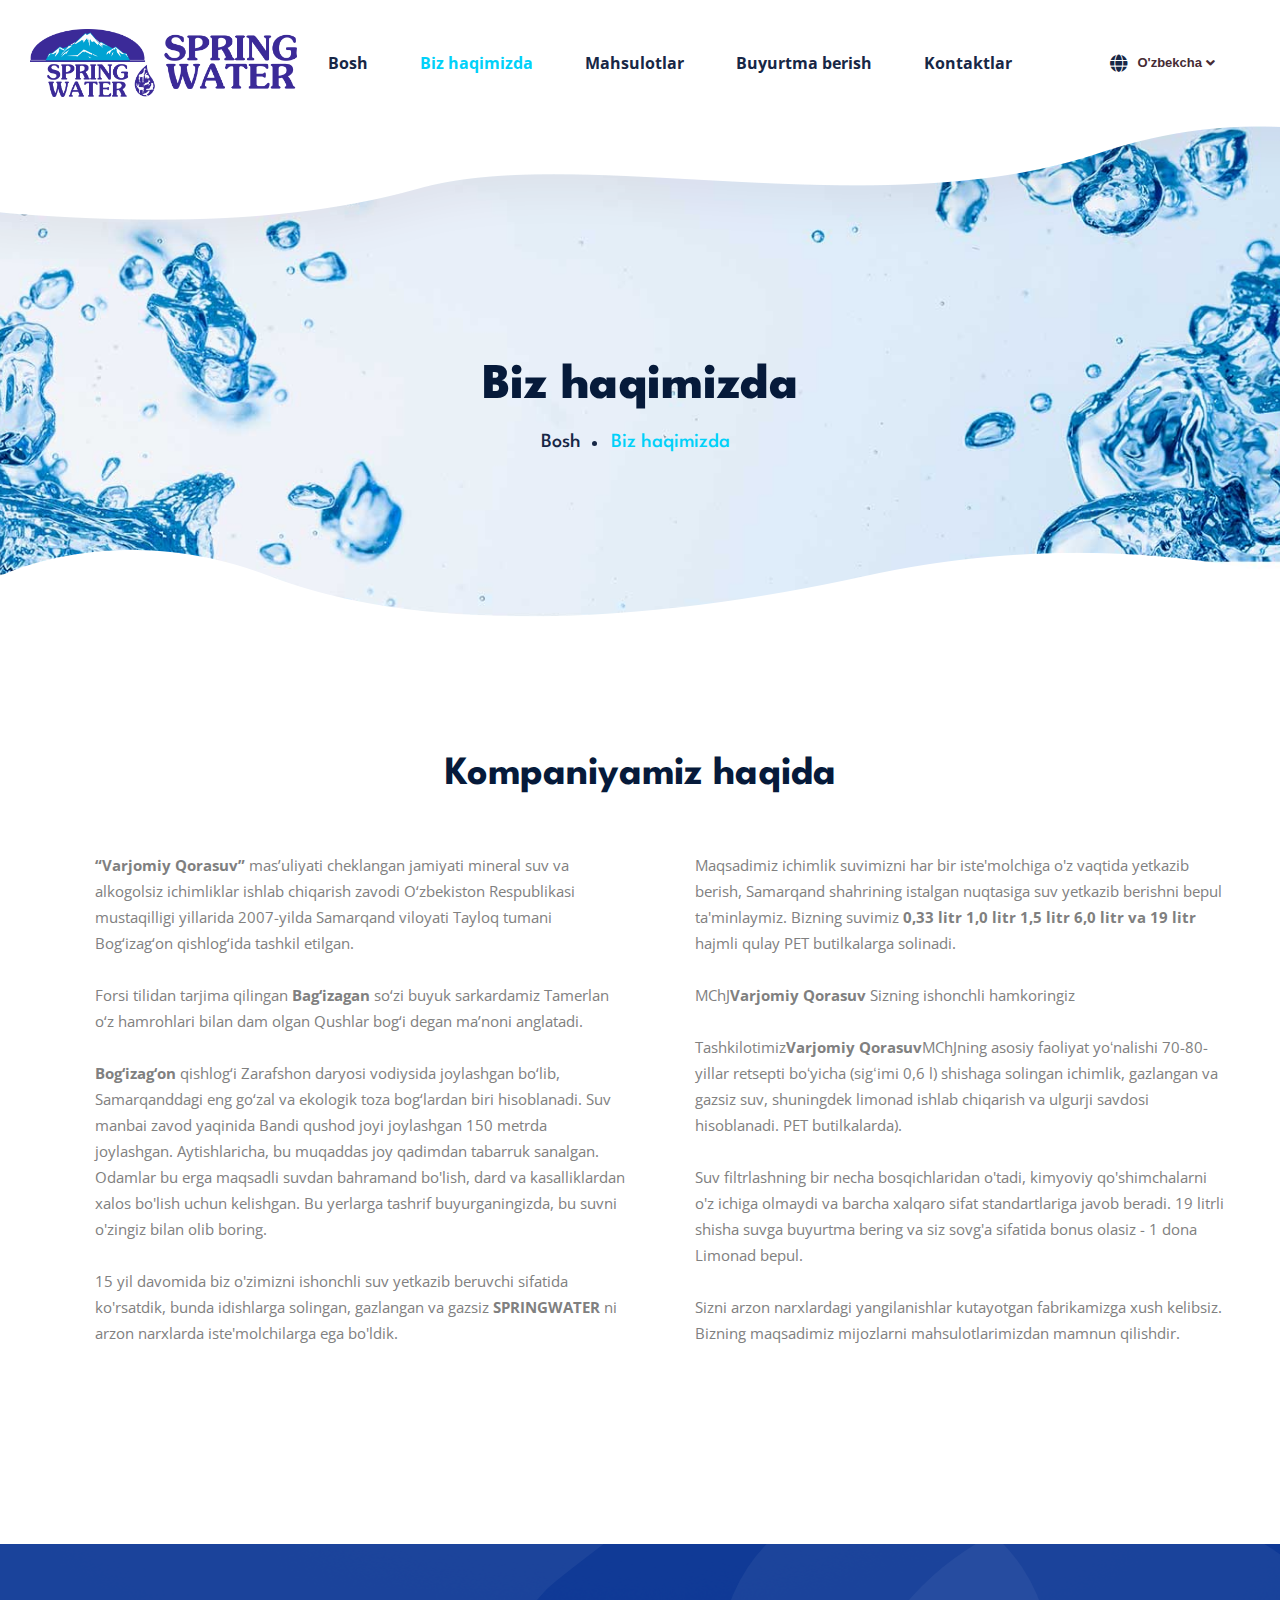
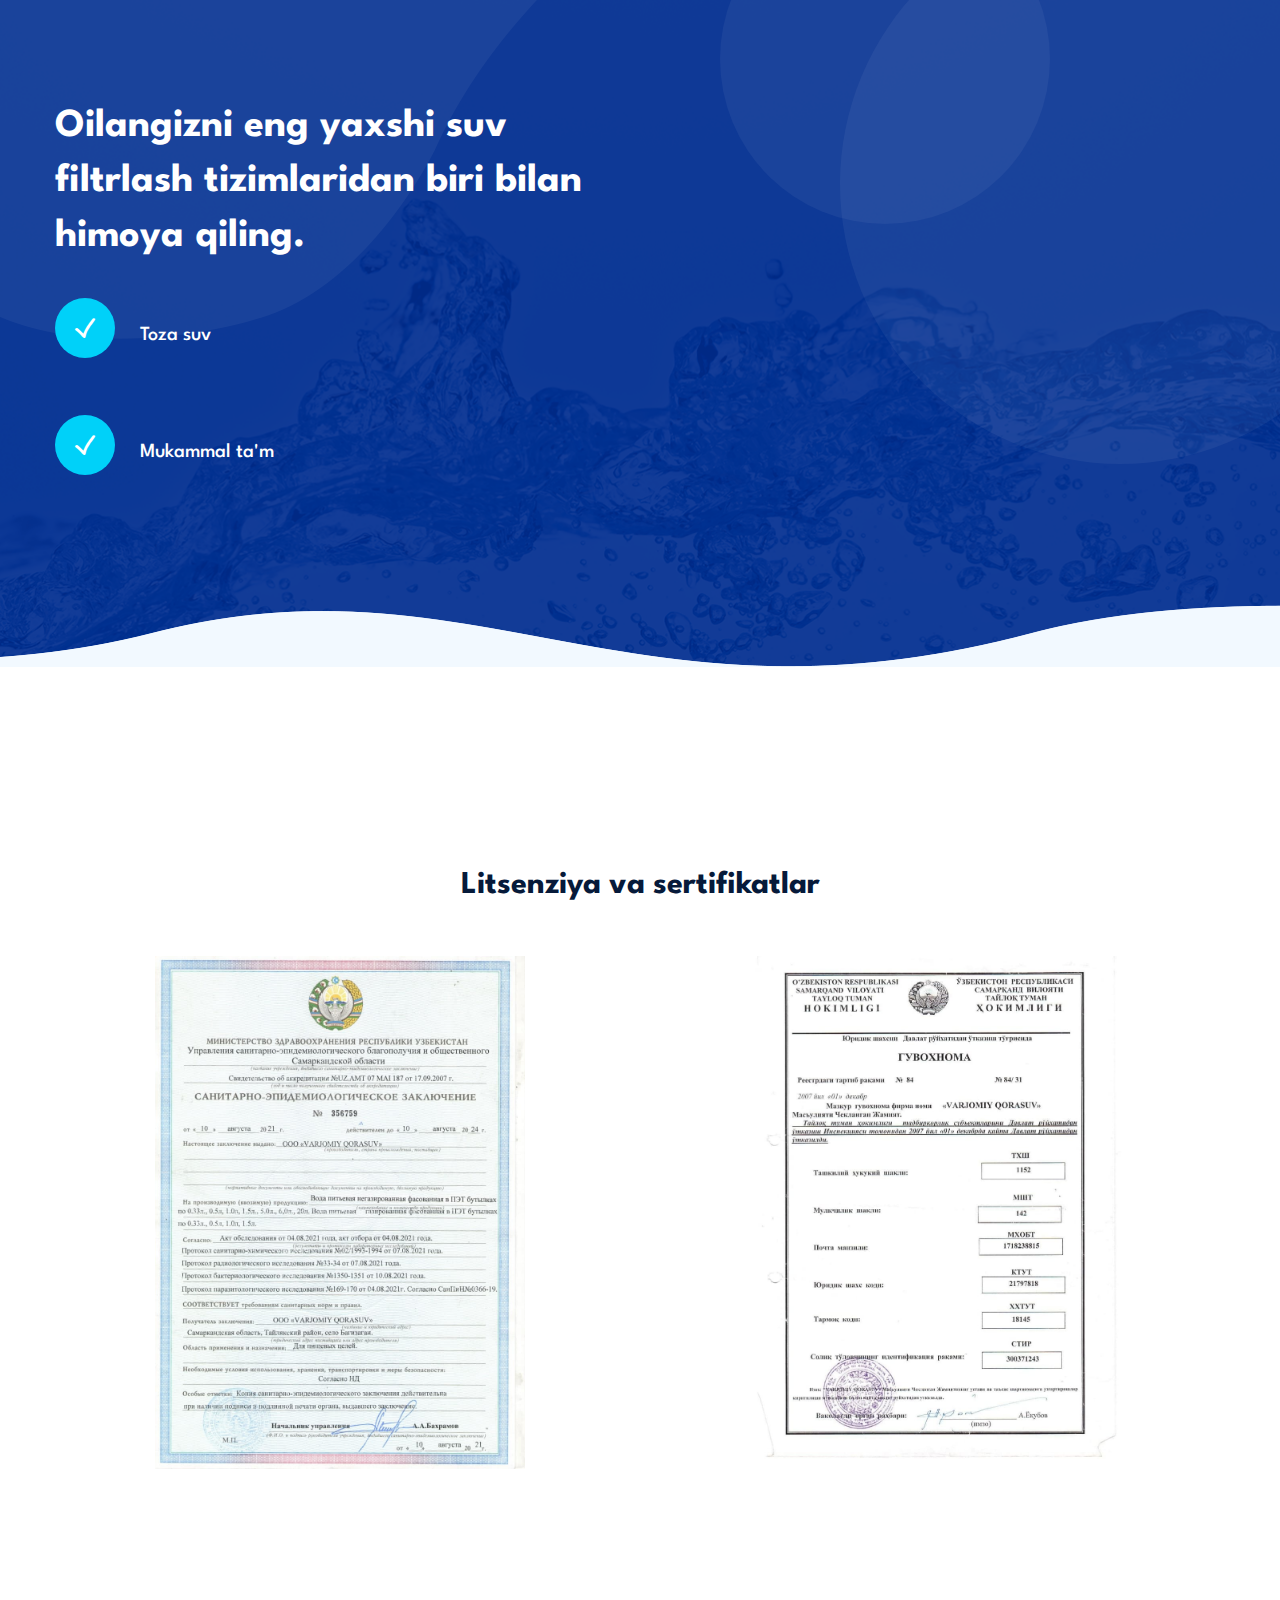
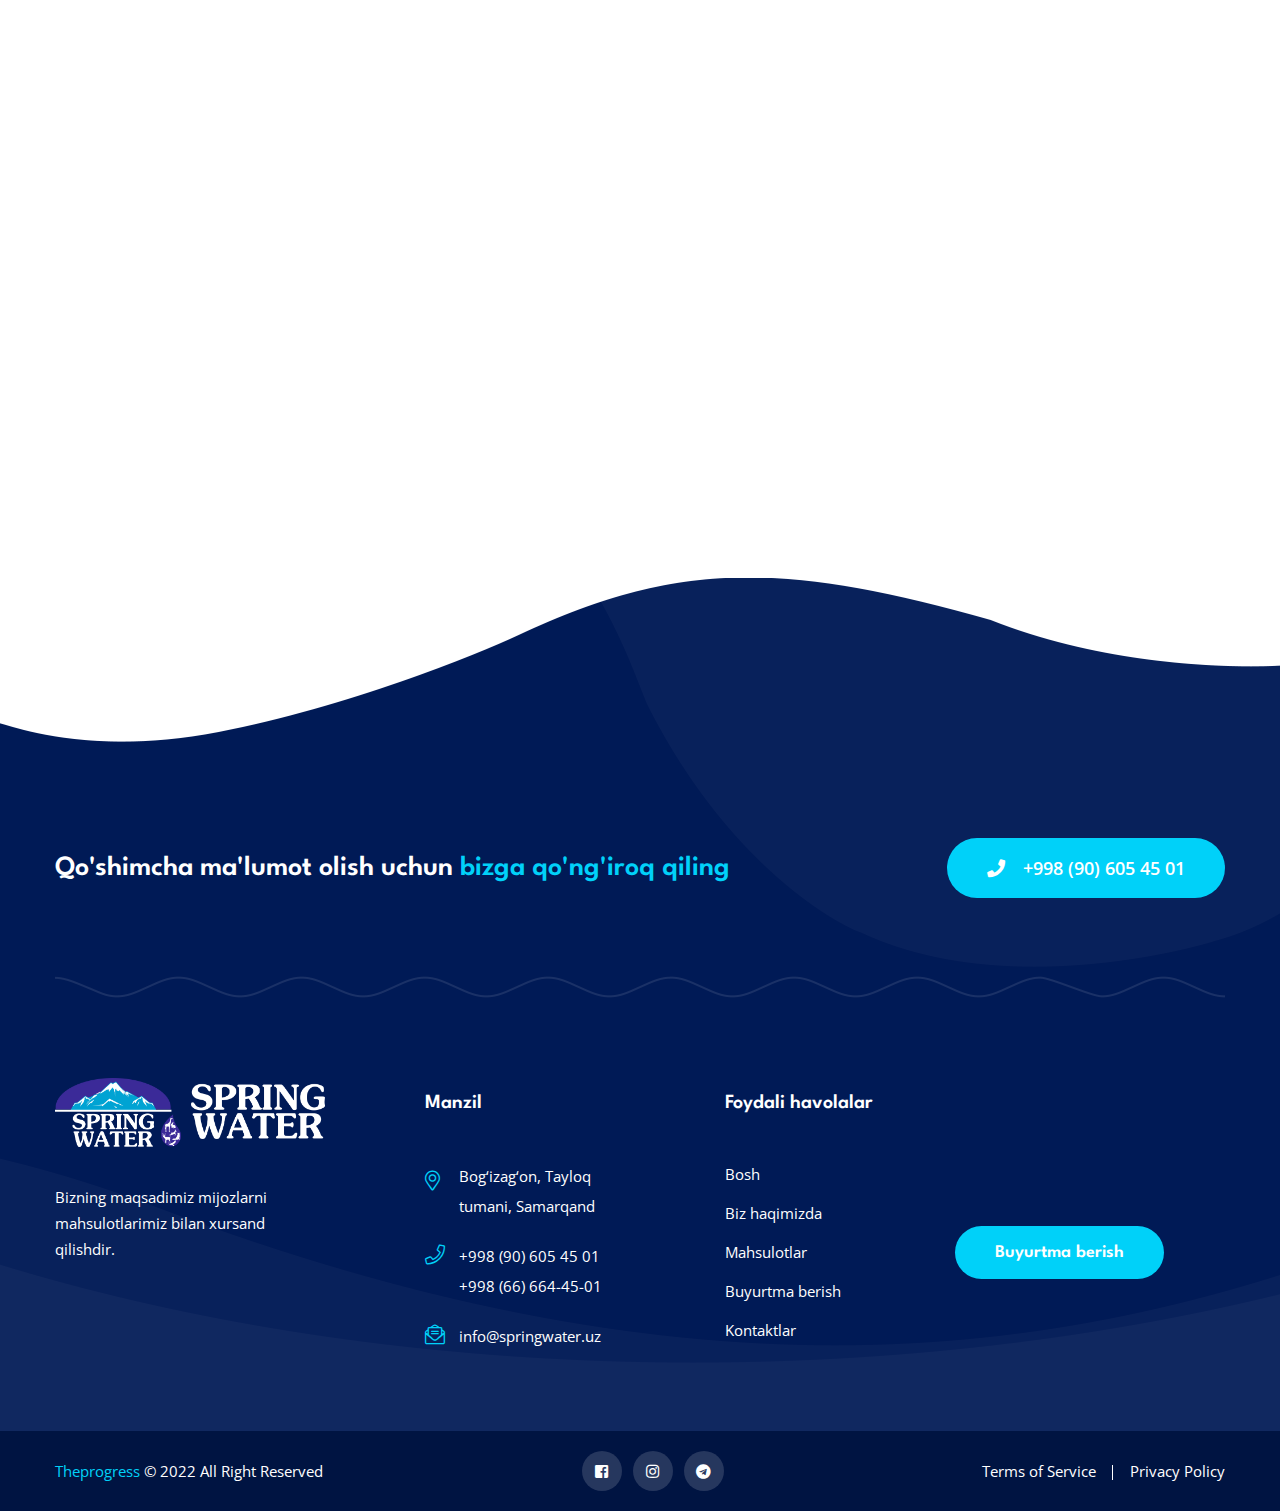
<file: about.html>
<!DOCTYPE html>
<html lang="en">

<head>
<meta charset="utf-8">
<meta http-equiv="X-UA-Compatible" content="IE=edge">
<meta name="viewport" content="width=device-width, initial-scale=1.0, maximum-scale=1.0, user-scalable=0">

<title>Springwater</title>

<!-- Fav Icon -->
<link rel="icon" href="assets/images/favicon.ico" type="image/x-icon">

<!-- Google Fonts -->
<link href="https://fonts.googleapis.com/css2?family=Spartan:wght@300;400;500;600;700;800;900&amp;display=swap" rel="stylesheet">
<link href="https://fonts.googleapis.com/css2?family=Open+Sans:ital,wght@0,300;0,400;0,600;0,700;0,800;1,300;1,400;1,600;1,700;1,800&amp;display=swap" rel="stylesheet">

<!-- Stylesheets -->
<link href="assets/css/font-awesome-all.css" rel="stylesheet">
<link href="assets/css/flaticon.css" rel="stylesheet">
<link href="assets/css/owl.css" rel="stylesheet">
<link href="assets/css/bootstrap.css" rel="stylesheet">
<link href="assets/css/jquery.fancybox.min.css" rel="stylesheet">
<link href="assets/css/animate.css" rel="stylesheet">
<link href="assets/css/jquery-ui.css" rel="stylesheet">
<link href="assets/css/nice-select.css" rel="stylesheet">
<link href="assets/css/jquery.bootstrap-touchspin.css" rel="stylesheet">
<link href="assets/css/color.css" rel="stylesheet">
<link href="assets/css/style.css" rel="stylesheet">
<link href="assets/css/responsive.css" rel="stylesheet">

</head>


<!-- page wrapper -->
<body>

    <div class="boxed_wrapper">


        <!-- preloader -->
        <div class="loader-wrap">
            <div class="preloader">
                <div class="preloader-close">Preloader Close</div>
                <div id="handle-preloader" class="handle-preloader">
                    <div class="animation-preloader">
                        <div class="spinner"></div>
                        <div class="txt-loading">
                            <span data-text-preloader="s" class="letters-loading">
                                s
                            </span>
                            <span data-text-preloader="p" class="letters-loading">
                                p
                            </span>
                            <span data-text-preloader="r" class="letters-loading">
                                r
                            </span>
                            <span data-text-preloader="i" class="letters-loading">
                                i
                            </span>
                            <span data-text-preloader="n" class="letters-loading">
                                n
                            </span>
                            <span data-text-preloader="g" class="letters-loading">
                                g
                            </span>
                            <span data-text-preloader="w" class="letters-loading">
                                w
                            </span>
                            <span data-text-preloader="a" class="letters-loading">
                                a
                            </span>
                            <span data-text-preloader="t" class="letters-loading">
                                t
                            </span>
                            <span data-text-preloader="e" class="letters-loading">
                                e
                            </span>
                            <span data-text-preloader="r" class="letters-loading">
                                r
                            </span>
                        </div>
                    </div>
                </div>
            </div>
        </div>
        <!-- preloader end -->


<!-- main header -->
<header class="main-header">
    <!-- header-lower -->
    <div class="header-lower">
        <div class="shape" style="background-image: url(assets/images/shape/shape-1.png);"></div>
        <div class="outer-box">
            <div class="logo-box">
                <figure class="logo"><a href="index.html"><img src="assets/images/logo.png" alt=""></a></figure>
            </div>
            <div class="menu-area clearfix">
                <!--Mobile Navigation Toggler-->
                <div class="mobile-nav-toggler">
                    <i class="icon-bar"></i>
                    <i class="icon-bar"></i>
                    <i class="icon-bar"></i>
                </div>
                <nav class="main-menu navbar-expand-md navbar-light">
                    <div class="collapse navbar-collapse show clearfix" id="navbarSupportedContent">
                        <ul class="navigation clearfix">
                            <li><a href="index.html">Bosh</a>
                            </li>
                            <li class="current"><a href="about.html">Biz haqimizda
                            </a>
                            </li>
                            <li><a href="shop.html">Mahsulotlar
                            </a>
                            </li>
                            <li><a href="order.html">Buyurtma berish </a></li>
                            <li><a href="contact.html">Kontaktlar</a></li>
                        </ul>
                    </div>
                </nav>
            </div>
            <div class="language nav-right">
                <div class="lang-btn">
                    <i class="fas fa-globe icon"></i>
                    <span class="txt" style="text-transform: capitalize;">O'zbekcha</span>
                    <span class="arrow fa fa-angle-down"></span>
                </div>
                <div class="lang-dropdown">
                    <ul>
                        <li><a href="https://en.springwater.uz/"  style="text-transform: capitalize;">Inglizcha</a></li>
                        <li><a href="https://springwater.uz/"  style="text-transform: capitalize;">Ruscha</a></li>
                    </ul>
                </div>
            </div>
        </div>
    </div>

    <!--sticky Header-->
    <div class="sticky-header">
        <div class="outer-box">
            <div class="logo-box">
                <figure class="logo"><a href="index.html"><img src="assets/images/logo.png" alt=""></a></figure>
            </div>
            <div class="menu-area clearfix">
                <nav class="main-menu clearfix">
                    <!--Keep This Empty / Menu will come through Javascript-->
                </nav>
            </div>
            <div class="language nav-right">
                <div class="lang-btn">
                    <i class="fas fa-globe icon"></i>
                    <span class="txt" style="text-transform: capitalize;">O'zbekcha</span>
                    <span class="arrow fa fa-angle-down"></span>
                </div>
                <div class="lang-dropdown">
                    <ul>
                        <li><a href="https://en.springwater.uz/"  style="text-transform: capitalize;">Inglizcha</a></li>
                        <li><a href="https://springwater.uz/"  style="text-transform: capitalize;">Ruscha</a></li>
                    </ul>
                </div>
            </div>
        </div>
    </div>
</header>
<!-- main-header end -->

<!-- Mobile Menu  -->
<div class="mobile-menu">
    <div class="menu-backdrop"></div>
    <div class="close-btn"><i class="fas fa-times"></i></div>

    <nav class="menu-box">
        <div class="nav-logo"><a href="index.html"><img src="assets/images/logo-2.png" alt="" title=""></a>
        </div>
        <div class="menu-outer">
            <!--Here Menu Will Come Automatically Via Javascript / Same Menu as in Header-->
        </div>
        <div class="contact-info">
            <h4 style="text-transform: capitalize;">BIZ BILAN BOG'LANING</h4>  
            <ul>
                <li>Bog‘izag‘on, Tayloq tumani, Samarqand</li>
                <li><a href="tel:+99890 605 45">+998 (90) 605 45</a></li>
                <li><a href="mailto:info@example.com">info@springwater.uz</a></li>
            </ul>
        </div>
        <div class="social-links">
            <ul class="clearfix">
                <li><a href="https://www.facebook.com/springwateruz"><span class="fab fa-facebook-square"></span></a></li>
                <li><a href="https://www.instagram.com/springwateruz/"><span class="fab fa-instagram"></span></a></li>
                <li><a href="https://t.me/springwateruz"><span class="fab fa-telegram"></span></a></li>
            </ul>
        </div>
    </nav>
</div><!-- End Mobile Menu -->


<!-- Page Title -->
<section class="page-title centred" style="background-image: url(assets/images/background/page-title.jpg);">
    <div class="shape" style="background-image: url(assets/images/shape/banner-shap.png);"></div>
    <div class="auto-container">
        <div class="content-box">
            <h1>Biz haqimizda</h1>
            <ul class="bread-crumb clearfix">
                <li><a href="index.html">Bosh</a></li>
                <li>Biz haqimizda</li>
            </ul>
        </div>
    </div>
</section>
<!-- End Page Title -->


<!-- about-section -->
<section class="about-section">
    <div class="auto-container">
        <div class="sec-title" style="text-align: center;">
            <h2>Kompaniyamiz haqida</h2>
        </div>
        <div class="row align-items-center clearfix">
            <div class="col-lg-6 col-md-12 col-sm-12 content-column">
                <div class="content_block_1">
                    <div class="content-box wow fadeInRight animated" data-wow-delay="00ms" data-wow-duration="1500ms">
                        <div class="text">
                            <p><b>“Varjomiy Qorasuv”</b> mas’uliyati cheklangan jamiyati mineral suv va alkogolsiz ichimliklar ishlab chiqarish zavodi O‘zbekiston Respublikasi mustaqilligi yillarida 2007-yilda Samarqand viloyati Tayloq tumani Bog‘izag‘on qishlog‘ida tashkil etilgan.
                            </p>
                            <p>Forsi tilidan tarjima qilingan <b>Bag‘izagan</b> so‘zi buyuk sarkardamiz Tamerlan o‘z hamrohlari bilan dam olgan Qushlar bog‘i degan ma’noni anglatadi.</p>
                            <p><b>Bog‘izag‘on</b> qishlog‘i Zarafshon daryosi vodiysida joylashgan bo‘lib, Samarqanddagi eng go‘zal va ekologik toza bog‘lardan biri hisoblanadi. Suv manbai zavod yaqinida Bandi qushod joyi joylashgan 150 metrda joylashgan. Aytishlaricha, bu muqaddas joy qadimdan tabarruk sanalgan. Odamlar bu erga maqsadli suvdan bahramand bo'lish, dard va kasalliklardan xalos bo'lish uchun kelishgan. Bu yerlarga tashrif buyurganingizda, bu suvni o'zingiz bilan olib boring. 
                            </p>
                            <p>15 yil davomida biz o'zimizni ishonchli suv yetkazib beruvchi sifatida ko'rsatdik, bunda idishlarga solingan, gazlangan va gazsiz <b>SPRINGWATER</b> ni arzon narxlarda iste'molchilarga ega bo'ldik.</p>
                        </div>
                    </div>
                </div>
            </div>
            <div class="col-lg-6 col-md-12 col-sm-12 content-column">
                <div class="content_block_1">
                    <div class="content-box wow fadeInRight animated" data-wow-delay="00ms" data-wow-duration="1500ms">
                        <div class="text">
                            <p>Maqsadimiz ichimlik suvimizni har bir iste'molchiga o'z vaqtida yetkazib berish, Samarqand shahrining istalgan nuqtasiga suv yetkazib berishni bepul ta'minlaymiz. Bizning suvimiz <strong>0,33 litr 1,0 litr 1,5 litr 6,0 litr va 19 litr</strong> hajmli qulay PET butilkalarga solinadi. </p>
                            <p>MChJ<strong>Varjomiy Qorasuv</strong> Sizning ishonchli hamkoringiz</p>
                            <p>Tashkilotimiz<strong>Varjomiy Qorasuv</strong>MChJning asosiy faoliyat yoʻnalishi 70-80-yillar retsepti boʻyicha (sigʻimi 0,6 l) shishaga solingan ichimlik, gazlangan va gazsiz suv, shuningdek limonad ishlab chiqarish va ulgurji savdosi hisoblanadi. PET butilkalarda). 
                            </p>
                            <p>Suv filtrlashning bir necha bosqichlaridan o'tadi, kimyoviy qo'shimchalarni o'z ichiga olmaydi va barcha xalqaro sifat standartlariga javob beradi. 19 litrli shisha suvga buyurtma bering va siz sovg'a sifatida bonus olasiz - 1 dona Limonad bepul.</p>
                            <p>Sizni arzon narxlardagi yangilanishlar kutayotgan fabrikamizga xush kelibsiz. Bizning maqsadimiz mijozlarni mahsulotlarimizdan mamnun qilishdir.</p>
                        </div>
                    </div>
                </div>
            </div>
        </div>
    </div>
</section>
<!-- about-section end -->

<!-- chooseus-section -->
<section class="chooseus-section">
    <div class="bg-layer" style="background-image: url(assets/images/shape/shape-5.png);"></div>
    <div class="shape-layer">
        <div class="shape-1" style="background-image: url(assets/images/shape/shape-6.png);"></div>
        <div class="shape-2"></div>
        <div class="shape-3"></div>
        <div class="shape-4" style="background-image: url(assets/images/shape/shape-37.png);"></div>
    </div>
    <div class="auto-container">
        <div class="row clearfix">
            <div class="col-lg-6 col-md-12 col-sm-12 content-column">
                <div class="content_block_2">
                    <div class="content-box">
                        <div class="sec-title light">
                            <h2>Oilangizni eng yaxshi suv filtrlash tizimlaridan biri bilan himoya qiling.</h2>
                        </div>
                        <div class="inner-box">
                            <div class="single-item">
                                <div class="icon-box"><i class="flaticon-draw-check-mark"></i></div>
                                <div class="text">
                                    <br>
                                    <h4>Toza suv</h4>
                                </div>
                            </div>
                            <div class="single-item">
                                <div class="icon-box"><i class="flaticon-draw-check-mark"></i></div>
                                <div class="text">
                                    <br>
                                    <h4>Mukammal ta'm</h4>
                                </div>
                            </div>
                        </div>
                    </div>
                </div>
            </div>
            <div class="col-lg-6 col-md-12 col-sm-12 image-column">
                <div class="image-box wow fadeInRight animated" data-wow-delay="00ms" data-wow-duration="1500ms">
                    <figure class="image"><img src="assets/images/resource/chooseus-1.jpg" alt=""></figure>
                </div>
            </div>
        </div>
    </div>
</section>
<!-- chooseus-section end -->

<!-- gallery-section -->
<section class="gallery-section centred">
    <div class="auto-container">
        <div class="sortable-masonry">
            <div class="title-text1">
                <h2>Litsenziya va sertifikatlar</h2>
            </div>
            <div class="row justify-content-around">
                <div class="col-lg-4 col-md-6 col-sm-12 masonry-item small-column all">
                    <div class="gallery-block-one">
                        <div class="inner-box">
                            <figure class="image-box"><img src="assets/images/gallery/gallery-1.jpg" alt=""></figure>
                            <div class="link">
                                <a href="assets/images/gallery/gallery-1.jpg" class="lightbox-image" data-fancybox="gallery"><i class="fal fa-plus"></i></a>
                            </div>
                        </div>
                    </div>
                </div>
                <div class="col-lg-4 col-md-6 col-sm-12 masonry-item small-column all">
                    <div class="gallery-block-one">
                        <div class="inner-box">
                            <figure class="image-box"><img src="assets/images/gallery/gallery-2.jpg" alt=""></figure>
                            <div class="link">
                                <a href="assets/images/gallery/gallery-2.jpg" class="lightbox-image" data-fancybox="gallery"><i class="fal fa-plus"></i></a>
                            </div>
                        </div>
                    </div>
                </div>
            </div>
        </div>
    </div>
</section>
<!-- gallery-section end -->

<!-- feature-section -->
<section class="feature-section alternat-2 centred">
    <div class="auto-container">
        <div class="inner-container wow fadeInLeft animated" data-wow-delay="00ms" data-wow-duration="1500ms">
            <div class="title-text">
                <h2>Suv ishlab chiqarish sanoatida <br> ishonchli nom.</h2>
            </div>
            <div class="row clearfix">
                <div class="col-lg-3 col-md-6 col-sm-12 feature-block">
                    <div class="feature-block-one">
                        <div class="inner-box">
                            <div class="shape" style="background-image: url(assets/images/shape/shape-3.png);">
                            </div>
                            <div class="icon-box"><i class="flaticon-water-drop"></i></div>
                            <h4>Maksimal tozalik</h4>
                        </div>
                    </div>
                </div>
                <div class="col-lg-3 col-md-6 col-sm-12 feature-block">
                    <div class="feature-block-one">
                        <div class="inner-box">
                            <div class="shape" style="background-image: url(assets/images/shape/shape-3.png);">
                            </div>
                            <div class="icon-box"><i class="flaticon-water-drop-1"></i></div>
                            <h4>Xlorsiz</h4>
                        </div>
                    </div>
                </div>
                <div class="col-lg-3 col-md-6 col-sm-12 feature-block">
                    <div class="feature-block-one">
                        <div class="inner-box">
                            <div class="shape" style="background-image: url(assets/images/shape/shape-3.png);">
                            </div>
                            <div class="icon-box"><i class="flaticon-recycle"></i></div>
                            <h4>5 bosqichli filtrlash</h4>
                        </div>
                    </div>
                </div>
                <div class="col-lg-3 col-md-6 col-sm-12 feature-block">
                    <div class="feature-block-one">
                        <div class="inner-box">
                            <div class="icon-box"><i class="flaticon-glass"></i></div>
                            <h4>Shaffof suv</h4>
                        </div>
                    </div>
                </div>
            </div>
        </div>
    </div>
</section>
<!-- feature-section end -->


<!-- main-footer -->
<footer class="main-footer">
    <div class="pattern-layer">
        <div class="pattern-1" style="background-image: url(assets/images/shape/shape-12.png);"></div>
        <div class="pattern-2" style="background-image: url(assets/images/shape/shape-13.png);"></div>
        <div class="pattern-3" style="background-image: url(assets/images/shape/shape-14.png);"></div>
    </div>
    <div class="auto-container">
        <div class="footer-top clearfix">
            <div class="line-shape" style="background-image: url(assets/images/shape/shape-11.png);"></div>
            <div class="text pull-left">
                <h2 style="font-size: 28px;">Qo'shimcha ma'lumot olish uchun <span>bizga qo'ng'iroq qiling</span></h2>
            </div>
            <div class="support-box pull-right">
                <a href="tel:+998906054501"><i class="fas fa-phone"></i>+998 (90) 605 45 01</a>
            </div>
        </div>
        <div class="widget-section">
            <div class="row clearfix">
                <div class="col-lg-3 col-md-6 col-sm-12 footer-column">
                    <div class="footer-widget logo-widget">
                        <figure class="footer-logo"><a href="index.html"><img
                                    src="assets/images/footer-logo.png" alt=""></a></figure>
                        <div class="text">
                            <p>Bizning maqsadimiz mijozlarni mahsulotlarimiz bilan xursand qilishdir.</p>
                        </div>
                    </div>
                </div>
                <div class="col-lg-3 col-md-6 col-sm-12 footer-column">
                    <div class="footer-widget contact-widget ml-70">
                        <div class="widget-title">
                            <h4>Manzil</h4>
                        </div>
                        <div class="widget-content">
                            <ul class="info-list clearfix">
                                <li><i class="fal fa-map-marker-alt"></i>Bog‘izag‘on, Tayloq tumani, Samarqand
                                </li>
                                <li><i class="fal fa-phone"></i><a href="tel:+998906054501">+998 (90) 605 45
                                        01</a><a href="tel:+998666644501">+998 (66) 664-45-01</a></li>
                                <li><i class="fal fa-envelope-open-text"></i><a
                                        href="mailto:info@springwater.uz">info@springwater.uz</a></li>
                            </ul>
                        </div>
                    </div>
                </div>
                <div class="col-lg-3 col-md-6 col-sm-12 footer-column">
                    <div class="footer-widget links-widget ml-70">
                        <div class="widget-title">
                            <h4>Foydali havolalar</h4>
                        </div>
                        <div class="widget-content">
                            <ul class="links-list clearfix">
                                <li><a href="index.html">Bosh</a>
                                </li>
                                <li><a href="about.html">Biz haqimizda
                                </a>
                                </li>
                                <li><a href="shop.html">Mahsulotlar
                                </a>
                                </li>
                                <li><a href="order.html">Buyurtma berish </a></li>
                                <li><a href="contact.html">Kontaktlar</a></li>
                            </ul>
                        </div>
                    </div>
                </div>
                <div class="col-lg-3 col-md-6 col-sm-12 footer-column">
                    <div class="footer-widget subscribe-widget">
                        <div class="widget-content">
                            <div class="form-inner">
                                <a href="order.html" class="orderNow">Buyurtma berish</a>
                            </div>
                        </div>
                    </div>
                </div>
            </div>
        </div>
    </div>
    <div class="footer-bottom">
        <div class="auto-container">
            <div class="bottom-inner">
                <div class="copyright">
                    <p><a href="https://theprogress.uz/">Theprogress</a> &copy; 2022 All Right Reserved</p>
                </div>
                <ul class="social-links clearfix">
                    <li><a href="https://www.facebook.com/springwateruz"><span class="fab fa-facebook-square"></span></a></li>
                    <li><a href="https://www.instagram.com/springwateruz/"><span class="fab fa-instagram"></span></a></li>
                    <li><a href="https://t.me/springwateruz"><span class="fab fa-telegram"></span></a></li>
                </ul>
                <ul class="footer-nav clearfix">
                    <li><a href="index.html">Terms of Service</a></li>
                    <li><a href="index.html">Privacy Policy</a></li>
                </ul>
            </div>
        </div>
    </div>
</footer>
<!-- main-footer end -->



        <!--Scroll to top-->
        <button class="scroll-top scroll-to-target" data-target="html">
            <span class="fal fa-angle-up"></span>
        </button>
    </div>


    <!-- jequery plugins -->
    <script src="assets/js/jquery.js"></script>
    <script src="assets/js/popper.min.js"></script>
    <script src="assets/js/bootstrap.min.js"></script>
    <script src="assets/js/owl.js"></script>
    <script src="assets/js/wow.js"></script>
    <script src="assets/js/validation.js"></script>
    <script src="assets/js/jquery.fancybox.js"></script>
    <script src="assets/js/appear.js"></script>
    <script src="assets/js/scrollbar.js"></script>
    <script src="assets/js/jquery-ui.js"></script>
    <script src="assets/js/isotope.js"></script>
    <script src="assets/js/jquery.nice-select.min.js"></script>
    <script src="assets/js/jquery.bootstrap-touchspin.js"></script>

    <!-- main-js -->
    <script src="assets/js/script.js"></script>

</body><!-- End of .page_wrapper -->

<!-- Mirrored from azim.commonsupport.com/Acuasafe/cart.html by HTTrack Website Copier/3.x [XR&CO'2014], Mon, 17 Jan 2022 16:29:44 GMT -->
</html>
</file>
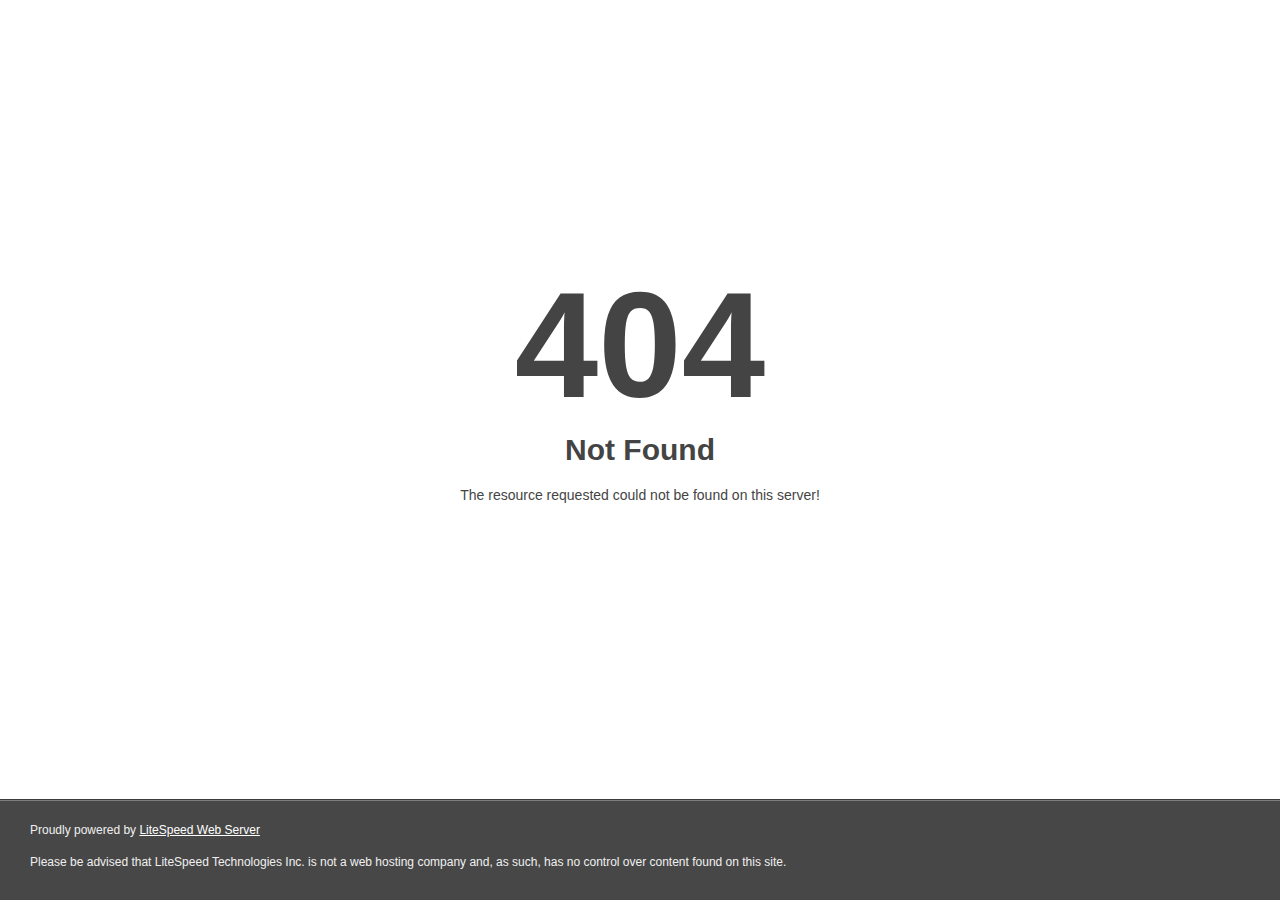
<file: assets/css/owl.video.play.html>
<!DOCTYPE html>
<html style="height:100%">
<head>
<meta name="viewport" content="width=device-width, initial-scale=1, shrink-to-fit=no" />
<title> 404 Not Found
</title></head>
<body style="color: #444; margin:0;font: normal 14px/20px Arial, Helvetica, sans-serif; height:100%; background-color: #fff;">
<div style="height:auto; min-height:100%; ">     <div style="text-align: center; width:800px; margin-left: -400px; position:absolute; top: 30%; left:50%;">
        <h1 style="margin:0; font-size:150px; line-height:150px; font-weight:bold;">404</h1>
<h2 style="margin-top:20px;font-size: 30px;">Not Found
</h2>
<p>The resource requested could not be found on this server!</p>
</div></div><div style="color:#f0f0f0; font-size:12px;margin:auto;padding:0px 30px 0px 30px;position:relative;clear:both;height:100px;margin-top:-101px;background-color:#474747;border-top: 1px solid rgba(0,0,0,0.15);box-shadow: 0 1px 0 rgba(255, 255, 255, 0.3) inset;">
<br>Proudly powered by  <a style="color:#fff;" href="http://www.litespeedtech.com/error-page">LiteSpeed Web Server</a><p>Please be advised that LiteSpeed Technologies Inc. is not a web hosting company and, as such, has no control over content found on this site.</p></div></body></html>
</file>
<file: assets/css/flaticon.css>
@font-face {
    font-family: "flaticon";
    src: url("../fonts/flaticonba3e.ttf?95a56ff57e8d0557ee40da3b6ed5f46e") format("truetype"),
url("../fonts/flaticonba3e.woff?95a56ff57e8d0557ee40da3b6ed5f46e") format("woff"),
url("../fonts/flaticonba3e.woff2?95a56ff57e8d0557ee40da3b6ed5f46e") format("woff2"),
url("../fonts/flaticonba3e.eot?95a56ff57e8d0557ee40da3b6ed5f46e#iefix") format("embedded-opentype"),
url("../fonts/flaticonba3e.svg?95a56ff57e8d0557ee40da3b6ed5f46e#flaticon") format("svg");
}

i[class^="flaticon-"]:before, i[class*=" flaticon-"]:before {
    font-family: flaticon !important;
    font-style: normal;
    font-weight: normal !important;
    font-variant: normal;
    text-transform: none;
    line-height: 1;
    -webkit-font-smoothing: antialiased;
    -moz-osx-font-smoothing: grayscale;
}

.flaticon-water-drop:before {
    content: "\f101";
}
.flaticon-water-drop-1:before {
    content: "\f102";
}
.flaticon-recycle:before {
    content: "\f103";
}
.flaticon-glass:before {
    content: "\f104";
}
.flaticon-water-glass:before {
    content: "\f105";
}
.flaticon-water-bottle:before {
    content: "\f106";
}
.flaticon-water-bottle-1:before {
    content: "\f107";
}
.flaticon-water:before {
    content: "\f108";
}
.flaticon-water-1:before {
    content: "\f109";
}
.flaticon-draw-check-mark:before {
    content: "\f10a";
}
.flaticon-check:before {
    content: "\f10b";
}
.flaticon-cancel:before {
    content: "\f10c";
}
.flaticon-close:before {
    content: "\f10d";
}
</file>
<file: assets/css/nice-select.css>
.nice-select {
  -webkit-tap-highlight-color: transparent;
  background-color: #fff;
  border-radius: 5px;
  border: solid 1px #e8e8e8;
  box-sizing: border-box;
  clear: both;
  cursor: pointer;
  display: block;
  float: left;
  font-family: inherit;
  font-size: 14px;
  font-weight: normal;
  height: 42px;
  line-height: 40px;
  outline: none;
  padding-left: 18px;
  padding-right: 30px;
  position: relative;
  text-align: left !important;
  -webkit-transition: all 0.2s ease-in-out;
  transition: all 0.2s ease-in-out;
  -webkit-user-select: none;
     -moz-user-select: none;
      -ms-user-select: none;
          user-select: none;
  white-space: nowrap;
  width: auto; }
  .nice-select:hover {
    border-color: #dbdbdb; }
  .nice-select:active, .nice-select.open, .nice-select:focus {
    border-color: #999; }
  .nice-select:after {
    border-bottom: 2px solid #999;
    border-right: 2px solid #999;
    content: '';
    display: block;
    height: 5px;
    margin-top: -4px;
    pointer-events: none;
    position: absolute;
    right: 12px;
    top: 50%;
    -webkit-transform-origin: 66% 66%;
        -ms-transform-origin: 66% 66%;
            transform-origin: 66% 66%;
    -webkit-transform: rotate(45deg);
        -ms-transform: rotate(45deg);
            transform: rotate(45deg);
    -webkit-transition: all 0.15s ease-in-out;
    transition: all 0.15s ease-in-out;
    width: 5px; }
  .nice-select.open:after {
    -webkit-transform: rotate(-135deg);
        -ms-transform: rotate(-135deg);
            transform: rotate(-135deg); }
  .nice-select.open .list {
    opacity: 1;
    pointer-events: auto;
    -webkit-transform: scale(1) translateY(0);
        -ms-transform: scale(1) translateY(0);
            transform: scale(1) translateY(0); }
  .nice-select.disabled {
    border-color: #ededed;
    color: #999;
    pointer-events: none; }
    .nice-select.disabled:after {
      border-color: #cccccc; }
  .nice-select.wide {
    width: 100%; }
    .nice-select.wide .list {
      left: 0 !important;
      right: 0 !important; }
  .nice-select.right {
    float: right; }
    .nice-select.right .list {
      left: auto;
      right: 0; }
  .nice-select.small {
    font-size: 12px;
    height: 36px;
    line-height: 34px; }
    .nice-select.small:after {
      height: 4px;
      width: 4px; }
    .nice-select.small .option {
      line-height: 34px;
      min-height: 34px; }
  .nice-select .list {
    background-color: #fff;
    border-radius: 5px;
    box-shadow: 0 0 0 1px rgba(68, 68, 68, 0.11);
    box-sizing: border-box;
    margin-top: 4px;
    opacity: 0;
    overflow: hidden;
    padding: 0;
    pointer-events: none;
    position: absolute;
    top: 100%;
    left: 0;
    -webkit-transform-origin: 50% 0;
        -ms-transform-origin: 50% 0;
            transform-origin: 50% 0;
    -webkit-transform: scale(0.75) translateY(-21px);
        -ms-transform: scale(0.75) translateY(-21px);
            transform: scale(0.75) translateY(-21px);
    -webkit-transition: all 0.2s cubic-bezier(0.5, 0, 0, 1.25), opacity 0.15s ease-out;
    transition: all 0.2s cubic-bezier(0.5, 0, 0, 1.25), opacity 0.15s ease-out;
    z-index: 9; }
    .nice-select .list:hover .option:not(:hover) {
      background-color: transparent !important; }
  .nice-select .option {
    cursor: pointer;
    font-weight: 400;
    line-height: 40px;
    list-style: none;
    min-height: 40px;
    outline: none;
    padding-left: 18px;
    padding-right: 29px;
    text-align: left;
    -webkit-transition: all 0.2s;
    transition: all 0.2s; }
    .nice-select .option:hover, .nice-select .option.focus, .nice-select .option.selected.focus {
      background-color: #f6f6f6; }
    .nice-select .option.selected {
      font-weight: bold; }
    .nice-select .option.disabled {
      background-color: transparent;
      color: #999;
      cursor: default; }

.no-csspointerevents .nice-select .list {
  display: none; }

.no-csspointerevents .nice-select.open .list {
  display: block; }
</file>
<file: assets/css/color.css>
/* template-color */

.scroll-top{
  background-color: #00d1f9;
}

.handle-preloader{
	background-color: #002c8f;
}

.preloader-close{
	color: #00d1f9;
}

.theme-btn.btn-one{
	background-color: #00d1f9;
}

.theme-btn:before{
	background-color: #002c8f;
}

.main-header .nav-right .cart-box a span{
	background-color: #00d1f9;
}

.main-header .search-box-btn:hover{
  color: #00d1f9;
}

.main-header .nav-right .cart-box a:hover{
  color: #00d1f9;
}

.main-menu .navigation > li.current > a,
.main-menu .navigation > li:hover > a{
  color: #00d1f9;
}

.main-menu .navigation > li > ul > li > a:hover,
.main-menu .navigation > li > .megamenu li > a:hover{
	color: #00d1f9;
}

.main-menu .navigation > li > ul > li > ul > li > a:hover{
  color: #00d1f9;
}

.banner-carousel .content-box .btn-box .theme-btn:hover{
  color: #00d1f9 !important;
}

.feature-block-one .inner-box .icon-box{
	color: #00d1f9;
}

.service-block-one .inner-box .icon-box{
	color: #00d1f9;
}

.service-block-one .inner-box h4 a:hover{
  color: #00d1f9;
}

.bg-color-2{
	background-color: #002c8f;
}

.content_block_2 .content-box .single-item .icon-box{
	background-color: #00d1f9;
}

.theme-btn.btn-two:before{
  background-color: #00d1f9;
}

.theme-btn.btn-two:hover{
	border-color: #00d1f9;
}

.shop-block-one .inner-box .lower-content h4 a:hover{
  color: #00d1f9;
}

.shop-block-one .inner-box .lower-content h6{
	color: #00d1f9;
}

.testimonial-block-one .inner-box .rating li{
	color: #f1c734;
}

.testimonial-block-one .inner-box .designation{
	color: #00d1f9;
}

.testimonial-section .owl-dots .owl-dot.active span,
.testimonial-section .owl-dots span:hover{
	background-color: #00d1f9 !important;
}

.team-block-one .inner-box .image-box .social-links li a:hover{
	background-color: #00d1f9;
}

.team-block-one .inner-box .lower-content h4 a:hover{
  color: #00d1f9;
}

.team-block-one .inner-box .lower-content .share-box a:hover{
	background-color: #00d1f9;
}

.content_block_3 .content-box .theme-btn:hover{
  color: #00d1f9 !important;
}

.news-block-one .inner-box .lower-content .category a{
	color: #00d1f9;
}

.news-block-one .inner-box .lower-content h4 a:hover{
  color: #00d1f9;
}

.news-block-one .inner-box .lower-content .post-info li a:hover{
  color: #00d1f9;
}

.main-footer .footer-top .text h2 span{
  color: #00d1f9;
}

.main-footer .footer-top .support-box a{
	background-color: #00d1f9;
}

.main-footer .contact-widget .info-list li a:hover{
  color: #00d1f9;
}

.main-footer .contact-widget .info-list li i{
	color: #00d1f9;
}

.main-footer .links-widget .links-list li a:hover{
  color: #00d1f9;
}

.main-footer .links-widget .links-list li a:before{
	background-color: #00d1f9;
}

.main-footer .subscribe-widget .form-group button{
	background-color: #00d1f9;
}

.main-footer .subscribe-widget .form-group input:focus{
  border-color: #00d1f9 !important;
}

.footer-bottom .copyright p a{
  color: #00d1f9;
}

.footer-bottom .social-links li a:hover{
  background-color: #00d1f9;
}

.footer-bottom .footer-nav li a:hover{
  color: #00d1f9;
}

.banner-carousel .owl-nav button:hover{
  background-color: #00d1f9;
}

.banner-style-two .banner-carousel .content-box .btn-box .banner-btn:before{
  background-color: #00d1f9;
}

.banner-style-two .banner-carousel .content-box .btn-box .banner-btn:hover{
  border-color: #00d1f9;
}

.content_block_4 .content-box .list li:before{
	color: #00d1f9;
}

.content_block_5 .form-inner .form-group input:focus,
.content_block_5 .form-inner .form-group textarea:focus{
  border-color: #00d1f9 !important;
}

.image_block_2 .image-box .text h2{
	color: #00d1f9;
}

.pricing-section .tab-btn-box .tab-btns li.active-btn{
  background-color: #00d1f9;
  border-color: #00d1f9;
}

.pricing-block-one .pricing-table .price-box{
	background-color: #00d1f9;
}

.pricing-block-one .pricing-table .table-content .feature-list li:before{
	color: #002c8f;
}

.testimonial-style-two .owl-dots .owl-dot.active span,
.testimonial-style-two .owl-dots span:hover{
	background-color: #00d1f9 !important;
}

.testimonial-block-two .inner-box .rating li{
	color: #f1c734;
}

.testimonial-block-two .inner-box .designation{
	color: #00d1f9;
}

.page-title .bread-crumb li{
	color: #00d1f9;
}

.page-title .bread-crumb li a:hover{
  color: #00d1f9;
}

.testimonial-style-three .inner-box .rating li{
	color: #f1c734;
}

.testimonial-style-three .inner-box .designation{
	color: #00d1f9;
}

.accordion-box .block .acc-btn.active h4{
  background-color: #00d1f9;
}

.faq-sidebar .form-inner form .form-group input:focus,
.faq-sidebar .form-inner form .form-group textarea:focus{
  border-color: #00d1f9 !important;
}

.sortable-masonry .filters .filter-tabs li.active{
  background-color: #00d1f9;
  border-color: #00d1f9;
}

.service-block-two .inner-box .icon-box .icon{
	background-color: #00d1f9;
}

.service-block-two .inner-box h4 a:hover{
  color: #00d1f9;
}

.service-details-content .content-two .inner-box .single-item .icon-box{
	background-color: #00d1f9;
}

.service-sidebar .category-list li a.current,
.service-sidebar .category-list li a:hover{
  border-color: #00d1f9;
}

.service-sidebar .category-list li a:before{
	background-color: #00d1f9;
}

.default-sidebar .sidebar-search .form-group input:focus{
  border-color: #00d1f9 !important;
}

.default-sidebar .sidebar-search .form-group input:focus + button,
.default-sidebar .sidebar-search .form-group button:hover{
	color: #00d1f9;
}

.default-sidebar .sidebar-category .category-list li a i{
	color: #00d1f9;
}

.default-sidebar .sidebar-category .category-list li a:hover{
  color: #00d1f9;
}

.range-slider .filter-btn{
	background-color: #00d1f9;
}

.default-sidebar .tags-widget .tags-list li a:hover{
	border-color: #00d1f9;
	background-color: #00d1f9;
}

.product-details-content .image-box .preview-link a:hover{
  border-color: #00d1f9;
	background-color: #00d1f9;
}

.product-details-content .product-details .rating li{
	color: #ffb83d;
}

.product-details-content .product-details .customer-rating .review a:hover{
	color: #00d1f9;
}

.product-details-content .product-details .addto-cart-box .clearfix li a:hover{
  border-color: #00d1f9;
	background-color: #00d1f9;
}

.product-details-content .product-details .other-option .social-links li a:hover{
  color: #00d1f9;
}

.shop-details .product-discription .tabs-content .customer-review .single-review .inner .rating li{
	color: #ffb83d;
}

.shop-details .product-discription .tabs-content .customer-comments .rating-box .rating li{
	color: #ffb83d;
}

.shop-details .product-discription .tabs-content .customer-comments .comment-form .form-group input:focus,
.shop-details .product-discription .tabs-content .customer-comments .comment-form .form-group textarea:focus{
	border-color: #00d1f9 !important;
}

.cart-section .cart-table tbody tr .prod-column .column-box .remove-btn:hover{
	background-color: #00d1f9;
	border-color: #00d1f9;
}

.cart-section .othre-content .coupon-box button{
	background-color: #00d1f9;
}

.checkout-section .upper-box .single-box a{
  color: #00d1f9;
}

.checkout-section .billing-form .form-group input:focus{
  border-color: #00d1f9 !important;
}

.pagination li a:hover,
.pagination li a.current{
  background-color: #00d1f9;
	border-color: #00d1f9;
}

.blog-sidebar .post-widget .post h5 a:hover{
  color: #00d1f9;
}

.blog-sidebar .archives-widget .archives-list li a:hover{
  color: #00d1f9;
}

.news-block-one .inner-box .lower-content h3 a:hover{
  color: #00d1f9;
}

.blog-details-content .content-one blockquote .icon-box{
	color: #00d1f9;
}

.blog-details-content .post-share-option .social-links li a:hover{
  background-color: #00d1f9;
}

.blog-details-content .comment-box .comment .reply-btn:hover{
  color: #00d1f9;
}

.default-form .form-group input:focus,
.default-form .form-group textarea:focus{
  border-color: #00d1f9 !important;
}

.contact-style-two .info-list li i{
	color: #00d1f9;
}

.contact-style-two .info-list li p a:hover{
  color: #00d1f9;
}
</file>
<file: assets/css/responsive.css>
/* Responsive Css */



@media only screen and (max-width: 1599px){

  .main-header .outer-box{
    padding: 0px 30px;
  }

  .main-header .nav-right li.btn-box{
    display: none;
  }

  .main-header .nav-right li.cart-box{
    margin-right: 0px;
  }

  .rtl .main-header .nav-right li.cart-box{
    margin-left: 0px;
  }

  .main-header .header-lower .shape{
    background-size: cover;
  }

}


@media only screen and (max-width: 1399px){



}


@media only screen and (max-width: 1200px){

  .main-menu,
  .sticky-header,
  .main-header.style-one .outer-container:before{
    display: none !important;
  }

  .menu-area .mobile-nav-toggler {
    display: block;
    padding: 10px;
  }

  .megamenu ul li:first-child{
    display: none;
  }

  .about-section .image-box img{
    max-width: 100%;
  }

  .about-section .content_block_1 .content-box{
    margin-left: 0px;
  }

  .chooseus-section .image-box{
    margin-right: 0px;
  }

  .team-block-one .inner-box .image-box .social-links li{
    margin: 0px 3px;
  }

  .team-block-one .inner-box{
    padding-left: 30px;
    padding-right: 30px;
  }

  .cta-section .pattern-layer .pattern-3,
  .cta-section .pattern-layer .pattern-4{
    background-size: cover;
  }

  .cta-section .image-box img{
    max-width: 100%;
  }

  .cta-section .image-box{
    margin-right: 0px;
  }

  .main-footer .footer-top .text{
    float: none;
    display: block;
    margin-bottom: 15px;
  }

  .main-footer .footer-top .support-box{
    float: none;
    display: block;
  }

  .main-footer .pattern-layer .pattern-3{
    background-size: cover;
  }

  .banner-carousel .inner-box .image-box,
  .banner-carousel .owl-nav{
    display: none;
  }

  .banner-carousel .content-box{
    max-width: 100%;
  }

  .about-style-two .content-box .text{
    margin-left: 0px;
  }

  .image_block_2 .image-box .image-1 img{
    max-width: 100%;
  }

  .testimonial-style-two .thumb-box{
    display: none;
  }

  .image_block_1 .image-box{
    padding-right: 0px;
  }

  .rtl .main-footer .footer-top .support-box{
    float: right !important;
  }

  .faq-sidebar{
    margin-left: 0px;
  }

  .page-title .shape{
    background-size: cover;
  }

  .service-sidebar{
    margin-left: 0px;
  }

  .shop-sidebar{
    margin-right: 0px;
  }

  .product-details-content .product-details{
    margin-left: 0px;
  }

  .blog-sidebar{
    margin-left: 0px;
  }

  .contact-style-two .info-inner .shape{
    right: 30px;
  }

  .feature-section.light .pattern-layer .pattern-1{
    background-size: cover;
  }


}



@media only screen and (min-width: 768px){
  .main-menu .navigation > li > ul,
  .main-menu .navigation > li > ul > li > ul,
  .main-menu .navigation > li > .megamenu{
    display:block !important;
    visibility:hidden;
    opacity:0;
  }
}



@media only screen and (max-width: 991px){

  .feature-block-one .inner-box{
    margin-bottom: 30px;
  }

  .feature-section .inner-container{
    padding-bottom: 63px;
  }

  .about-section .image-box{
    margin-bottom: 30px;
  }

  .sec-title h2 br{
    display: none !important;
  }

  .service-section{
    padding-top: 150px;
  }

  .service-section .image-layer{
    display: none;
  }

  .service-section .left-column{
    padding: 0px;
  }

  .service-block-one{
    margin: 0 auto !important;
    left: 0px !important;
    right: 0px !important;
  }

  .service-section .right-column{
    padding-left: 0px;
  }

  .shop-block-one .inner-box{
    margin-bottom: 30px;
  }

  .shop-section{
    padding-bottom: 120px;
  }

  .testimonial-section .owl-dots{
    display: none;
  }

  .team-block-one .inner-box{
    margin-bottom: 30px;
  }

  .team-section{
    padding-bottom: 120px;
  }

  .cta-section .image-box img{
    float: none;
  }

  .cta-section .image-box{
    margin-bottom: 30px;
  }

  .news-block-one .inner-box{
    margin-bottom: 30px;
  }

  .news-section{
    padding-bottom: 120px;
  }

  .main-footer .footer-widget{
    margin: 0px 0px 30px 0px !important;
  }

  .main-footer .widget-section{
    padding-bottom: 50px;
  }

  .about-style-two .sec-title{
    margin-bottom: 20px;
  }

  .image_block_1 .image-box{
    display: none;
  }

  .cta-style-two{
    padding: 145px 0px 150px 0px;
  }

  .contact-section .title-inner{
    margin-right: 0px;
    margin-bottom: 30px;
  }

  .image_block_2 .image-box{
    margin-right: 0px;
    margin-bottom: 60px;
  }

  .pricing-section .inner-box{
    padding-left: 0px;
    margin-top: 50px;
  }

  .pricing-section .pr-content .pr-tab {
    -webkit-transform: scale(0.9,0.9) translateX(300px);
    -ms-transform: scale(0.9,0.9) translateX(300px);
    -o-transform: scale(0.9,0.9) translateX(300px);
    -moz-transform: scale(0.9,0.9) translateX(300px);
    transform: scale(0.9,0.9) translateX(300px);
  }

  .rtl .cta-style-two .content_block_4 .content-box{
    margin-right: 0px;
  }

  .testimonial-block-one .inner-box{
    margin-bottom: 30px;
  }

  .testimonial-section.testimonial-page{
    padding-bottom: 120px;
  }

  .testimonial-style-two.testimonial-page{
    padding: 0px;
    background: transparent;
  }

  .testimonial-style-two .map-layer{
    display: none;
  }

  .testimonial-style-two .pattern-layer{
    display: none;
  }

  .testimonial-style-two .owl-dots{
    display: none;
  }

  .testimonial-style-three .inner-box{
    margin-bottom: 30px;
  }

  .testimonial-style-three{
    padding-bottom: 120px;
  }

  .faq-content{
    margin-right: 0px;
    margin-bottom: 40px;
  }

  .service-details-content{
    margin-bottom: 30px;
  }

  .shop-sidebar{
    margin-bottom: 30px;
  }

  .product-details-content .image-box{
    margin-right: 0px;
    margin-bottom: 30px;
  }

  .checkout-section .additional-info{
    margin-bottom: 50px;
  }

  .blog-sidebar{
    margin-top: 50px;
  }

  .contact-style-two .info-inner .shape{
    display: none;
  }

}


@media only screen and (max-width: 767px){

  .sec-pad{
    padding: 65px 0px 70px 0px;
  }

  .banner-carousel .content-box h2{
    font-size: 36px;
    line-height: 44px;
  }

  .banner-carousel .content-box{
    padding: 180px 0px 200px 0px;
  }

  .feature-block-one .inner-box .shape{
    display: none;
  }

  .feature-section .inner-container{
    padding: 70px 30px 40px 30px;
  }

  .about-section{
    padding: 70px 0px;
  }

  .sec-title h2{
    font-size: 32px;
    line-height: 40px;
  }

  .service-block-one .inner-box{
    margin-bottom: 30px;
  }

  .service-section .shape{
    display: none;
  }

  .service-section{
    padding: 70px 0px 40px 0px;
  }

  .chooseus-section .image-box{
    top: 0px;
    margin-top: 30px;
  }

  .chooseus-section{
    padding: 70px 0px 120px 0px;
  }

  .shop-section,
  .news-section{
    padding: 65px 0px 40px 0px;
  }

  .testimonial-section .shape-layer{
    display: none;
  }

  .testimonial-section{
    padding: 70px 0px 40px 0px;
  }

  .team-section{
    padding: 65px 0px 40px 0px;
  }

  .main-footer .pattern-layer{
    display: none;
  }

  .main-footer .footer-top{
    padding-top: 90px;
  }

  .footer-bottom .bottom-inner{
    display: block;
    text-align: center;
  }

  .banner-style-two .banner-carousel .content-box{
    padding: 200px 0px;
  }

  .feature-section.alternat-2{
    padding: 65px 0px 40px 0px;
  }

  .about-style-two .pattern-layer{
    display: none;
  }

  .about-style-two{
    padding-top: 70px;
    background-color: #f2f9ff;
  }

  .pt-145{
    padding-top: 65px !important;
  }

  .cta-style-two .bg-layer{
    display: none;
  }

  .cta-style-two{
    padding: 70px 0px;
  }

  .testimonial-section.alternat-2{
    padding: 70px 0px 40px 0px;
  }

  .testimonial-section.alternat-2 .owl-dots{
    display: none;
  }

  .shop-section .pattern-layer{
    display: none;
  }

  .pricing-section{
    padding-bottom: 70px;
  }

  .testimonial-style-two{
    padding: 70px 0px 300px 0px;
  }

  .page-title{
    padding: 150px 0px 90px 0px;
  }

  .page-title h1{
    font-size: 40px;
    line-height: 50px;
  }

  .team-page-section .team-block-one .inner-box{
    margin-bottom: 30px;
  }

  .pt-170{
    padding-top: 70px;
  }

  .testimonial-section.testimonial-page{
    padding: 70px 0px 40px 0px;
  }

  .testimonial-style-two.testimonial-page{
    padding-bottom: 70px;
  }

  .testimonial-style-three{
    padding-top: 0px;
    padding-bottom: 40px;
  }

  .faq-page-section{
    padding: 70px 0px;
  }

  .gallery-section,
  .service-page-section{
    padding: 70px 0px 40px 0px;
  }

  .service-details{
    padding: 70px 0px;
  }

  .service-details-content .content-three .image-box .image{
    margin-bottom: 30px;
  }

  .service-details-content h2{
    font-size: 30px;
    line-height: 40px;
  }

  .shop-page-section{
    padding: 70px 0px 40px 0px;
  }

  .shop-details{
    padding: 70px 0px 40px 0px;
  }

  .cart-section .othre-content .coupon-box{
    float: none;
    max-width: 100%;
    margin-bottom: 15px;
  }

  .cart-section .othre-content .update-btn{
    float: none;
  }

  .cart-section .othre-content .update-btn button{
    width: 100%;
  }

  .cart-section{
    padding: 70px 0px;
  }

  .checkout-section{
    padding: 70px 0px;
  }

  .sidebar-page-container{
    padding: 70px 0px;
  }

  .blog-details-content .content-two .image-box .image{
    margin-bottom: 30px;
  }

  .contact-style-two{
    padding: 70px 0px;
  }

  .google-map-section{
    padding-bottom: 70px;
  }

  .service-details-content .content-three .image-box{
    margin-bottom: 40px;
  }

  .chooseus-section .content_block_2 .content-box{
    margin-right: 0px;
  }

  .cta-style-two .content_block_4 .content-box{
    margin-left: 0px;
  }

  .sec-pad-2{
    padding: 70px 0px !important;
  }

  .shop-details .product-discription .tabs-content .customer-review{
    padding-right: 0px;
    border-right: none;
  }


}

@media only screen and (max-width: 599px){

  .clients-section {
    margin: 50px 0 !important;
  }

  .main-header .outer-box{
    display: block;
  }

  .main-header .logo-box .logo{
    margin: 0 auto;
  }

  .main-header .nav-right{
    position: absolute;
    left: 20px;
    bottom: -2px;
    padding: 0px;
    z-index: 1;
    margin: 0;
  }

  .main-header .outer-box{
    padding: 0px 15px;
  }

  .main-header .search-box-outer .dropdown-menu{
    left: 0px !important;
  }

  .banner-style-three .banner-carousel .content-box{
    padding-top: 250px;
  }

  .sortable-masonry .filters .filter-tabs li{
    margin-bottom: 10px;
  }

  .error-page-section .inner-box h2 br{
    display: none;
  }

  .error-page-section .inner-box h1{
    font-size: 120px;
    line-height: 120px;
  }

  .error-page-section{
    padding: 100px 0px;
  }

  .shop-page-section .item-shorting .left-column,
  .shop-page-section .item-shorting .right-column{
    float: none;
    display: block;
    text-align: center;
  }

  .shop-page-section .item-shorting .left-column .text{
    float: none;
  }

  .shop-page-section .item-shorting .right-column .short-box, 
  .shop-page-section .item-shorting .right-column .filter-box{
    float: none;
  }

  .shop-page-section .item-shorting .right-column .short-box{
    max-width: 275px;
    margin: 0 auto;
  }

  .product-details-content .product-details .addto-cart-box .clearfix li{
    margin-bottom: 10px;
  }

  .blog-details-content .content-one blockquote{
    padding-left: 30px;
    padding-right: 30px;
  }

  .blog-details-content .content-one blockquote .shape{
    display: none;
  }

  .blog-details-content .content-one blockquote .icon-box{
    position: relative;
    left: 0px;
    top: 0px;
    margin-bottom: 15px;
  }

  .blog-details-content .content-two .image-box{
    margin-bottom: 40px;
  }

  .product-details-content{
    padding-bottom: 80px;
  }

  .shop-details .product-discription{
    padding-top: 70px;
    padding-bottom: 80px;
  }

  .shop-details .related-product{
    padding-top: 70px;
  }

  .shop-details .product-discription .tabs-content .customer-review{
    padding-bottom: 30px;
  }

}


@media only screen and (max-width: 499px){

  .mobile-menu{
    width: 100%;
  }

  .testimonial-block-one .inner-box{
    padding-left: 30px;
  }

  .testimonial-block-one .inner-box .author-thumb{
    position: relative;
    left: 0px;
    top: 0px;
    margin-bottom: 15px;
  }

  .news-block-one .inner-box{
    padding-left: 30px;
    padding-right: 30px;
  }

  .main-header .search-box-outer .dropdown-menu{
    width: 280px;
  }

  .about-style-two .video-inner .inner-box{
    padding: 120px 0px;
  }

  .content_block_5 .form-inner{
    padding: 50px 30px;
  }

  .feature-section.light .title-text h2 br{
    display: none;
  }

  .video-section .video-inner .inner-box{
    padding: 120px 0px;
  }

  .rtl .testimonial-block-one .inner-box{
    padding-right: 30px;
  }

  .rtl .testimonial-block-one .inner-box .author-thumb{
    right: 0px;
    text-align: right;
  }

  .feature-section .title-text h2 br{
    display: none;
  }

  .checkout-section .order-info .order-list li .single-box span{
    float: none;
  }

  .checkout-section .payment-info .payment-inner{
    padding-left: 20px;
    padding-right: 20px;
  }

}


@media only screen and (max-width: 399px){

  .banner-carousel .content-box .btn-box .theme-btn.btn-one{
    margin-bottom: 10px;
  }

  .cart-section .othre-content .coupon-box input[type='text']{
    padding-right: 30px;
    margin-bottom: 10px;
  }

  .cart-section .othre-content .coupon-box button{
    position: relative;
    border-radius: 30px;
    width: 100%;
  }

}
</file>
<file: assets/css/style.css>
/* Css For Acuasafe */

/************ TABLE OF CONTENTS ***************
1. Fonts
2. Reset
3. Global
4. Main Header/style-one/style-two
5. Main Slider/style-one/style-two
6. Intro Section
7. Welcome Section
9. Cta Section
8. Research Fields
10. Testimonial Section
11. Researches Section
12. Team Section
14. Video
15. Fact Counter
16. News Section
19. Clients Section
20. Main Footer
21. Footer Bottom
22. Research Style Two
23. Innovative Solution
24. Discover Section
25. Testimonial Section
26. Chooseus Section
27. News Style Two
28. Page Title
29. Research Page Section
30. Research Details
31. Professor Page Section
32. Professor Details
33. About Section
34. Error Section
35. Blog Page Section
36. Blog Details
37. Blog Sidebar
38. Contact Section
39. Google Map


**********************************************/



/*** 

====================================================================
  Reset
====================================================================

 ***/
* {
  margin:0px;
  padding:0px;
  border:none;
  outline:none;
}


/*** 

====================================================================
  Global Settings
====================================================================

 ***/


 /* Mening o'zgartirganlarim  */

.shop-page-section img {
  width: 280px;
}

.title-text1 {
  font-size: 32px;
  line-height: 45px;
  margin: 50px 0;
}

.title-text1 h2 {
  position: relative;
    font-family: 'Spartan', sans-serif;
    color: #061a3a;
    margin: 0px;
    transition: all 500ms ease;
    font-weight: 700;
}

.buttoncha {
  position: fixed;
  bottom: 50px;
  left: 30px;
  z-index: 100;
}
 /* Tugadi */

body {
  font-size:15px;
  color:#898c8f;
  line-height:26px;
  font-weight:400;
  background:#ffffff;
  font-family: 'Open Sans', sans-serif;
  background-size:cover;
  background-repeat:no-repeat;
  background-position:center top;
  -webkit-font-smoothing: antialiased;
}

  @media (min-width:1200px) {
  .container {
    max-width: 1170px;
    padding: 0px 15px;
  }
}

.large-container{
  max-width: 1450px;
  padding: 0px 15px;
  margin: 0 auto;
}

.container-fluid{
  padding: 0px;
}

.auto-container{
  position:static;
  max-width:1200px;
  padding:0px 15px;
  margin:0 auto;
}

.small-container{
  max-width:680px;
  margin:0 auto;
}

.boxed_wrapper{
  position: relative;
  margin: 0 auto;
  overflow: hidden !important;
  width: 100%;
  min-width: 300px;
}


a{
  text-decoration:none;
  transition:all 500ms ease;
  -moz-transition:all 500ms ease;
  -webkit-transition:all 500ms ease;
  -ms-transition:all 500ms ease;
  -o-transition:all 500ms ease;
}

a:hover{
  text-decoration:none;
  outline:none;
}

input,button,select,textarea{
  font-family: 'Open Sans', sans-serif;
  font-weight: 400;
  font-size: 15px;
}

ul,li{
  list-style:none;
  padding:0px;
  margin:0px; 
}

input{
  transition: all 500ms ease;
}

button:focus,
input:focus,
textarea:focus{
  outline: none;
  box-shadow: none;
  transition: all 500ms ease;
}

p{
  position: relative;
  font-family: 'Open Sans', sans-serif;
  color: #808080;
  font-weight: 400;
  margin: 0px;
  transition: all 500ms ease;
}

h1,h2,h3,h4,h5,h6{
  position:relative;
  font-family: 'Spartan', sans-serif;
  font-weight: 400;
  color: #061a3a;
  margin: 0px;
  transition: all 500ms ease;
}

/* Preloader */

.handle-preloader {
  align-items: center;
  -webkit-align-items: center;
  display: flex;
  display: -ms-flexbox;
  height: 100%;
  justify-content: center;
  -webkit-justify-content: center;
  position: fixed;
  left: 0;
  top: 0;
  width: 100%;
  z-index: 9999999;
}

.preloader-close{
  position: fixed;
  z-index: 99999999;
  font-size: 14px;
  background: #fff;
  padding: 5px 20px;
  cursor: pointer;
  right: 0;
  top: 0;
  font-weight: 600;
}

.handle-preloader .animation-preloader {
  position: absolute;
  z-index: 100;
}

.handle-preloader .animation-preloader .spinner{
  animation: spinner 1s infinite linear;
  border-radius: 50%;
  height: 150px;
  margin: 0 auto 45px auto;
  width: 150px;
}

.handle-preloader .animation-preloader .txt-loading {
  text-align: center;
  user-select: none;
}

.handle-preloader .animation-preloader .txt-loading .letters-loading:before{
  animation: letters-loading 4s infinite;
  content: attr(data-text-preloader);
  left: 0;
  opacity: 0;
  top:0;
  position: absolute;
}

.handle-preloader .animation-preloader .txt-loading .letters-loading{
  font-family: 'Spartan', sans-serif;
  font-weight: 500;
  letter-spacing: 15px;
  display: inline-block;
  position: relative;
  font-size: 70px;
  line-height: 70px;
  text-transform: uppercase;
}

.handle-preloader .animation-preloader .txt-loading .letters-loading:nth-child(2):before {animation-delay: 0.2s;}
.handle-preloader .animation-preloader .txt-loading .letters-loading:nth-child(3):before {animation-delay: 0.4s;}
.handle-preloader .animation-preloader .txt-loading .letters-loading:nth-child(4):before {animation-delay: 0.6s;}
.handle-preloader .animation-preloader .txt-loading .letters-loading:nth-child(5):before {animation-delay: 0.8s;}
.handle-preloader .animation-preloader .txt-loading .letters-loading:nth-child(6):before { animation-delay: 1s;}
.handle-preloader .animation-preloader .txt-loading .letters-loading:nth-child(7):before { animation-delay: 1.2s;}
.handle-preloader .animation-preloader .txt-loading .letters-loading:nth-child(8):before { animation-delay: 1.4s;}
.handle-preloader .loader-section {
  background-color: #ffffff;
  height: 100%;
  position: fixed;
  top: 0;
  width: calc(50% + 1px);
}

.preloader .loaded .animation-preloader {
  opacity: 0;
  transition: 0.3s ease-out;
}

.handle-preloader .animation-preloader .txt-loading .letters-loading{
  color: #ffffff;
}

.handle-preloader .animation-preloader .txt-loading .letters-loading:before{
  color: #ffffff;
}

.handle-preloader .animation-preloader .spinner{
  border: 3px solid #ffffff;
  border-top-color: rgba(255, 255, 255, 0.5); 
}

/* AnimaciÃ³n del preloader */
@keyframes spinner {
  to {
    transform: rotateZ(360deg);
  }
}
@keyframes letters-loading {
  0%,
  75%,
  100% {
    opacity: 0;
    transform: rotateY(-90deg);
  }

  25%,
  50% {
    opacity: 1;
    transform: rotateY(0deg);
  }
}

@media screen and (max-width: 767px) {
  .handle-preloader .animation-preloader .spinner {
    height: 8em;
    width: 8em;
  }
}
@media screen and (max-width: 500px) {
  .handle-preloader .animation-preloader .spinner {
    height: 7em;
    width: 7em;
  }
  .handle-preloader .animation-preloader .txt-loading .letters-loading {font-size: 20px; letter-spacing: 10px;}
}


.centred{
  text-align: center;
}

.pull-left{
  float: left;
}

.pull-right{
  float: right;
}


figure{
  margin: 0px;
}

img {
  display: inline-block;
  max-width: 100%;
  height: auto;
  transition-delay: .1s;
  transition-timing-function: ease-in-out;
  transition-duration: .7s;
  transition-property: all;
}

/** button **/

.theme-btn{
  position: relative;
  display: inline-block;
  overflow: hidden;
  vertical-align: middle;
  font-size: 17px;
  line-height: 25px;
  font-family: 'Open Sans', sans-serif;
  font-weight: 600;
  text-align: center;
  padding: 15px 34px;
  border-radius: 30px;
  z-index: 1;
  transition: all 500ms ease;
}

.theme-btn.btn-one{
  color: #fff !important;
}

.theme-btn:before{
  webkit-transition-duration: 800ms;
  transition-duration: 800ms;
  position: absolute;
  width: 200%;
  height: 200%;
  content: "";
  top: 110%;
  left: 50%;
  -webkit-transform: translateX(-50%);
  transform: translateX(-50%);
  border-radius: 50%;
  z-index: -1;
}

.theme-btn:hover:before{
  top: -40%;
}

.theme-btn.btn-two{
  color: #172746 !important;
  padding: 13px 34px;
  border: 2px solid #efefef;
}

.theme-btn.btn-two:hover{
  color: #fff !important;
}

.theme-btn.btn-two:before{

}



.pagination{
  position: relative;
  display: block;
}

.pagination li{
  position: relative;
  display: inline-block;
  float: left;
  margin-right: 10px;
}

.pagination li:last-child{
  margin: 0px !important;
}

.pagination li a{
  position: relative;
  display: inline-block;
  font-size: 16px;
  font-weight: 500;
  font-family: 'Open Sans', sans-serif;
  height: 50px;
  width: 50px;
  line-height: 50px;
  text-align: center;
  color: #172746;
  border-radius: 50%;
  z-index: 1;
  border: 1px solid #e7e7e7;
  transition: all 500ms ease;
}

.pagination li a:hover,
.pagination li a.current{
  color: #fff;
}

.current1 {
  color: #00D1F9 !important;
}

.sec-pad{
  padding: 144px 0px 150px 0px;
}

.sec-pad-2{
  padding: 150px 0px !important;
}

.mr-0{
  margin: 0px !important;
}

.top-0{
  top: 0px !important;
}

.scroll-top{
  width: 55px;
  height: 55px;
  line-height: 64px;
  position: fixed;
  bottom: 105%;
  right: 30px;
  font-size: 40px;
  z-index: 99;
  color: #ffffff;
  text-align: center;
  cursor: pointer;
  transition: 1s ease;
}

.scroll-top.open {
  bottom: 50px;
}

.scroll-top span{
  color: #fff;
}

.sec-title{
  position: relative;
  display: block;
  margin-bottom: 50px;
}

.sec-title h2{
  position: relative;
  display: block;
  font-size: 40px;
  line-height: 55px;
  font-weight: 700;
}

.sec-title.light h2{
  color: #ffffff;
}




/*** 

====================================================================
                        Home-Page-One
====================================================================

***/


/** main-header **/

.main-header{
  position:relative;
  left:0px;
  top:0px;
  z-index:999;
  width:100%;
  transition:all 500ms ease;
  -moz-transition:all 500ms ease;
  -webkit-transition:all 500ms ease;
  -ms-transition:all 500ms ease;
  -o-transition:all 500ms ease;
}

.sticky-header{
  position:fixed;
  opacity:0;
  visibility:hidden;
  left:0px;
  top:0px;
  width:100%;
  z-index:0;
  background: #ffffff;
  border-bottom: 1px solid rgba(0, 0, 0, 0.1);
  transition:all 500ms ease;
  -moz-transition:all 500ms ease;
  -webkit-transition:all 500ms ease;
  -ms-transition:all 500ms ease;
  -o-transition:all 500ms ease;
}

.fixed-header .sticky-header{
  z-index:999;
  opacity:1;
  visibility:visible;
  -ms-animation-name: fadeInDown;
  -moz-animation-name: fadeInDown;
  -op-animation-name: fadeInDown;
  -webkit-animation-name: fadeInDown;
  animation-name: fadeInDown;
  -ms-animation-duration: 500ms;
  -moz-animation-duration: 500ms;
  -op-animation-duration: 500ms;
  -webkit-animation-duration: 500ms;
  animation-duration: 500ms;
  -ms-animation-timing-function: linear;
  -moz-animation-timing-function: linear;
  -op-animation-timing-function: linear;
  -webkit-animation-timing-function: linear;
  animation-timing-function: linear;
  -ms-animation-iteration-count: 1;
  -moz-animation-iteration-count: 1;
  -op-animation-iteration-count: 1;
  -webkit-animation-iteration-count: 1;
  animation-iteration-count: 1;
}

.main-header .header-lower{
  position: relative;
  width: 100%;
}

.main-header .outer-box {
  position: relative;
  display: flex;
  flex-wrap: wrap;
  align-items: center;
  padding: 0px 70px;
  justify-content: space-between;
}

.main-header .header-lower .shape{
  position: absolute;
  left: 0px;
  bottom: -143px;
  width: 100%;
  height: 143px;
  background-size: 100% 100%;
  background-repeat: no-repeat;
  background-position: bottom center;
}

.main-header .logo-box{
  position: relative;
  padding: 29px 0px;
}

.main-header .logo-box .logo{
  position: relative;
  max-width: 267px;
}

.main-header .logo-box .logo img{
  width: 100%;
}

.main-header .nav-right{
  position: relative;
  display: flex;
  align-items: center;
  padding: 29.5px 0px;
}

.main-header .nav-right li{
  position: relative;
  display: inline-block;
  margin-right: 40px;
}

.main-header .nav-right li:last-child{
  margin: 0px !important;
}

.main-header .nav-right .cart-box a{
  position: relative;
  display: inline-block;
  padding-right: 17px;
  font-size: 22px;
  color: #222222;
}

.main-header .nav-right .cart-box a:hover{

}

.main-header .nav-right .cart-box a span{
  position: absolute;
  display: inline-block;
  top: -13px;
  right: 0px;
  width: 19px;
  height: 19px;
  line-height: 19px;
  font-size: 11px;
  color: #fff;
  font-weight: 400;
  text-align: center;
  border-radius: 50%;
  box-shadow: 0px 6px 5px 2px #d4e6df;
}

.menu-area {
  position: relative;
}

/* lang */

.main-header .language{
  position:relative;
  display: inline-block;
  margin: 0px 15px 0px 35px;
}

.main-header .language .lang-btn{
  position:relative;
  display: flex;
  align-items: center;
  background: #ffffff;
  padding: 6px 20px;
  border-radius: 4px;
  cursor: pointer;
}

.main-header .language .lang-btn .icon{
  position: relative;
  display: inline-block;
  font-size: 18px;
  color: #172746;
  margin-right: 10px;
}

.main-header .language .lang-btn .txt{
  position: relative;
  display: inline-block;
  vertical-align: middle;
  font-size: 13px;
  font-weight: 700;
  font-family: 'Nunito Sans', sans-serif;
  color: #462b34;
}

.main-header .language .lang-btn .arrow{
  position: relative;
  display: inline-block;
  vertical-align: middle;
  padding-left: 4px;
  font-size: 14px;
  color: #462b34;
}

.main-header .language .lang-dropdown{
  position: absolute;
  left: 0;
  top: 100%;
  width: 130px;
  background: #172746;
  padding: 5px 0px;
  opacity: 0;
  visibility: hidden;
  z-index: 1;
  -webkit-transform: translateY(20px);
  -ms-transform: translateY(20px);
  transform: translateY(20px);
  -webkit-transition: all 300ms linear;
  -ms-transition: all 300ms linear;
  transition: all 300ms linear;
}

.main-header .language:hover .lang-dropdown{
  opacity: 1;
  visibility: visible;
  -webkit-transform: translateY(0px);
  -ms-transform: translateY(0px);
  transform: translateY(0px);
}

.main-header .language .lang-dropdown li{
  position: relative;
  display: block;
  border-bottom: 1px solid rgba(255,255,255,0.2);
  width: 100%;
  display: flex;
  justify-content: center;
}

.main-header .language .lang-dropdown li:last-child{
  border: none;
}

.main-header .language .lang-dropdown li a{
  position: relative;
  display: block;
  padding: 5px 15px;
  font-size: 14px;
  line-height: 24px;
  color: #fff;
  text-align: left;
}

.main-header .language .lang-dropdown li a:hover{
  
}

/** search box btn **/


.main-header .search-box-btn{
  position: relative;
  font-size: 20px;
  color: #222222;
  cursor: pointer;
  display: inline-block;
  background: transparent;
  text-align: center;
  border-radius: 50%;
  transition: all 500ms ease;
}

.main-header .search-box-btn:hover{

}

.main-header .search-box-outer .dropdown-menu {
  top: 55px !important;
  padding: 0px;
  width: 330px;
  border-radius: 0px;
  right: 0;
  left: auto !important;
  transform: translate3d(0px, 0px, 0px) scale3d(0.8,0.8,0.8) !important;
  border-color: transparent;
  border-radius: 3px;
  box-shadow: 7px 5px 30px 0 rgba(72,73,121,0.15);
  transition: .5s ease;
  display: block;
  opacity: 0;
  visibility: hidden;
}

.main-header .search-box-outer .show .dropdown-menu {
  display: block;
  transform: scale3d(1,1,1)!important;
  opacity: 1;
  visibility: visible;
}

.main-header .search-panel .form-container{
  padding: 30px;
}

.main-header .search-panel .form-group {
  position: relative;
  margin: 0px;
}

.main-header .search-panel input[type="text"],
.main-header .search-panel input[type="number"],
.main-header .search-panel input[type="search"],
.main-header .search-panel input[type="password"],
.main-header .search-panel select {
  display: block;
  width: 100%;
  line-height: 24px;
  padding: 9px 50px 9px 15px;
  height: 50px;
  border: 1px solid #f3f5fe;
  border-radius: 3px;
  background: #f3f5fe;
}

.main-header .search-panel input:focus,
.main-header .search-panel select:focus {
  border-color: #f3f5fe;
}

.main-header .search-panel .search-btn {
  position: absolute;
  right: 1px;
  top: 1px;
  width: 50px;
  height: 48px;
  text-align: center;
  color: #111111;
  background: #f3f5fe;
  font-size: 14px;
  border-radius: 0px 3px 3px 0px;
  cursor: pointer;
}

.dropdown-toggle::after {
  display: none;
}


/** main-menu **/

.main-menu{
  float: left;
}

.main-menu .navbar-collapse{
  padding:0px;
  display:block !important;
}

.main-menu .navigation{
  margin:0px;
}

.main-menu .navigation > li{
  position:inherit;
  float:left;
  z-index:2;
  margin: 0px 20px;
  -webkit-transition:all 300ms ease;
  -moz-transition:all 300ms ease;
  -ms-transition:all 300ms ease;
  -o-transition:all 300ms ease;
  transition:all 300ms ease;
}

.main-menu .navigation > li:last-child{
  margin-right:0px !important;
}

.main-menu .navigation > li:first-child{
  margin-left: 0px !important;
}

.main-menu .navigation > li > a{
  position:relative;
  display:block;
  text-align:center;
  font-size:16px;
  line-height:30px;
  padding: 42px 0px;
  font-family: 'Open Sans', sans-serif;
  font-weight:700;
  opacity:1;
  color: #172746;
  padding-right: 12px;
  z-index:1;
  -webkit-transition:all 500ms ease;
  -moz-transition:all 500ms ease;
  -ms-transition:all 500ms ease;
  -o-transition:all 500ms ease;
  transition:all 500ms ease;
}

.main-menu .navigation > li.current > a,
.main-menu .navigation > li:hover > a{
  
}

.main-menu .navigation > li.dropdown > a:before{
  position: absolute;
  content: "\f107";
  font-family: "Font Awesome 5 Pro";
  top: 44px;
  right: 0px;
  transition: all 500ms ease;
}

.main-menu .navigation > li > ul,
.main-menu .navigation > li > .megamenu{
  position:absolute;
  left: inherit;
  top:100%;
  width:230px;
  margin-top: 15px;
  z-index:100;
  display:none;
  opacity: 0;
  visibility: hidden;
  border-radius: 0px;
  background-color: #172746;
  transition:all 500ms ease;
  -moz-transition:all 500ms ease;
  -webkit-transition:all 500ms ease;
  -ms-transition:all 500ms ease;
  -o-transition:all 500ms ease;
}

.main-menu .navigation > li > ul.from-right{
  left:auto;
  right:0px;  
}

.main-menu .navigation > li > ul > li{
  position:relative;
  width:100%;
}

.main-menu .navigation > li > ul > li > a,
.main-menu .navigation > li > .megamenu li > a{
  position:relative;
  display:block;
  padding: 10px 30px;
  line-height:24px;
  font-weight:400;
  font-size:16px;
  text-transform:capitalize;
  font-family: 'Open Sans', sans-serif;
  color:#fff;
  text-align: left;
  transition:all 500ms ease;
  -moz-transition:all 500ms ease;
  -webkit-transition:all 500ms ease;
  -ms-transition:all 500ms ease;
  -o-transition:all 500ms ease;
}

.main-menu .navigation > li > ul > li > a{
  border-bottom: 1px solid rgba(255,255,255,0.1);
}

.main-menu .navigation > li > .megamenu li > a{
  padding-left: 0px;
}

.main-menu .navigation > li > .megamenu h4{
  display: block;
  font-size: 20px;
  line-height: 30px;
  color: #ffffff;
}

.main-menu .navigation > li > ul > li > a:hover,
.main-menu .navigation > li > .megamenu li > a:hover{

}

.main-menu .navigation > li > ul > li:last-child > a,
.main-menu .navigation > li > .megamenu li:last-child > a{
  border-bottom: none;
}

.main-menu .navigation > li > ul > li.dropdown > a:after{
  font-family: 'Font Awesome 5 Pro';
  content: "\f105";
  position:absolute;
  right:20px;
  top:10px;
  display:block;
  line-height:24px;
  font-size:16px;
  font-weight:800;
  text-align:center;
  z-index:5;  
}

.main-menu .navigation > li > ul > li > ul{
  position:absolute;
  right:100%;
  top:0%;
  margin-top: 15px;
  width:230px;
  z-index:100;
  display:none;
  border-radius: 0px;
  background-color: #172746;
  transition:all 500ms ease;
  -moz-transition:all 500ms ease;
  -webkit-transition:all 500ms ease;
  -ms-transition:all 500ms ease;
  -o-transition:all 500ms ease;
}

.main-menu .navigation > li > ul > li > ul.from-right{
  left:auto;
  right:0px;  
}

.main-menu .navigation > li > ul > li > ul > li{
  position:relative;
  width:100%;
}

.main-menu .navigation > li > ul > li > ul > li:last-child{
  border-bottom:none; 
}

.main-menu .navigation > li > ul > li > ul > li > a{
  position:relative;
  display:block;
  padding:10px 30px;
  line-height:24px;
  font-weight:400;
  font-size:16px;
  text-transform:capitalize;
  font-family: 'Open Sans', sans-serif;
  color:#fff;
  border-bottom: 1px solid rgba(255,255,255,0.1);
  text-align: left;
  transition:all 500ms ease;
  -moz-transition:all 500ms ease;
  -webkit-transition:all 500ms ease;
  -ms-transition:all 500ms ease;
  -o-transition:all 500ms ease;
}

.main-menu .navigation > li > ul > li > ul > li:last-child > a{
  border-bottom: none;
}

.main-menu .navigation > li > ul > li > ul > li > a:hover{
  
}

.main-menu .navigation > li > ul > li > ul > li.dropdown > a:after{
  font-family: 'Font Awesome 5 Pro';
  content: "\f105";
  position:absolute;
  right:20px;
  top:12px;
  display:block;
  line-height:24px;
  font-size:16px;
  font-weight:900;
  z-index:5;  
}

.main-menu .navigation > li.dropdown:hover > ul,
.main-menu .navigation > li.dropdown:hover > .megamenu{
  visibility:visible;
  opacity:1;
  margin-top: 0px;
  top: 100%;
}

.main-menu .navigation li > ul > li.dropdown:hover > ul{
  visibility:visible;
  opacity:1;
  top: 0%; 
  margin-top: 0px;
}

.main-menu .navigation li.dropdown .dropdown-btn{
  position:absolute;
  right:-32px;
  top:66px;
  width:34px;
  height:30px;
  text-align:center;
  font-size:18px;
  line-height:26px;
  color:#3b3b3b;
  cursor:pointer;
  display: none;
  z-index:5;
  transition: all 500ms ease;
}

.main-menu .navigation li.current.dropdown .dropdown-btn,
.main-menu .navigation li:hover .dropdown-btn{
  
}

.main-menu .navigation li.dropdown ul li.dropdown .dropdown-btn{
  display: none;
}

.menu-area .mobile-nav-toggler {
  position: relative;
  float: right;
  font-size: 40px;
  line-height: 50px;
  cursor: pointer;
  color: #3786ff;
  display: none;
}

.menu-area .mobile-nav-toggler .icon-bar{
  position: relative;
  height: 2px;
  width: 30px;
  display: block;
  margin-bottom: 5px;
  background-color: #222;
  -webkit-transition: all 300ms ease;
  -moz-transition: all 300ms ease;
  -ms-transition: all 300ms ease;
  -o-transition: all 300ms ease;
  transition: all 300ms ease;
}

.main-header.style-two .menu-area .mobile-nav-toggler .icon-bar{
  background-color: #fff;
}

.menu-area .mobile-nav-toggler .icon-bar:last-child{
  margin-bottom: 0px;
}


/** megamenu-style **/

.main-menu .navigation > li.dropdown > .megamenu{
  position: absolute;
  width: 100%;
  padding: 30px 50px;
  left: 0px;
}

.main-menu .navigation li.dropdown .megamenu li h4{
  font-weight: 700;
  padding: 3px 0px;
  margin-bottom: 10px;
}


/** mobile-menu **/

.nav-outer .mobile-nav-toggler{
  position: relative;
  float: right;
  font-size: 40px;
  line-height: 50px;
  cursor: pointer;
  color:#3786ff;
  display: none;
}

.mobile-menu{
  position: fixed;
  right: 0;
  top: 0;
  width: 300px;
  padding-right:30px;
  max-width:100%;
  height: 100%;
  opacity: 0;
  visibility: hidden;
  z-index: 999999;
  transition: all 900ms ease;
}

.mobile-menu .navbar-collapse{
  display:block !important; 
}

.mobile-menu .nav-logo{
  position:relative;
  padding:50px 25px;
  text-align:left;  
  padding-bottom: 100px;
}

.mobile-menu-visible{
  overflow: hidden;
}

.mobile-menu-visible .mobile-menu{
  opacity: 1;
  visibility: visible;
}

.mobile-menu .menu-backdrop{
  position: fixed;
  left: 0%;
  top: 0;
  width: 100%;
  height: 100%;
  z-index: 1;
  transition: all 900ms ease;
  background-color: #000;
}

.mobile-menu-visible .mobile-menu .menu-backdrop{
  opacity: 0.70;
  visibility: visible;
  right: 100%;
  -webkit-transition: all .8s ease-out 0s;
  -o-transition: all .8s ease-out 0s
}

.mobile-menu .menu-box{
  position: absolute;
  right: 0px;
  top: 0px;
  width: 75%;
  height: 100%;
  max-height: 100%;
  overflow-y: auto;
  background: #061a3a;
  padding: 0px 0px;
  z-index: 5;
  opacity: 0;
  visibility: hidden;
  border-radius: 0px;
  -webkit-transform: translateX(100%);
  -ms-transform: translateX(100%);
  transform: translateX(100%);
  transition: all 900ms ease !important;
}

.mobile-menu-visible .mobile-menu .menu-box{
  opacity: 1;
  visibility: visible;
  -webkit-transition: all 0.7s ease;
  -o-transition: all 0.7s ease;
  transition: all 0.7s ease;
  -webkit-transform: translateX(0%);
  -ms-transform: translateX(0%);
  transform: translateX(0%);
}

.mobile-menu .close-btn{
  position: absolute;
  right: 25px;
  top: 10px;
  line-height: 30px;
  width: 24px;
  text-align: center;
  font-size: 16px;
  color: #ffffff;
  cursor: pointer;
  z-index: 10;
  -webkit-transition:all 0.9s ease;
  -moz-transition:all 0.9s ease;
  -ms-transition:all 0.9s ease;
  -o-transition:all 0.9s ease;
  transition:all 0.9s ease;
}

.mobile-menu-visible .mobile-menu .close-btn{
  -webkit-transform:rotate(360deg);
  -ms-transform:rotate(360deg);
  transform:rotate(360deg);
}

.mobile-menu .close-btn:hover{
  -webkit-transform:rotate(90deg);
  -ms-transform:rotate(90deg);
  transform:rotate(90deg);
}

.mobile-menu .navigation{
  position: relative;
  display: block;
  width: 100%;
  float: none;
}

.mobile-menu .navigation li{
  position: relative;
  display: block;
  border-top: 1px solid rgba(255,255,255,0.10);
}

.mobile-menu .navigation:last-child{
  border-bottom: 1px solid rgba(255,255,255,0.10);
}

.mobile-menu .navigation li > ul > li:first-child{
  border-top: 1px solid rgba(255,255,255,0.10);
}

.mobile-menu .navigation li > a{
  position: relative;
  display: block;
  line-height: 24px;
  padding: 10px 25px;
  font-size: 15px;
  font-weight: 500;
  color: #ffffff;
  text-transform: uppercase;
  -webkit-transition: all 500ms ease;
  -moz-transition: all 500ms ease;
  -ms-transition: all 500ms ease;
  -o-transition: all 500ms ease;
  transition: all 500ms ease; 
}

.mobile-menu .navigation li ul li > a{
  font-size: 16px;
  margin-left: 20px;
  text-transform: capitalize;
}

.mobile-menu .navigation li > a:before{
  content:'';
  position:absolute;
  left:0;
  top:0;
  height:0;
  border-left:5px solid #fff;
  -webkit-transition: all 500ms ease;
  -moz-transition: all 500ms ease;
  -ms-transition: all 500ms ease;
  -o-transition: all 500ms ease;
  transition: all 500ms ease; 
}

.mobile-menu .navigation li.current > a:before{
  height:100%;
}

.mobile-menu .navigation li.dropdown .dropdown-btn{
  position:absolute;
  right:6px;
  top:6px;
  width:32px;
  height:32px;
  text-align:center;
  font-size:16px;
  line-height:32px;
  color:#ffffff;
  background:rgba(255,255,255,0.10);
  cursor:pointer;
  border-radius:2px;
  -webkit-transition: all 500ms ease;
  -moz-transition: all 500ms ease;
  -ms-transition: all 500ms ease;
  -o-transition: all 500ms ease;
  transition: all 500ms ease; 
  z-index:5;
}

.mobile-menu .navigation li.dropdown .dropdown-btn.open{
  color: #ffffff;
  -webkit-transform:rotate(90deg);
  -ms-transform:rotate(90deg);
  transform:rotate(90deg);  
}

.mobile-menu .navigation li > ul,
.mobile-menu .navigation li > ul > li > ul,
.mobile-menu .navigation > li.dropdown > .megamenu{
  display: none;
}

.mobile-menu .social-links{
  position:relative;
  padding:0px 25px;
}

.mobile-menu .social-links li{
  position:relative;
  display:inline-block;
  margin:0px 10px 10px;
}

.mobile-menu .social-links li a{
  position:relative;
  line-height:32px;
  font-size:16px;
  color:#ffffff;
  -webkit-transition: all 500ms ease;
  -moz-transition: all 500ms ease;
  -ms-transition: all 500ms ease;
  -o-transition: all 500ms ease;
  transition: all 500ms ease; 
}

.mobile-menu .social-links li a:hover{
  
}

div#mCSB_1_container{
  top: 0px !important;
}

.mobile-menu .contact-info {
  position: relative;
  padding: 120px 30px 20px 30px;
}

.mobile-menu .contact-info h4 {
  position: relative;
  font-size: 20px;
  color: #ffffff;
  font-weight: 700;
  margin-bottom: 20px;
}

.mobile-menu .contact-info ul li {
  position: relative;
  display: block;
  font-size: 15px;
  color: rgba(255,255,255,0.80);
  margin-bottom: 3px;
}

.mobile-menu .contact-info ul li a{
  color: rgba(255,255,255,0.80);
}

.mobile-menu .contact-info ul li a:hover{
  
}

.mobile-menu .contact-info ul li:last-child{
  margin-bottom: 0px;
}

.main-header .outer-box{
  position: relative;
}

.sticky-header .logo-box .logo{
  max-width: 180px;
}

.sticky-header .logo-box{
  padding: 21px 0px;
}

.sticky-header .main-menu .navigation > li > a{
  padding-top: 25px;
  padding-bottom: 25px;
}

.sticky-header .main-menu .navigation > li.dropdown > a:before{
  top: 27px;
}

.sticky-header .nav-right{
  padding: 12.5px 0px;
}


/** banner-section **/

.banner-section{
  position: relative;
  overflow: hidden;
  background-color: #002c8f;
}

.banner-section .shape{
  position: absolute;
  left: 0px;
  bottom: 0px;
  width: 100%;
  height: 68px;
  background-size: 100% 100%;
  background-repeat: no-repeat;
  background-position: center;
  z-index: 2;
}

.banner-carousel{
  position: relative;
}

.banner-carousel .slide-item{
  position: relative;
  background-repeat: no-repeat;
  background-position: center;
  background-size: cover;
}

.banner-carousel .slide-item .image-layer{
  position:absolute;
  left:0;
  top:0;
  width:100%;
  height:100%;
  background-repeat: no-repeat;
  background-position: bottom center;
  background-size: cover;
}

.banner-carousel .content-box{
  position: relative;
  display: block;
  max-width: 500px;
  z-index:5;
  padding: 212px 0px 240px 0px;
}

.banner-carousel .content-box h2{
  position: relative;
  display: block;
  color: #fff;
  font-size: 40px;
  line-height: 46px;
  font-weight: 800;
  margin-bottom: 23px;
  opacity: 0;
  -webkit-transform: translateY(100px);
  -moz-transform: translateY(100px);
  -ms-transform: translateY(100px);
  -o-transform: translateY(100px);
  transform: translateY(100px);
  -webkit-transition: all 1000ms ease;
  -moz-transition: all 1000ms ease;
  -ms-transition: all 1000ms ease;
  -o-transition: all 1000ms ease;
  transition: all 1000ms ease;
}

.banner-carousel .active .content-box h2{
  opacity: 1;
  -webkit-transform: translateY(0);
  -moz-transform: translateY(0);
  -ms-transform: translateY(0);
  -o-transform: translateY(0);
  transform: translateY(0);
  -webkit-transition-delay: 1000ms;
  -moz-transition-delay: 1000ms;
  -ms-transition-delay: 1000ms;
  -o-transition-delay: 1000ms;
  transition-delay: 1000ms;
}

.banner-carousel .content-box p{
  position: relative;
  display: block;
  color: #fff;
  font-size: 18px;
  line-height: 30px;
  margin-bottom: 42px;
  opacity: 0;
  -webkit-transform: translateY(100px);
  -moz-transform: translateY(100px);
  -ms-transform: translateY(100px);
  -o-transform: translateY(100px);
  transform: translateY(100px);
  -webkit-transition: all 1000ms ease;
  -moz-transition: all 1000ms ease;
  -ms-transition: all 1000ms ease;
  -o-transition: all 1000ms ease;
  transition: all 1000ms ease;
}

.banner-carousel .active .content-box p{
  opacity: 1;
  -webkit-transform: translateY(0);
  -moz-transform: translateY(0);
  -ms-transform: translateY(0);
  -o-transform: translateY(0);
  transform: translateY(0);
  -webkit-transition-delay: 1200ms;
  -moz-transition-delay: 1200ms;
  -ms-transition-delay: 1200ms;
  -o-transition-delay: 1200ms;
  transition-delay: 1200ms;
}

.banner-carousel .content-box .btn-box{
  position: relative;
  opacity: 0;
  -webkit-transform: translateY(100px);
  -moz-transform: translateY(100px);
  -ms-transform: translateY(100px);
  -o-transform: translateY(100px);
  transform: translateY(100px);
  -webkit-transition: all 1000ms ease;
  -moz-transition: all 1000ms ease;
  -ms-transition: all 1000ms ease;
  -o-transition: all 1000ms ease;
  transition: all 1000ms ease;
}

.banner-carousel .active .content-box .btn-box{
  opacity: 1;
  -webkit-transform: translateY(0);
  -moz-transform: translateY(0);
  -ms-transform: translateY(0);
  -o-transform: translateY(0);
  transform: translateY(0);
  -webkit-transition-delay: 1400ms;
  -moz-transition-delay: 1400ms;
  -ms-transition-delay: 1400ms;
  -o-transition-delay: 1400ms;
  transition-delay: 1400ms;
}

.banner-carousel .content-box .btn-box .theme-btn:before{
  background-color: #fff;
}

.banner-carousel .content-box .btn-box .theme-btn:hover{

}

.banner-carousel .content-box .btn-box .banner-btn{
  border: 1px solid rgba(255, 255, 255, 0.15);
  background: transparent;
  color: #fff !important;
  padding: 14px 39px;
}

.banner-carousel .content-box .btn-box .theme-btn.btn-one{
  margin-right: 16px;
}

.owl-dots-none .owl-dots,
.owl-nav-none .owl-nav{
  display: none !important;
}

.banner-carousel .inner-box{
  position: relative;
  width: 100%;
}

.banner-carousel .inner-box .image-box{
  position: absolute;
  right: 0px;
  bottom: 25px;
  min-height: 700px;
  min-width: 1000px;
}

.banner-carousel .inner-box .image-box .image-1{
  position: absolute;
  right: 85px;
  bottom: 86px;
  opacity: 0;
  -webkit-transform: translateY(100px);
  -moz-transform: translateY(100px);
  -ms-transform: translateY(100px);
  -o-transform: translateY(100px);
  transform: translateY(100px);
  -webkit-transition: all 1000ms ease;
  -moz-transition: all 1000ms ease;
  -ms-transition: all 1000ms ease;
  -o-transition: all 1000ms ease;
  transition: all 1000ms ease;
}

.banner-carousel .inner-box .image-box .image-2{
  position: absolute;
  right: -220px;
  bottom: 0px;
  opacity: 0;
  z-index: -1;
  -webkit-transform: translateY(100px);
  -moz-transform: translateY(100px);
  -ms-transform: translateY(100px);
  -o-transform: translateY(100px);
  transform: translateY(100px);
  -webkit-transition: all 1000ms ease;
  -moz-transition: all 1000ms ease;
  -ms-transition: all 1000ms ease;
  -o-transition: all 1000ms ease;
  transition: all 1000ms ease;
}

.banner-carousel .active .inner-box .image-box .image-1{
  opacity: 1;
  -webkit-transform: translateY(0);
  -moz-transform: translateY(0);
  -ms-transform: translateY(0);
  -o-transform: translateY(0);
  transform: translateY(0);
  -webkit-transition-delay: 1000ms;
  -moz-transition-delay: 1000ms;
  -ms-transition-delay: 1000ms;
  -o-transition-delay: 1000ms;
  transition-delay: 1000ms;
}

.banner-carousel .active .inner-box .image-box .image-2{
  opacity: 1;
  -webkit-transform: translateY(0);
  -moz-transform: translateY(0);
  -ms-transform: translateY(0);
  -o-transform: translateY(0);
  transform: translateY(0);
  -webkit-transition-delay: 1000ms;
  -moz-transition-delay: 1000ms;
  -ms-transition-delay: 1000ms;
  -o-transition-delay: 1000ms;
  transition-delay: 1000ms;
}

.banner-carousel .pattern-box .pattern-1{
  position: absolute;
  left: 0px;
  top: -250px;
  width: 560px;
  height: 560px;
  background: rgba(255, 255, 255, 0.05);
  border-radius: 50%;
}

.banner-carousel .pattern-box .pattern-2{
  position: absolute;
  right: 290px;
  top: 140px;
  width: 330px;
  height: 330px;
  background: rgba(255, 255, 255, 0.05);
  border-radius: 50%;
  -webkit-animation: zoom-fade 10s infinite linear;
  animation: zoom-fade 10s infinite linear;
}

.banner-carousel .pattern-box .pattern-3{
  position: absolute;
  left: 0px;
  bottom: 0px;
  width: 100%;
  height: 363px;
  background-repeat: no-repeat;
  background-position: top center;
  background-size: cover;
}


/** feature-section **/

.feature-section{
  position: relative;
}

.feature-section .inner-container{
  position: relative;
  display: block;
  background-color: #fff;
  padding: 95px 50px 93px 50px;
  box-shadow: 0px 10px 40px 0px rgba(0, 0, 0, 0.1);
  margin-top: -100px;
  z-index: 2;
}

.feature-section .title-text{
  position: relative;
  display: block;
  margin-bottom: 45px;
}

.feature-section .title-text h2{
  font-size: 32px;
  line-height: 45px;
  font-weight: 700;
}

.feature-block-one .inner-box{
  position: relative;
  display: block;
}

.feature-block-one .inner-box .icon-box{
  position: relative;
  font-size: 60px;
  line-height: 60px;
  margin-bottom: 22px;
  transition: all 500ms ease;
}

.feature-block-one .inner-box:hover .icon-box{
  transform: scale(1.1);
}

.feature-block-one .inner-box h4{
  display: block;
  font-size: 20px;
  line-height: 30px;
  font-weight: 500;
  margin-bottom: 15px;
}

.feature-block-one .inner-box p{
  font-size: 15px;
  line-height: 26px;
}

.feature-block-one .inner-box .shape{
  position: absolute;
  top: 50%;
  transform: translateY(-50%);
  right: -15px;
  width: 12px;
  height: 121px;
  background-repeat: no-repeat;
}


/** about-section **/

.about-section{
  position: relative;
  padding: 130px 0px 150px 0px;
}

.about-section .image-box{
  position: relative;
  display: block;
}

.about-section .image-box img{
  max-width: none;
  float: right;
}

.content_block_1 .content-box{
  position: relative;
  display: block;
}

.about-section .content_block_1 .content-box{
  margin-left: 40px;
}

.content_block_1 .content-box .text p{
  margin-bottom: 26px;
}

.content_block_1 .content-box .text p:last-child{
  margin-bottom: 0px;
}

.content_block_1 .content-box .text{
  position: relative;
  display: block;
  margin-bottom: 48px;
}

.content_block_1 .content-box .sec-title{
  margin-bottom: 17px;
}

.content_block_1 .content-box .theme-btn{
  padding: 15px 50px;
}

.bg-color-1{
  background-color: #ffffff;
}


/** service-section **/

.service-section{
  position: relative;
  overflow: hidden;
  padding: 190px 0px 80px 0px;
}

.service-section .shape{
  position: absolute;
  left: 0px;
  top: 0px;
  width: 100%;
  height: 200px;
  background-repeat: no-repeat;
  background-size: 100% 100%;
  background-position: center;
}

.service-section .image-layer{
  position: absolute;
  left: 50%;
  transform: translateX(-50%);
  bottom: 0px;
  margin-left: 25px;
  z-index: 1;
}

.service-section .left-column{
  position: relative;
  display: block;
  padding-right: 180px;
}

.service-section .right-column{
  position: relative;
  display: block;
  padding-left: 180px;
}

.service-block-one{
  position: relative;
  max-width: 320px;
  width: 100%;
  z-index: 1;
}

.service-block-one .inner-box{
  position: relative;
  display: block;
  background: #fff;
  padding: 40px 40px 35px 40px;
  box-shadow: 0px 10px 40px 0px rgb(0 0 0 / 8%);
  margin-bottom: 70px;
  z-index: 1;
  transition: all 500ms ease;
}

.service-block-one .inner-box:hover{
  transform: translateY(-10px);
  box-shadow: 0px 10px 40px 0px rgb(0 0 0 / 12%);
}

.service-block-one .inner-box .icon-box{
  position: relative;
  font-size: 50px;
  line-height: 50px;
  margin-bottom: 27px;
  transition: all 500ms ease;
}

.service-block-one .inner-box h4{
  display: block;
  font-size: 20px;
  line-height: 30px;
  font-weight: 600;
  margin-bottom: 14px;
}

.service-block-one .inner-box h4 a{
  display: inline-block;
  color: #172746;
}

.service-block-one .inner-box h4 a:hover{

}

.service-section .left-column .service-block-one:first-child,
.service-section .right-column .service-block-one:last-child{
  left: 70px;
}

.service-section .sec-title{
  margin-bottom: 57px;
}

.service-section .bg-shape-1{
  position: absolute;
  left: 50%;
  bottom: -300px;
  transform: translateX(-50%);
  background: rgba(255, 255, 255, 0.5);
  width: 900px;
  height: 900px;
  border-radius: 50%;
}

.service-section .bg-shape-2{
  position: absolute;
  left: 50%;
  bottom: -200px;
  transform: translateX(-50%);
  background: rgba(255, 255, 255, 0.6);
  width: 700px;
  height: 700px;
  border-radius: 50%;
  box-shadow: 0px 0px 50px 0px rgb(0 0 0 / 5%);
}

.service-section .bg-shape-3{
  position: absolute;
  left: 50%;
  bottom: -100px;
  transform: translateX(-50%);
  background: rgba(255, 255, 255, 1);
  width: 500px;
  height: 500px;
  border-radius: 50%;
  box-shadow: 0px 0px 50px 0px rgb(0 0 0 / 5%);
}


/** chooseus-section **/

.chooseus-section{
  position: relative;
  padding: 155px 0px 88px 0px;
}

.content_block_2 .content-box{
  position: relative;
  display: block;
}

.content_block_2 .content-box .single-item{
  position: relative;
  display: block;
  padding-left: 85px;
  margin-bottom: 27px;
  min-height: 90px;
}

.content_block_2 .content-box .single-item:last-child{
  margin-bottom: 0px;
}

.content_block_2 .content-box .single-item .icon-box{
  position: absolute;
  left: 0px;
  top: 4px;
  display: inline-block;
  width: 60px;
  height: 60px;
  line-height: 66px;
  text-align: center;
  font-size: 20px;
  color: #fff;
  border-radius: 50%;
}

.content_block_2 .content-box .single-item h4{
  display: block;
  font-size: 20px;
  line-height: 30px;
  color: #fff;
  font-weight: 500;
  margin-bottom: 8px;
}

.content_block_2 .content-box .single-item p{
  color: #fff;
}

.content_block_2 .content-box .sec-title{
  margin-bottom: 30px;
}

.chooseus-section .content_block_2 .content-box{
  margin-right: 35px;
}

.chooseus-section .image-box{
  position: relative;
  display: block;
  margin-right: -140px;
  top: 180px;
  z-index: 1;
}

.chooseus-section .image-box .image{
  position: relative;
  display: block;
  background: #fff;
  border: 15px solid #fff;
  box-shadow: 0px 10px 50px 0px rgb(0 0 0 / 10%);
}

.chooseus-section .image-box .image img{
  width: 100%;
}

.chooseus-section .bg-layer{
  position: absolute;
  left: 0px;
  bottom: 0px;
  width: 100%;
  height: 100%;
  background-size: cover;
  background-repeat: no-repeat;
  background-position: bottom center;
}

.chooseus-section .shape-layer .shape-1{
  position: absolute;
  left: 0px;
  top: 0px;
  width: 604px;
  height: 395px;
  background-repeat: no-repeat;
}

.chooseus-section .shape-layer .shape-2{
  position: absolute;
  top: -50px;
  right: 230px;
  width: 330px;
  height: 330px;
  border-radius: 50%;
  background-color: rgba(255, 255, 255, 0.05);
  -webkit-animation: zoom-fade 10s infinite linear;
  animation: zoom-fade 10s infinite linear;
}

.chooseus-section .shape-layer .shape-3{
  position: absolute;
  top: -40px;
  right: -120px;
  width: 560px;
  height: 560px;
  border-radius: 50%;
  background-color: rgba(255, 255, 255, 0.05);
}

.chooseus-section .shape-layer .shape-4{
  position: absolute;
  left: 0px;
  bottom: 0px;
  width: 100%;
  height: 62px;
  background-size: cover;
  background-repeat: no-repeat;
  background-position: top center;
}



/** shop-section **/

.shop-section{
  position: relative;
  padding: 240px 0px 150px 0px;
}

.shop-block-one .inner-box{
  position: relative;
  display: block;
  background: #fff;
  overflow: hidden;
  padding: 23px 45px 60px 45px;
  text-align: center;
  box-shadow: 0px 10px 50px 0px rgb(0 0 0 / 8%);
}

.shop-block-one .inner-box .image-box{
  position: relative;
  display: block;
  overflow: hidden;
}

.shop-block-one .inner-box .image-box img{
  transition: all 500ms ease;
}

.shop-block-one .inner-box:hover .image-box img{
  transform: scale(1.06);
}

.shop-block-one .inner-box .lower-content{
  position: relative;
  display: block;
  padding-top: 55px;
}

.shop-block-one .inner-box .lower-content .shape{
  position: absolute;
  left: 0px;
  top: 13px;
  width: 100%;
  height: 10px;
  background-repeat: repeat-x;
  animation: slide 60s linear infinite;
  -webkit-animation: slide 60s linear infinite;
}

@keyframes slide{
  from { background-position: 0 0; }
    to { background-position: 1920px 0; }
}

@-webkit-keyframes slide{
  from { background-position: 0 0; }
    to { background-position: 1920px 0; }
}

.shop-block-one .inner-box .lower-content span{
  position: relative;
  display: block;
  font-size: 15px;
  margin-bottom: 9px;
}

.shop-block-one .inner-box .lower-content h4{
  display: block;
  font-size: 20px;
  line-height: 30px;
  font-weight: 600;
  margin-bottom: 20px;
}

.shop-block-one .inner-box .lower-content h4 a{
  display: inline-block;
  color: #172746;
}

.shop-block-one .inner-box .lower-content h4 a:hover{

}

.shop-block-one .inner-box .lower-content h6{
  display: block;
  font-size: 16px;
  line-height: 26px;
  font-weight: 600;
  margin-bottom: 16px;
}

.shop-block-one .inner-box .lower-content p{
  margin-bottom: 23px;
}


.shop-block-one .inner-box .lower-content .theme-btn{
  padding: 10.5px 37px;
}


/** testimonial-section **/

.testimonial-section{
  position: relative;
  padding: 188px 0px 225px 0px;
}

.testimonial-section .sec-title{
  margin-bottom: 40px;
}

.testimonial-block-one .inner-box{
  position: relative;
  display: block;
  background: #fff;
  padding: 45px 30px 45px 190px;
}

.testimonial-block-one .inner-box .author-thumb{
  position: absolute;
  left: 40px;
  top: 40px;
  width: 120px;
  height: 150px;
  border-radius: 100px;
}

.testimonial-block-one .inner-box .author-thumb img{
  width: 100%;
  border-radius: 100px;
}

.testimonial-block-one .inner-box .rating li{
  position: relative;
  display: inline-block;
  float: left;
  margin-right: 10px;
  font-size: 18px;
}

.testimonial-block-one .inner-box .rating li:last-child{
  margin: 0px !important;
}

.testimonial-block-one .inner-box .rating{
  position: relative;
  display: block;
  margin-bottom: 17px;
}

.testimonial-block-one .inner-box p{
  color: #222222;
  margin-bottom: 20px;
}

.testimonial-block-one .inner-box h5{
  display: block;
  font-size: 18px;
  line-height: 28px;
  font-weight: 600;
  margin-bottom: 1px;
}

.testimonial-block-one .inner-box .designation{
  position: relative;
  display: block;
  font-size: 15px;
}

.testimonial-section .owl-dots{
  position: absolute;
  top: -80px;
  right: -7.5px;
}

.testimonial-section .owl-dots span{
  position: relative;
  display: inline-block;
  width: 15px;
  height: 15px;
  background: #dfe5eb !important;
  border-radius: 50%;
  margin: 0px 7.5px !important;
  cursor: pointer;
  transition: all 500ms ease !important;
}

.testimonial-section .owl-dots .owl-dot.active span,
.testimonial-section .owl-dots span:hover{

}

.testimonial-section .shape-layer .shape-1{
  position: absolute;
  left: 0px;
  top: 0px;
  width: 100%;
  height: 80px;
  background-size: 100% 100%;
  background-repeat: no-repeat;
  background-position: center;
}

.testimonial-section .shape-layer .shape-2{
  position: absolute;
  left: 0px;
  bottom: 0px;
  width: 100%;
  height: 134px;
  background-size: 100% 100%;
  background-repeat: no-repeat;
  background-position: center;
}


/** team-section **/

.team-section{
  position: relative;
  padding: 145px 0px 150px 0px;
}

.team-section .sec-title{
  margin-bottom: 40px;
}

.team-block-one .inner-box{
  position: relative;
  display: block;
  background: transparent;
  padding: 0px 50px 44px 50px;
}

.team-block-one .inner-box:before{
  position: absolute;
  content: '';
  background: #fff;
  width: 100%;
  height: calc(100% - 135px);
  left: 0px;
  bottom: 0px;
  box-shadow: 0px 10px 30px 0px rgb(0 0 0 / 8%);
  z-index: -1;
}

.team-block-one .inner-box .image-box{
  position: relative;
  display: block;
  overflow: hidden;
}

.team-block-one .inner-box .image-box .image{
  position: relative;
  display: block;
  overflow: hidden;
  background-color: #0c1529;
}

.team-block-one .inner-box .image-box .image img{
  width: 100%;
  transition: all 500ms ease;
}

.team-block-one .inner-box:hover .image-box .image img{
  opacity: 0.4;
}

.team-block-one .inner-box .image-box .social-links{
  position: absolute;
  left: 50%;
  top: 50%;
  width: 100%;
  transform: translate(-50%,-50%) scale(0,0);
  text-align: center;
  transition: all 500ms ease;
}

.team-block-one .inner-box:hover .image-box .social-links{
  transform: translate(-50%,-50%) scale(1,1);
}

.team-block-one .inner-box .image-box .social-links li{
  position: relative;
  display: inline-block;
  margin: 0px 8px;
}

.team-block-one .inner-box .image-box .social-links li a{
  position: relative;
  display: inline-block;
  width: 46px;
  height: 46px;
  line-height: 46px;
  font-size: 16px;
  color: #0c1529;
  background-color: #fff;
  border-radius: 50%;
  text-align: center;
}

.team-block-one .inner-box .image-box .social-links li a:hover{
  color: #fff;
}

.team-block-one .inner-box .lower-content{
  position: relative;
  padding-top: 50px;
}

.team-block-one .inner-box .lower-content h4{
  position: relative;
  display: block;
  font-size: 20px;
  line-height: 30px;
  font-weight: 600;
  margin-bottom: 0px;
}

.team-block-one .inner-box .lower-content h4 a{
  display: inline-block;
  color: #172746;
}

.team-block-one .inner-box .lower-content h4 a:hover{

}

.team-block-one .inner-box .lower-content .designation{
  position: relative;
  display: block;
  font-size: 15px;
  line-height: 26px;
}

.team-block-one .inner-box .lower-content .share-box{
  position: absolute;
  top: 53px;
  right: 0px;
}

.team-block-one .inner-box .lower-content .share-box a{
  position: relative;
  display: inline-block;
  font-size: 16px;
  background-color: #fff;
  width: 46px;
  height: 46px;
  line-height: 46px;
  color: #3c4858;
  text-align: center;
  border-radius: 50%;
  box-shadow: 0px 10px 30px 0px rgb(0 0 0 / 20%);
}

.team-block-one .inner-box .lower-content .share-box a:hover{
  color: #fff;
  box-shadow: none;
}


/** cta-section **/

.cta-section{
  position: relative;
  padding: 80px 0px 85px 0px;
}

.cta-section .image-box{
  position: relative;
  display: block;
  margin-right: 70px;
}

.cta-section .image-box img{
  max-width: none;
  float: right;
}

.content_block_3 .content-box{
  position: relative;
  display: block;
}

.content_block_3 .content-box .text{
  position: relative;
  display: block;
  margin-bottom: 22px;
}

.content_block_3 .content-box .text p{
  color: #fff;
}

.content_block_3 .content-box .list{
  position: relative;
  margin-bottom: 37px;
}

.content_block_3 .content-box .list li{
  position: relative;
  display: block;
  margin-bottom: 13px;
  padding-left: 38px;
  font-size: 15px;
  font-family: 'Spartan', sans-serif;
  font-weight: 500;
  color: #fff;
}

.content_block_3 .content-box .list li:before{
  position: absolute;
  content: "\f10a";
  font-family: 'flaticon';
  font-size: 8px;
  color: #fff;
  width: 22px;
  height: 22px;
  line-height: 22px;
  text-align: center;
  background-color: rgba(255, 255, 255, 0.2);
  border-radius: 50%;
  left: 0px;
  top: 1px;
}

.content_block_3 .content-box .theme-btn:hover{

}

.content_block_3 .content-box .theme-btn:before{
  background-color: #fff;
}

.content_block_3 .content-box .sec-title{
  margin-bottom: 17px;
}

.cta-section .pattern-layer .pattern-1{
  position: absolute;
  left: 0px;
  top: 0px;
  width: 896px;
  height: 414px;
  background-repeat: no-repeat;
}

.cta-section .pattern-layer .pattern-2{
  position: absolute;
  left: 0px;
  bottom: 0px;
  width: 100%;
  height: 330px;
  background-repeat: no-repeat;
  background-position: top center;
  background-size: cover;
}

.cta-section .pattern-layer .pattern-3{
  position: absolute;
  left: 0px;
  top: -1px;
  width: 100%;
  height: 37px;
  background-size: 100% 100%;
  background-repeat: no-repeat;
  background-position: center;
}

.cta-section .pattern-layer .pattern-4{
  position: absolute;
  left: 0px;
  bottom: 0px;
  width: 100%;
  height: 44px;
  background-size: 100% 100%;
  background-repeat: no-repeat;
  background-position: center;
}


/** news-section **/

.news-section{
  position: relative;
  padding: 145px 0px 150px 0px;
}

.news-block-one .inner-box{
  position: relative;
  display: block;
  background-color: #fff;
  padding: 40px 40px;
  padding-top: 0px;
  z-index: 1;
}

.news-block-one .inner-box:before {
  position: absolute;
  content: '';
  background: #fff;
  width: 100%;
  height: calc(100% - 120px);
  left: 0px;
  bottom: 0px;
  box-shadow: 0px 10px 30px 0px rgb(0 0 0 / 8%);
  z-index: -1;
}

.news-block-one .inner-box .image-box{
  position: relative;
  display: block;
  overflow: hidden;
  background-color: #0c1529;
}

.news-block-one .inner-box .image-box img{
  width: 100%;
  transition: all 500ms ease;
}

.news-block-one .inner-box:hover .image-box img{
  opacity: 0.4;
  transform: scale(1.05);
}

.news-block-one .inner-box .lower-content{
  position: relative;
  padding-top: 24px;
}

.news-block-one .inner-box .lower-content .category{
  position: relative;
  display: block;
  margin-bottom: 10px;
}

.news-block-one .inner-box .lower-content .category a{
  position: relative;
  display: inline-block;
  font-size: 14px;
  line-height: 24px;
  font-weight: 600;
  text-transform: uppercase;
}

.news-block-one .inner-box .lower-content .category a:hover{
  text-decoration: underline;
}

.news-block-one .inner-box .lower-content h4{
  display: block;
  font-size: 20px;
  line-height: 28px;
  font-weight: 600;
  margin-bottom: 5px;
}

.news-block-one .inner-box .lower-content h4 a{
  display: inline-block;
  color: #172746;
}

.news-block-one .inner-box .lower-content h4 a:hover{

}

.news-block-one .inner-box .lower-content .post-info li{
  position: relative;
  display: inline-block;
  float: left;
  margin-right: 14px;
  font-size: 15px;
  color: #93959e;
}

.news-block-one .inner-box .lower-content .post-info li:last-child{
  margin-bottom: 0px;
}

.news-block-one .inner-box .lower-content .post-info li a{
  display: inline-block;
  font-weight: 600;
  color: #172746;
}

.news-block-one .inner-box .lower-content .post-info li a:hover{

}

.news-block-one .inner-box .lower-content .post-info{
  position: relative;
  display: block;
  margin-bottom: 14px;
}

.news-block-one .inner-box .lower-content .post-info li:before{
  position: absolute;
  content: '';
  background-color: #93959e;
  width: 4px;
  height: 1px;
  top: 14px;
  right: -9px;
}

.news-block-one .inner-box .lower-content .post-info li:last-child:before{
  display: none;
}

.news-block-one .inner-box .lower-content .text{
  margin-bottom: 23px;
}

.news-block-one .inner-box .lower-content .theme-btn{
  padding: 10.5px 30px;
}

.ml-70{
  margin-left: 70px;
}


/** main-footer **/

.main-footer{
  position: relative;
  background-color: #001a56;
}

.main-footer .pattern-layer .pattern-3{
  position: absolute;
  left: 0px;
  top: -1px;
  width: 100%;
  height: 165px;
  background-size: 100% 100%;
  background-repeat: no-repeat;
  background-position: center;
}

.main-footer .footer-top{
  position: relative;
  width: 100%;
  padding: 260px 0px 100px 0px;
}

.main-footer .footer-top .text h2{
  font-size: 30px;
  line-height: 60px;
  color: #fff;
  font-weight: 600;
  margin: 0px;
}

.main-footer .footer-top .text h2 span{

}

.footer-widget .support-box a{
  position: relative;
  display: inline-block;
  overflow: hidden;
  vertical-align: middle;
  font-size: 18px;
  line-height: 25px;
  font-family: 'Open Sans', sans-serif;
  color: #fff;
  font-weight: 600;
  text-align: center;
  padding: 17.5px 40px;
  border-radius: 30px;
  z-index: 1;
  transition: all 500ms ease;
}

.main-footer .footer-top .support-box a{
  position: relative;
  display: inline-block;
  overflow: hidden;
  vertical-align: middle;
  font-size: 18px;
  line-height: 25px;
  font-family: 'Open Sans', sans-serif;
  color: #fff;
  font-weight: 600;
  text-align: center;
  padding: 17.5px 40px;
  border-radius: 30px;
  z-index: 1;
  transition: all 500ms ease;
}

.main-footer .footer-top .support-box a i{
  margin-right: 18px;
}

.main-footer .footer-top .line-shape{
  position: absolute;
  left: 0px;
  bottom: 0px;
  width: 100%;
  height: 22px;
  background-repeat: no-repeat;
}

.main-footer .widget-section{
  position: relative;
  width: 100%;
  padding: 90px 0px 80px 0px;
}

.main-footer .logo-widget{
  position: relative;
  margin-top: -10px;
}

.main-footer .logo-widget .footer-logo{
  position: relative;
  margin-bottom: 37px;
}

.main-footer .logo-widget .text{
  position: relative;
  display: block;
  margin-bottom: 31px;
}

.main-footer .logo-widget .text p{
  color: #fff;
}

.main-footer .logo-widget .schedule-box h6{
  display: block;
  font-size: 16px;
  line-height: 26px;
  color: #fff;
  font-weight: 600;
  margin-bottom: 15px;
}

.main-footer .logo-widget .schedule-box .list li{
  position: relative;
  display: block;
  font-size: 15px;
  color: #fff;
  line-height: 26px;
  margin-bottom: 4px;
}

.main-footer .logo-widget .schedule-box .list li:last-child{
  margin-bottom: 0px;
}

.main-footer .widget-title{
  position: relative;
  display: block;
  margin-bottom: 43px;
}

.main-footer .widget-title h4{
  font-size: 20px;
  line-height: 30px;
  color: #fff;
  font-weight: 600;
}

.main-footer .contact-widget .info-list li{
  position: relative;
  display: block;
  font-size: 15px;
  line-height: 30px;
  color: #fff;
  padding-left: 34px;
  margin-bottom: 20px;
}

.main-footer .contact-widget .info-list li:last-child{
  margin-bottom: 0px;
}

.main-footer .contact-widget .info-list li a{
  display: inline-block;
  color: #fff;
}

.main-footer .contact-widget .info-list li a:hover{

}

.main-footer .contact-widget .info-list li i{
  position: absolute;
  left: 0px;
  top: 4px;
  font-size: 20px;
}

.main-footer .contact-widget .info-list li:first-child i{
  top: 10px;
}

.main-footer .links-widget .links-list li{
  position: relative;
  display: block;
  font-size: 15px;
  color: #fff;
  margin-bottom: 13px;
}

.main-footer .links-widget .links-list li:last-child{
  margin-bottom: 0px;
}

.main-footer .links-widget .links-list li a{
  position: relative;
  display: inline-block;
  color: #fff;
}

.main-footer .links-widget .links-list li a:hover{

}

.main-footer .links-widget .links-list li a:before{
  position: absolute;
  content: '';
  width: 0%;
  height: 1px;
  left: 0px;
  bottom: 4px;
  transition: all 500ms ease;
}

.main-footer .links-widget .links-list li a:hover:before{
  width: 100%;
}

.main-footer .subscribe-widget p{
  font-size: 15px;
  line-height: 26px;
  color: #fff;
  margin-bottom: 43px;
}

.main-footer .subscribe-widget .form-group{
  position: relative;
  margin: 0px;
  border-radius: 30px;
  overflow: hidden;
}

.main-footer .subscribe-widget .form-group input[type="email"]{
  position: relative;
  display: block;
  width: 100%;
  height: 60px;
  background-color: #fff;
  border: 2px solid #fff;
  border-radius: 30px;
  font-size: 16px;
  color: #808080;
  padding: 10px 70px 10px 30px;
  transition: all 500ms ease;
}

.main-footer .subscribe-widget .form-group button{
  position: absolute;
  top: 0px;
  right: 0px;
  width: 60px;
  height: 60px;
  line-height: 60px;
  font-size: 20px;
  color: #fff;
  cursor: pointer;
  transition: all 500ms ease;
}

.main-footer .subscribe-widget .form-group input:focus{

}

.main-footer .pattern-layer .pattern-1{
  position: absolute;
  top: 0px;
  right: 0px;
  width: 694px;
  height: 389px;
  background-repeat: no-repeat;
}

.main-footer .pattern-layer .pattern-2{
  position: absolute;
  left: 0px;
  bottom: 0px;
  width: 100%;
  height: 384px;
  background-repeat: no-repeat;
  background-position: top center;
  background-size: cover;
}

.footer-bottom{
  position: relative;
  width: 100%;
  background-color: #001442;
  padding: 20px 0px;
}

.footer-bottom .bottom-inner{
  position: relative;
  display: flex;
  flex-wrap: wrap;
  align-items: center;
  justify-content: space-between;
}

.footer-bottom .copyright p{
  font-size: 15px;
  line-height: 40px;
  color: #fff;
}

.footer-bottom .copyright p a{

}

.footer-bottom .copyright p a:hover{
  text-decoration: underline;
}

.footer-bottom .social-links li{
  position: relative;
  display: inline-block;
  margin: 0px 3.5px;
}

.footer-bottom .social-links li a{
  position: relative;
  display: inline-block;
  font-size: 15px;
  color: #fff;
  background: rgba(255, 255, 255, 0.15);
  width: 40px;
  height: 40px;
  line-height: 40px;
  text-align: center;
  border-radius: 50%;
}

.footer-bottom .social-links li a:hover{

}

.footer-bottom .footer-nav li{
  position: relative;
  display: inline-block;
  margin-right: 30px;
  font-size: 15px;
  line-height: 40px;
  color: #fff;
}

.footer-bottom .footer-nav li:last-child{
  margin: 0px !important;
}

.footer-bottom .footer-nav li a{
  position: relative;
  display: inline-block;
  color: #fff;
}

.footer-bottom .footer-nav li a:hover{

}

.footer-bottom .footer-nav li:before{
  position: absolute;
  content: '';
  background-color: #fff;
  width: 1px;
  height: 15px;
  top: 14px;
  right: -17px;
}

.footer-bottom .footer-nav li:last-child:before{
  display: none;
}

.owl-carousel .owl-nav button,
.owl-carousel .owl-dots button{
  background: transparent;
}

.orderNow {
  text-decoration: none;
  padding: 18px 40px;
  background-color: #00D1F9;
  color: white;
  border-radius: 30px;
  font-size: 18px;
  font-weight: 600;
  font-family: 'Spartan', sans-serif;
  position: relative;
  top: 150px;
}

.orderNow:hover {
  color: #fff;
}



/*** 

====================================================================
                        Home-Page-Two
====================================================================

***/


/** banner-style-two **/

.banner-style-two{
  position: relative;
  background-color: #fff;
  padding-bottom: 20px;
}

.banner-style-two .pattern-layer-2{
  position: absolute;
  top: 0px;
  right: 0px;
  width: 1000px;
  height: 682px;
  background-repeat: no-repeat;
  background-position: bottom center;
  z-index: 1;
}

.banner-style-two .pattern-layer{
  position: absolute;
  left: 0px;
  top: 0px;
  width: 100%;
  height: 100%;
  background-size: cover;
  background-repeat: no-repeat;
  background-position: bottom center;
}

.banner-style-two .banner-carousel .content-box h2,
.banner-style-two .banner-carousel .content-box p{
  color: #172746;
}

.banner-style-two .banner-carousel .content-box .btn-box .banner-btn{
  background-color: #fff;
  border-color: #fff;
  color: #172746 !important;
}

.banner-style-two .banner-carousel .content-box .btn-box .banner-btn:hover{
  color: #fff !important;
}

.banner-style-two .banner-carousel .content-box .btn-box .banner-btn:before{

}

.banner-style-two .image-box .image{
  position: absolute;
  top: -26px;
  right: -190px;
  opacity: 0;
  z-index: 1;
  -webkit-transform: translateX(100px);
  -moz-transform: translateX(100px);
  -ms-transform: translateX(100px);
  -o-transform: translateX(100px);
  transform: translateX(100px);
  -webkit-transition: all 1000ms ease;
  -moz-transition: all 1000ms ease;
  -ms-transition: all 1000ms ease;
  -o-transition: all 1000ms ease;
  transition: all 1000ms ease;
}

.banner-style-two .active .image-box .image{
  opacity: 1;
  -webkit-transform: translateY(0);
  -moz-transform: translateY(0);
  -ms-transform: translateY(0);
  -o-transform: translateY(0);
  transform: translateY(0);
  -webkit-transition-delay: 1000ms;
  -moz-transition-delay: 1000ms;
  -ms-transition-delay: 1000ms;
  -o-transition-delay: 1000ms;
  transition-delay: 1000ms;
}

.banner-style-two .banner-carousel .content-box {
  padding: 243px 0px 350px 0px;
}

.banner-carousel .owl-nav{
  position: absolute;
  left: 0px;
  top: 40%;
  transform: translateY(-50%);
  width: 100%;
}

.banner-carousel .owl-nav button{
  position: absolute;
  display: inline-block;
  width: 70px;
  height: 70px;
  line-height: 70px;
  background-color: #fff;
  font-size: 24px;
  color: #172746;
  border-radius: 50%;
  text-align: center;
  cursor: pointer;
  z-index: 1;
  transition: all 500ms ease;
}

.banner-carousel .owl-nav button.owl-prev{
  left: 50px;
}

.banner-carousel .owl-nav button.owl-next{
  right: 50px;
}

.banner-carousel .owl-nav button:hover{
  color: #fff;
}


.feature-section.alternat-2{
  padding: 145px 0px;
}

.feature-section.alternat-2 .inner-container{
  padding: 0px;
  box-shadow: none;
  margin: 0px;
}

.feature-section.alternat-2 .feature-block-one .inner-box{
  padding: 0px 15px;
}


/** about-style-two **/

.about-style-two{
  position: relative;
  padding-top: 190px;
}

.about-style-two .pattern-layer{
  position: absolute;
  left: 0px;
  top: 0px;
  width: 100%;
  height: 854px;
  background-size: 100% 100%;
  background-repeat: no-repeat;
  background-position: center;
}

.about-style-two .sec-title{
  margin-bottom: 0px;
}

.about-style-two .content-box{
  position: relative;
  display: block;
  margin-bottom: 93px;
}

.about-style-two .content-box .text{
  position: relative;
  margin-left: 40px;
}

.about-style-two .content-box .text p{
  margin-bottom: 26px;
}

.about-style-two .content-box .text p:last-child{
  margin-bottom: 0px;
}

.about-style-two .video-inner{
  position: relative;
  width: 100%;
  background-color: #fff;
  padding: 15px;
  box-shadow: 0px 20px 50px 0px rgb(0 0 0 / 10%);
}

.about-style-two .video-inner .inner-box{
  position: relative;
  width: 100%;
  padding: 175px 0px;
  text-align: center;
  background-size: cover;
  background-repeat: no-repeat;
  background-position: center;
}

.about-style-two .video-inner .inner-box:before{
  position: absolute;
  content: '';
  background-color: #172746;
  width: 100%;
  height: 100%;
  left: 0px;
  top: 0px;
  opacity: 0.2;
}

.about-style-two .video-inner .inner-box .video-btn a{
  position: relative;
  display: inline-block;
  font-size: 40px;
  color: #fff;
  width: 120px;
  height: 120px;
  line-height: 108px;
  border: 10px solid #fff;
  border-radius: 50%;
}

.about-style-two .video-inner .inner-box .video-btn a:after, 
.about-style-two .video-inner .inner-box .video-btn a:before {
  width: 100%;
  height: 100%;
  border-radius: 50%;
  background: transparent;
  position: absolute;
  top: 50%;
  left: 50%;
  -webkit-transform: translate(-50%, -50%);
  transform: translate(-50%, -50%);
  -webkit-animation-delay: .9s;
  animation-delay: .9s;
  content: "";
  position: absolute;
  -webkit-box-shadow: 0 0 0 0 rgba(255, 255, 255, 0.9);
  box-shadow: 0 0 0 0 rgba(255, 255, 255, 0.9);
  -webkit-animation: ripple 3s infinite;
  animation: ripple 3s infinite;
  -webkit-transition: all .4s ease;
  transition: all .4s ease;
}

.about-style-two .video-inner .inner-box .video-btn a:after {
  -webkit-animation-delay: .6s;
  animation-delay: .6s;
}

@-webkit-keyframes ripple {
  70% {
    -webkit-box-shadow: 0 0 0 60px rgba(255, 255, 255, 0);
            box-shadow: 0 0 0 60px rgba(255, 255, 255, 0);
  }
  100% {
    -webkit-box-shadow: 0 0 0 0 rgba(255, 255, 255, 0);
            box-shadow: 0 0 0 0 rgba(255, 255, 255, 0);
  }
}
@keyframes ripple {
  70% {
    -webkit-box-shadow: 0 0 0 60px rgba(255, 255, 255, 0);
            box-shadow: 0 0 0 60px rgba(255, 255, 255, 0);
  }
  100% {
    -webkit-box-shadow: 0 0 0 0 rgba(255, 255, 255, 0);
            box-shadow: 0 0 0 0 rgba(255, 255, 255, 0);
  }
}

.pt-145{
  padding-top: 145px !important;
}


/** cta-style-two **/

.cta-style-two{
  position: relative;
  overflow: hidden;
  padding-top: 40px;
}

.cta-style-two .bg-layer{
  position: absolute;
  left: 0px;
  top: 0px;
  width: 100%;
  height: 36px;
  background-size: 100% 100%;
  background-repeat: no-repeat;
  background-position: center;
}

.cta-style-two .content_block_4 .content-box{
  margin-left: 35px;
}

.content_block_4 .content-box{
  position: relative;
  display: block;
}

.content_block_4 .content-box .sec-title{
  margin-bottom: 17px;
}

.content_block_4 .content-box .text{
  position: relative;
  display: block;
  margin-bottom: 22px;
}

.content_block_4 .content-box .text p{
  color: #3c4858;
}

.content_block_4 .content-box .list{
  position: relative;
  display: block;
  margin-bottom: 37px;
}

.content_block_4 .content-box .list li{
  position: relative;
  display: block;
  margin-bottom: 13px;
  padding-left: 38px;
  font-size: 15px;
  font-family: 'Spartan', sans-serif;
  font-weight: 500;
  color: #3c4858;
}

.content_block_4 .content-box .list li:last-child{
  margin-bottom: 0px;
}

.content_block_4 .content-box .list li:before{
  position: absolute;
  content: "\f10a";
  font-family: 'flaticon';
  font-size: 8px;
  width: 22px;
  height: 22px;
  line-height: 22px;
  text-align: center;
  background-color: rgba(255, 255, 255, 1);
  border-radius: 50%;
  left: 0px;
  top: 1px;
  box-shadow: 0px 0px 20px 0px rgb(0 0 0 / 20%);
}

.image_block_1 .image-box{
  position: relative;
  display: block;
  padding-right: 90px;
}

.image_block_1 .image-box .image{
  position: relative;
  display: block;
  z-index: 1;
}

.image_block_1 .image-box .image img{
  max-width: none;
  float: right;
}

.image_block_1 .image-box:before{
  position: absolute;
  content: '';
  background-color: #fff;
  width: 300px;
  height: 300px;
  top: 190px;
  right: 0px;
  border-radius: 50%;
  box-shadow: 0px 0px 30px 0px rgb(0 0 0 / 3%);
  -webkit-animation: zoom-fade 10s infinite linear;
  animation: zoom-fade 10s infinite linear;
}

.image_block_1 .image-box:after{
  position: absolute;
  content: '';
  background-color: #fff;
  width: 200px;
  height: 200px;
  top: 125px;
  left: -60px;
  border-radius: 50%;
  box-shadow: 0px 0px 30px 0px rgb(0 0 0 / 3%);
  -webkit-animation: zoom-fade 7s infinite linear;
  animation: zoom-fade 7s infinite linear;
}

.cta-style-two .pattern-layer .pattern-2{
  position: absolute;
  left: 0px;
  bottom: 0px;
  width: 100%;
  height: 290px;
  background-repeat: no-repeat;
  background-position: top center;
  background-size: cover;
}

.testimonial-section .pattern-layer .pattern-1{
  position: absolute;
  left: 0px;
  top: 0px;
  width: 100%;
  height: 573px;
  background-repeat: no-repeat;
  background-position: center;
  background-size: 100% 100%;
}

.testimonial-section .pattern-layer .pattern-2{
  position: absolute;
  left: 0px;
  top: 0px;
  width: 100%;
  height: 275px;
  background-repeat: no-repeat;
  background-position: center;
  background-size: 100% 100%;
}

.testimonial-section.alternat-2 .owl-dots{
  position: relative;
  top: 0px;
  right: 0px;
  display: block;
  text-align: center;
  margin-top: 56px;
}

.testimonial-section.alternat-2{
  padding-top: 145px;
  padding-bottom: 140px;
}

.testimonial-section.alternat-2 .sec-title{
  margin-bottom: 45px;
}


/** contact-section **/

.contact-section{
  position: relative;
}

.contact-section .title-inner{
  position: relative;
  display: block;
  margin-right: 35px;
}

.contact-section .title-inner .sec-title{
  margin-bottom: 20px;
}

.content_block_5 .form-inner{
  position: relative;
  display: block;
  background-color: #fff;
  box-shadow: 0px 10px 50px 0px rgb(0 0 0 / 8%);
  padding: 50px 50px;
}

.content_block_5 .form-inner .form-group{
  position: relative;
  margin-bottom: 20px;
}

.content_block_5 .form-inner .form-group:last-child{
  margin-bottom: 0px;
}

.content_block_5 .form-inner .form-group input[type='text'],
.content_block_5 .form-inner .form-group input[type='email'],
.content_block_5 .form-inner .form-group textarea{
  position: relative;
  display: block;
  width: 100%;
  height: 55px;
  border: 1px solid #dfe6e6;
  font-size: 16px;
  color: #727272;
  padding: 10px 20px;
  transition: all 500ms ease;
}

.content_block_5 .form-inner .form-group textarea{
  height: 150px;
  resize: none;
}

.content_block_5 .form-inner .form-group input:focus,
.content_block_5 .form-inner .form-group textarea:focus{

}

.contact-section .pattern-layer{
  position: absolute;
  left: 0px;
  bottom: 0px;
  width: 100%;
  height: 134px;
  background-size: 100% 100%;
  background-repeat: no-repeat;
  background-position: center;
}



/*** 

====================================================================
                        Home-Page-Three
====================================================================

***/


/** header-style-two **/

.header-style-two{
  position: absolute;
  left: 0px;
  top: 0px;
  background: transparent;
}


/** banner-style-three **/

.banner-style-three{
  position: relative;
  background-color: #fff;
}

.banner-style-three .banner-carousel .content-box .btn-box .banner-btn{
  border-color: #e7ebed;
}

.banner-style-three .banner-carousel .content-box {
  padding: 290px 0px 255px 0px;
}

.banner-style-three .banner-carousel .owl-nav{
  top: 50%;
}

.feature-section.light .inner-container{
  background: transparent;
  margin: 0px;
}

.feature-section.light .pattern-layer .pattern-1{
  position: absolute;
  left: 0px;
  top: -61px;
  width: 100%;
  height: 61px;
  background-repeat: no-repeat;
  background-position: center;
  background-size: 100% 100%;
}

.feature-section.light .pattern-layer .pattern-2{
  position: absolute;
  left: 0px;
  top: 0px;
  width: 100%;
  height: 100%;
  background-repeat: no-repeat;
  background-position: bottom center;
  background-size: cover;
}

.feature-section.light .title-text h2{
  color: #fff;
}

.feature-section.light .feature-block-one .inner-box h4{
  color: #fff;
}

.feature-section.light .feature-block-one .inner-box p{
  color: rgba(255, 255, 255, 0.70);
}

.feature-section.light{
  padding: 113px 0px 177px 0px;
}


/** about-style-three **/

.about-style-three{
  position: relative;
  padding: 150px 0px 150px 0px;
}

.image_block_2 .image-box{
  position: relative;
  display: block;
  margin-right: 20px;
}

.image_block_2 .image-box .image-1{
  position: relative;
  display: block;
  opacity: 1;
  transition: all 500ms ease;
}

.image_block_2 .image-box .image-2{
  position: absolute;
  right: 0px;
  top: 0px;
  opacity: 0;
  transition: all 500ms ease;
}

.image_block_2 .image-box .image-1 img{
  max-width: none;
  float: right;
}

.image_block_2 .image-box:hover .image-1{
  opacity: 0;
}

.image_block_2 .image-box:hover .image-2{
  opacity: 1;
}

.image_block_2 .image-box .text{
  position: absolute;
  right: 48px;
  bottom: -36px;
  width: 220px;
  height: 220px;
  text-align: center;
  background-color: #fff;
  border-radius: 50%;
  border: 10px solid rgba(0, 209, 249, 0.8);
  padding: 60px 15px;
  box-shadow: 0px 30px 50px 0px rgb(0 0 0 / 15%);
}

.image_block_2 .image-box .text h2{
  display: block;
  font-size: 48px;
  line-height: 58px;
  font-weight: 700;
  margin-bottom: 0px;
}

.image_block_2 .image-box .text h6{
  display: block;
  font-size: 16px;
  line-height: 20px;
  font-weight: 600;
}

.shop-section .pattern-layer {
  position: absolute;
  left: 0px;
  top: 0px;
  width: 100%;
  height: 38px;
  background-size: 100% 100%;
  background-repeat: no-repeat;
  background-position: center;
}


/** pricing-section **/

.pricing-section{
  position: relative;
  padding-bottom: 185px;
}

.pricing-section .inner-box{
  position: relative;
  padding-left: 50px;
}

.pricing-section .inner-box .inner-pattern{
  position: absolute;
  left: -40px;
  top: -75px;
  width: 745px;
  height: 659px;
  background-repeat: no-repeat;
  z-index: -1;
}

.tabs-box .tab{
  position:relative;
  display:none;
  transition: all 900ms ease;
  -moz-transition: all 900ms ease;
  -webkit-transition: all 900ms ease;
  -ms-transition: all 900ms ease;
  -o-transition: all 900ms ease;
}

.tabs-box .tab.active-tab{
  display:block;  
}

.tabs-box .tab{
  transform:scale(0.9,0.9) translateY(0px);
}

.tabs-box .tab.active-tab{
  transform:scale(1) translateY(0px);
}

.pricing-section .pr-content .pr-tab.active-tab{
  position: relative;
  z-index: 5;
  -webkit-transform: scale(1) translateX(0);
  -ms-transform: scale(1) translateX(0);
  -o-transform: scale(1) translateX(0);
  -moz-transform: scale(1) translateX(0);
  transform: scale(1) translateX(0);
}

.pricing-section .pr-content .pr-tab{
  position: absolute;
  left: 0px;
  top: 0px;
  z-index: 1;
  transition: all 0.7s ease;
  -moz-transition: all 0.7s ease;
  -webkit-transition: all 0.7s ease;
  -ms-transition: all 0.7s ease;
  -o-transition: all 0.7s ease;
  -webkit-transform: scale(0.8,0.8) translateX(410px);
  -ms-transform: scale(0.8,0.8) translateX(410px);
  -o-transform: scale(0.8,0.8) translateX(410px);
  -moz-transform: scale(0.8,0.8) translateX(410px);
  transform: scale(0.8,0.8) translateX(410px);
}

.pricing-block-one{
  max-width: 350px;
  width: 100%;
}

.pricing-block-one .pricing-table{
  position: relative;
  display: block;
  background-color: #fff;
  padding: 32px 30px 40px 40px;
  box-shadow: 0px 10px 30px 0px rgb(0 0 0 / 10%);
}

.pricing-block-one .pricing-table .shape-layer{
  position: absolute;
  left: 0px;
  top: 0px;
  width: 100%;
  height: 149px;
  background-size: cover;
  background-repeat: no-repeat;
  background-position: bottom center;
}

.pricing-section .content-box{
  position: relative;
  display: block;
  margin-right: 40px;
}

.pricing-section .content-box .sec-title{
  margin-bottom: 23px;
}

.pricing-section .content-box .text{
  margin-bottom: 49px;
}

.pricing-section .tab-btn-box{
  position: relative;
  display: block;
}

.pricing-section .tab-btn-box .tab-btns{
  position: relative;
  max-width: 286px;
  width: 100%;
}

.pricing-section .tab-btn-box .tab-btns li{
  position: relative;
  display: inline-block;
  float: left;
  width: 50%;
  text-align: center;
  font-size: 16px;
  line-height: 26px;
  color: #172746;
  font-weight: 600;
  border: 2px solid #efefef;
  background-color: #fff;
  padding: 12.5px 15px;
  cursor: pointer;
  transition: all 500ms ease;
}

.pricing-section .tab-btn-box .tab-btns li:first-child{
  border-radius: 30px 0px 0px 30px;
}

.pricing-section .tab-btn-box .tab-btns li:last-child{
  border-radius: 0px 30px 30px 0px;
}

.pricing-section .tab-btn-box .tab-btns li.active-btn{
  color: #fff;
}

.pricing-block-one .pricing-table .price-box{
  position: absolute;
  top: 0px;
  right: 30px;
  width: 89px;
  text-align: center;
  padding: 16px 15px;
}

.pricing-block-one .pricing-table .title{
  position: relative;
  display: block;
  max-width: 150px;
}

.pricing-block-one .pricing-table h3{
  display: block;
  font-size: 24px;
  line-height: 30px;
  color: #fff;
  font-weight: 700;
}

.pricing-block-one .pricing-table .price-box h3{
  margin-bottom: 5px;
}

.pricing-block-one .pricing-table .price-box span{
  position: relative;
  display: block;
  font-size: 13px;
  line-height: 10px;
  color: rgba(255, 255, 255, 0.70);
  text-transform: uppercase;
}

.pricing-block-one .pricing-table .price-box .price-shape .shape-1{
  position: absolute;
  left: -9px;
  top: -13px;
  width: 107px;
  height: 13px;
  background-repeat: no-repeat;
}

.pricing-block-one .pricing-table .price-box .price-shape .shape-2{
  position: absolute;
  left: 0px;
  bottom: -19px;
  width: 89px;
  height: 20px;
  background-repeat: no-repeat;
}

.pricing-block-one .pricing-table .table-header{
  padding-bottom: 60px;
}

.pricing-block-one .pricing-table .table-content{
  position: relative;
  display: block;
  padding: 20px 0px 34px 0px;
}

.pricing-block-one .pricing-table .table-content .feature-list li{
  position: relative;
  display: block;
  font-size: 16px;
  line-height: 26px;
  color: #172746;
  padding-left: 30px;
  margin-bottom: 21px;
}

.pricing-block-one .pricing-table .table-content .feature-list li:last-child{
  margin-bottom: 0px;
}

.pricing-block-one .pricing-table .table-content .feature-list li:before{
  position: absolute;
  content: "\f10a";
  font-family: 'flaticon';
  font-size: 14px;
  left: 0px;
  top: 0px;
  font-weight: 700;
}

.pricing-block-one .pricing-table .table-content .feature-list li.light{
  color: #898c8f;
}

.pricing-block-one .pricing-table .table-content .feature-list li.light:before{
  color: #cecece;
}

.pricing-block-one .pricing-table .theme-btn{
  padding: 12.5px 34px;
}

.pricing-section .pr-content .pr-tab.active-tab .pricing-block-one .pricing-table .title h3{
  font-size: 24px;
}

.pricing-section .pr-content .pr-tab .pricing-block-one .pricing-table .title h3{
  font-size: 18px;
}


/** testimonial-style-two **/

.testimonial-style-two{
  position: relative;
  padding: 235px 0px 360px 0px;
  overflow: hidden;
}

.testimonial-style-two .owl-dots{
  position: relative;
  display: block;
  margin-top: 56px;
}

.testimonial-style-two .owl-dots span{
  position: relative;
  display: inline-block;
  width: 15px;
  height: 15px;
  background-color: #fff !important;
  border-radius: 50%;
  margin: 0px 7.5px !important;
  cursor: pointer;
  transition: all 500ms ease !important;
}

.testimonial-style-two .owl-dots .owl-dot.active span,
.testimonial-style-two .owl-dots span:hover{

}

.testimonial-style-two .owl-carousel .owl-stage-outer{
  overflow: visible;
}

.testimonial-style-two .owl-carousel .owl-stage-outer .owl-item{
  opacity: 0;
}

.testimonial-style-two .owl-carousel .owl-stage-outer .owl-item.active{
  opacity: 1;
}

.testimonial-block-two{
  position: relative;
  margin-top: 75px;
}

.testimonial-block-two .inner-box{
  position: relative;
  display: block;
  background: #fff;
  padding: 0px 30px 45px 30px;
  box-shadow: 0px 10px 30px 0px rgb(0 0 0 / 10%);
}

.testimonial-block-two .inner-box .author-thumb{
  position: relative;
  display: inline-block;
  width: 120px;
  height: 150px;
  border-radius: 100px;
  margin-top: -75px;
  margin-bottom: 32px;
}

.testimonial-block-two .inner-box .author-thumb img{
  width: 100%;
  border-radius: 100px;
}

.testimonial-block-two .inner-box .rating li{
  position: relative;
  display: inline-block;
  margin-right: 7px;
  font-size: 18px;
}

.testimonial-block-two .inner-box .rating li:last-child{
  margin: 0px !important;
}

.testimonial-block-two .inner-box .rating{
  position: relative;
  display: block;
  margin-bottom: 17px;
}

.testimonial-block-two .inner-box p{
  font-size: 17px;
  line-height: 30px;
  color: #222222;
  margin-bottom: 18px;
}

.testimonial-block-two .inner-box h5{
  display: block;
  font-size: 18px;
  line-height: 28px;
  font-weight: 600;
  margin-bottom: 1px;
}

.testimonial-block-two .inner-box .designation{
  position: relative;
  display: block;
  font-size: 15px;
}

.testimonial-style-two .thumb-box{
  position: absolute;
  left: 0px;
  top: 0px;
  right: 0px;
  max-width: 1920px;
  width: 100%;
  height: 100%;
  margin: 0 auto;
}

.testimonial-style-two .thumb-box .thumb{
  position: absolute;
  border-radius: 100px;
  z-index: 1;
}

.testimonial-style-two .thumb-box .thumb img{
  border-radius: 100px;
}

.testimonial-style-two .sec-title{
  margin-bottom: 40px;
}

.testimonial-style-two .pattern-layer .pattern-1{
  position: absolute;
  left: 0px;
  top: 0px;
  width: 100%;
  height: 134px;
  background-size: 100% 100%;
  background-repeat: no-repeat;
  background-position: center;
}

.testimonial-style-two .pattern-layer .pattern-2{
  position: absolute;
  left: 0px;
  bottom: 0px;
  width: 100%;
  height: 80px;
  background-size: 100% 100%;
  background-repeat: no-repeat;
  background-position: center;
  z-index: 1;
}

.testimonial-style-two .thumb-box .thumb-1{
  left: 320px;
  top: 380px;
  -webkit-animation: zoom-fade 3s infinite linear;
  animation: zoom-fade 3s infinite linear;
}

.testimonial-style-two .thumb-box .thumb-2{
  left: 120px;
  top: 50%;
  transform: translateY(-50%);
  -webkit-animation: zoom-fade 4s infinite linear;
  animation: zoom-fade 4s infinite linear;
}

.testimonial-style-two .thumb-box .thumb-3{
  left: 320px;
  bottom: 370px;
  -webkit-animation: zoom-fade 3s infinite linear;
  animation: zoom-fade 3s infinite linear;
}

.testimonial-style-two .thumb-box .thumb-4{
  right: 320px;
  top: 380px;
  -webkit-animation: zoom-fade 3s infinite linear;
  animation: zoom-fade 3s infinite linear;
}

.testimonial-style-two .thumb-box .thumb-5{
  right: 120px;
  top: 50%;
  transform: translateY(-50%);
  -webkit-animation: zoom-fade 4s infinite linear;
  animation: zoom-fade 4s infinite linear;
}

.testimonial-style-two .thumb-box .thumb-6{
  right: 320px;
  bottom: 370px;
  -webkit-animation: zoom-fade 3s infinite linear;
  animation: zoom-fade 3s infinite linear;
}

.testimonial-style-two .map-layer{
  position: absolute;
  left: 0px;
  top: 170px;
  right: 0px;
  width: 100%;
  height: 100%;
  background-repeat: no-repeat;
  background-position: center;
}


/** video-section **/

.video-section{
  position: relative;
}

.video-section .video-inner{
  position: relative;
  width: 100%;
  background-color: #fff;
  padding: 15px;
  box-shadow: 0px 20px 50px 0px rgb(0 0 0 / 10%);
}

.video-section .video-inner .inner-box{
  position: relative;
  width: 100%;
  padding: 175px 0px;
  text-align: center;
  background-size: cover;
  background-repeat: no-repeat;
  background-position: center;
}

.video-section .video-inner .inner-box:before{
  position: absolute;
  content: '';
  background-color: #172746;
  width: 100%;
  height: 100%;
  left: 0px;
  top: 0px;
  opacity: 0.2;
}

.video-section .video-inner .inner-box .video-btn a{
  position: relative;
  display: inline-block;
  font-size: 40px;
  color: #fff;
  width: 120px;
  height: 120px;
  line-height: 108px;
  border: 10px solid #fff;
  border-radius: 50%;
}

.video-section .video-inner .inner-box .video-btn a:after, 
.video-section .video-inner .inner-box .video-btn a:before {
  width: 100%;
  height: 100%;
  border-radius: 50%;
  background: transparent;
  position: absolute;
  top: 50%;
  left: 50%;
  -webkit-transform: translate(-50%, -50%);
  transform: translate(-50%, -50%);
  -webkit-animation-delay: .9s;
  animation-delay: .9s;
  content: "";
  position: absolute;
  -webkit-box-shadow: 0 0 0 0 rgba(255, 255, 255, 0.9);
  box-shadow: 0 0 0 0 rgba(255, 255, 255, 0.9);
  -webkit-animation: ripple 3s infinite;
  animation: ripple 3s infinite;
  -webkit-transition: all .4s ease;
  transition: all .4s ease;
}

.video-section .video-inner .inner-box .video-btn a:after {
  -webkit-animation-delay: .6s;
  animation-delay: .6s;
}

.video-section .inner-container{
  position: relative;
  margin-top: -215px;
  z-index: 1;
}



/*** 

====================================================================
                        About-Page
====================================================================

***/


/** page-title **/

.page-title{
  position: relative;
  width: 100%;
  padding: 230px 0px 160px 0px;
  background-size: cover;
  background-repeat: no-repeat;
  background-position: center;
}

.page-title .shape {
  position: absolute;
  left: 0px;
  bottom: 0px;
  width: 100%;
  height: 68px;
  background-size: 100% 100%;
  background-repeat: no-repeat;
  background-position: center;
}

.page-title h1{
  position: relative;
  display: block;
  font-size: 50px;
  line-height: 60px;
  font-weight: 800;
  margin-bottom: 11px;
}

.page-title .bread-crumb li{
  position: relative;
  display: inline-block;
  font-size: 20px;
  line-height: 30px;
  font-family: 'Spartan', sans-serif;
  font-weight: 500;
  padding-right: 16px;
  margin-right: 10px;
}

.page-title .bread-crumb li:last-child{
  padding: 0px !important;
  margin-bottom: 0px !important;
}

.page-title .bread-crumb li a{
  display: inline-block;
  color: #172746;
}

.page-title .bread-crumb li a:hover{

}

.page-title .bread-crumb li:before{
  position: absolute;
  content: '';
  background-color: #172746;
  width: 5px;
  height: 5px;
  top: 14px;
  right: 0px;
  border-radius: 50%;
}

.page-title .bread-crumb li:last-child:before{
  display: none;
}

.pt-0{
  padding-top: 0px !important;
}

.testimonial-section.about-page{
  padding-top: 235px;
}

.testimonial-section .shape-layer .shape-3{
  position: absolute;
  left: 0px;
  bottom: 0px;
  width: 100%;
  height: 80px;
  background-size: 100% 100%;
  background-repeat: no-repeat;
  background-position: center;
}

.pt-170{
  padding-top: 170px;
}

.team-page-section .team-block-one .inner-box{
  margin-bottom: 70px;
}

.team-page-section{
  padding: 150px 0px 80px 0px;
}

.testimonial-section.testimonial-page{
  padding: 145px 0px 150px 0px;
}

.testimonial-section.testimonial-page .testimonial-block-one .inner-box{
  box-shadow: 0px 10px 30px 0px rgb(0 0 0 / 8%);
}

.testimonial-style-two.testimonial-page{
  padding: 200px 0px;
}


/** testimonial-style-three **/

.testimonial-style-three{
  position: relative;
  padding: 145px 0px 150px 0px;
}

.testimonial-style-three .sec-title{
  margin-bottom: 40px;
}

.testimonial-style-three .inner-box{
  position: relative;
  display: block;
  background: #fff;
  padding: 50px 30px 48px 30px;
  box-shadow: 0px 10px 30px 0px rgb(0 0 0 / 8%);
}

.testimonial-style-three .inner-box .author-thumb{
  position: relative;
  display: inline-block;
  width: 120px;
  height: 120px;
  border-radius: 50%;
  margin-bottom: 34px;
}

.testimonial-style-three .inner-box .author-thumb img{
  width: 100%;
  border-radius: 50%;
}

.testimonial-style-three .inner-box .rating li{
  position: relative;
  display: inline-block;
  margin-right: 7px;
  font-size: 18px;
}

.testimonial-style-three .inner-box .rating li:last-child{
  margin: 0px !important;
}

.testimonial-style-three .inner-box .rating{
  position: relative;
  display: block;
  margin-bottom: 18px;
}

.testimonial-style-three .inner-box p{
  font-size: 15px;
  line-height: 26px;
  color: #222222;
  margin-bottom: 20px;
}

.testimonial-style-three .inner-box h5{
  display: block;
  font-size: 18px;
  line-height: 28px;
  font-weight: 600;
  margin-bottom: 1px;
}

.testimonial-style-three .inner-box .designation{
  position: relative;
  display: block;
  font-size: 15px;
}

.testimonial-style-three .thumb-box{
  position: absolute;
  left: 0px;
  top: 0px;
  right: 0px;
  max-width: 1920px;
  width: 100%;
  height: 100%;
  margin: 0 auto;
}

.testimonial-style-three .thumb-box .thumb{
  position: absolute;
  border-radius: 100px;
  z-index: 1;
}

.testimonial-style-three .thumb-box .thumb img{
  border-radius: 100px;
}



/*** 

====================================================================
                        Faq-Page
====================================================================

***/


.faq-page-section{
  position: relative;
  padding: 145px 0px 150px 0px;
}

.accordion-box .block{
  position: relative;
  display: block;
  overflow: hidden;
  margin-bottom: 20px;
  border: 1px solid #e6ebeb;
  transition: all 500ms ease;
}

.accordion-box .block:last-child{
  margin-bottom: 0px;
}

.accordion-box .block .acc-btn .icon-outer{
  position: absolute;
  top: 0px;
  right: 0px;
  width: 70px;
  height: 70px;
  line-height: 70px;
  text-align: center;
  font-size: 18px;
  font-weight: 700;
  color: #dadee1;
  z-index: 1;
  transition: all 500ms ease;
}

.accordion-box .block .acc-btn .icon-outer i{
  opacity: 1;
}

.accordion-box .block .acc-btn.active .icon-outer i{
  opacity: 0;
}

.accordion-box .block .acc-btn .icon-outer:before{
  position: absolute;
  content: "\f068";
  font-family: 'Font Awesome 5 Pro';
  opacity: 0;
  color: #fff;
  font-weight: 400;
  transition: all 500ms ease;
}

.accordion-box .block .acc-btn.active .icon-outer:before{
  opacity: 1;
}

.accordion-box .block .acc-btn{
  position: relative;
  display: block;
  cursor: pointer;
  transition: all 500ms ease;
}

.accordion-box .block .acc-btn h4{
  position: relative;
  display: block;
  font-size: 20px;
  line-height: 28px;
  font-weight: 600;
  margin: 0px;
  padding: 21px 30px;
  padding-right: 100px;
  transition: all 500ms ease;
}

.accordion-box .block .acc-btn.active h4{
  color: #fff;
}


.accordion-box .block .acc-content{
  position:relative;
  display:none;
  padding: 33px 80px 42px 30px;
  border-top: 1px solid #e6ebeb;
}

.accordion-box .block .acc-content.current{
  display:block;  
}

.accordion-box .block .acc-content p{
  font-size: 16px;
  line-height: 28px;
  margin-bottom: 24px;
}

.accordion-box .block .acc-content .list li{
  position: relative;
  display: block;
  font-size: 16px;
  color: #172746;
  padding-left: 20px;
  margin-bottom: 10px;
}

.accordion-box .block .acc-content .list li:last-child{
  margin-bottom: 0px;
}

.accordion-box .block .acc-content .list li:before{
  position: absolute;
  content: '';
  border: 1px solid #cfd3d3;
  width: 10px;
  height: 10px;
  border-radius: 50%;
  left: 0px;
  top: 8px;
}

.faq-content{
  position: relative;
  display: block;
  margin-right: 20px;
}

.faq-sidebar{
  position: relative;
  display: block;
  margin-left: 20px;
}

.faq-sidebar .form-inner{
  position: relative;
  display: block;
  background-color: #ebf3fa;
  padding: 45px 30px 50px 30px;
}

.faq-sidebar .form-inner h3{
  display: block;
  font-size: 24px;
  line-height: 30px;
  font-weight: 600;
  margin-bottom: 32px;
}

.faq-sidebar .form-inner form .form-group{
  position: relative;
  display: block;
  margin-bottom: 20px;
}

.faq-sidebar .form-inner form .form-group input[type="text"],
.faq-sidebar .form-inner form .form-group input[type="number"],
.faq-sidebar .form-inner form .form-group input[type="email"],
.faq-sidebar .form-inner form .form-group input[type="tel"],
.faq-sidebar .form-inner form .form-group textarea{
  position: relative;
  display: block;
  width: 100%;
  height: 54px;
  background-color: #fff;
  border: 1px solid #fff;
  font-size: 16px;
  color: #898c8f;
  padding: 10px 20px;
  transition: all 500ms ease;
}

.numberInput {
  border: 1px solid #e5e5e5 !important;
  position: relative;
  display: block;
  width: 100%;
  height: 54px;
  background-color: #fff;
  border: 1px solid #fff;
  font-size: 16px;
  color: #898c8f;
  padding: 10px 20px;
  transition: all 500ms ease;
}

.faq-sidebar .form-inner form .form-group textarea{
  resize: none;
  height: 160px;
}

.faq-sidebar .form-inner form .form-group input:focus,
.faq-sidebar .form-inner form .form-group textarea:focus{

}

.faq-sidebar .form-inner form .form-group .theme-btn{
  display: block;
  width: 100%;
}



/*** 

====================================================================
                        Gallery-Page
====================================================================

***/

.gallery-section{
  position: relative;
  padding: 150px 0px 120px 0px;
}

.sortable-masonry .filters{
  position: relative;
  display: block;
  margin-bottom: 50px;
}

.sortable-masonry .filters .filter-tabs li{
  position: relative;
  display: inline-block;
  font-size: 17px;
  line-height: 28px;
  font-family: 'Open Sans', sans-serif;
  color: #172746;
  font-weight: 600;
  border: 2px solid #efefef;
  border-radius: 30px;
  text-align: center;
  padding: 9px 20px;
  margin: 0px 3.5px;
  cursor: pointer;
  transition: all 500ms ease;
}

.sortable-masonry .filters .filter-tabs li.active{
  color: #fff;
}

.gallery-block-one .inner-box{
  position: relative;
  display: block;
  overflow: hidden;
  margin-bottom: 30px;
}

.gallery-block-one .inner-box .image-box{
  position: relative;
  display: block;
  overflow: hidden;
  background-color: #001442;
}

.gallery-block-one .inner-box .image-box img{
  width: 100%;
  transition: all 500ms ease;
}

.gallery-block-one .inner-box:hover .image-box img{
  opacity: 0.4;
  transform: scale(1.05);
}

.gallery-block-one .inner-box .link{
  position: absolute;
  display: flex;
  width: 100%;
  height: 100%;
  align-items: center;
  justify-content: center;
  text-align: center;
  left: 0px;
  top: 0px;
}

.gallery-block-one .inner-box .link a{
  position: relative;
  display: inline-block;
  font-size: 60px;
  line-height: 60px;
  color: #fff;
  font-weight: 400;
  transform: scale(0,0);
}

.gallery-block-one .inner-box:hover .link a{
  transform: scale(1,1);
}


/** error-page-section **/

.error-page-section{
  position: relative;
  padding: 200px 0px;
}

.error-page-section .inner-box{
  position: relative;
  display: block;
}

.error-page-section .inner-box .image-box{
  position: relative;
  display: block;
  margin-bottom: 114px;
}

.error-page-section .inner-box .image-box img{
  width: 100%;
}

.error-page-section .inner-box h1{
  position: relative;
  display: block;
  font-size: 200px;
  line-height: 200px;
  color: #001a56;
  font-weight: 700;
  margin-bottom: 20px;
}

.error-page-section .inner-box h2{
  position: relative;
  display: block;
  font-size: 30px;
  line-height: 40px;
  color: #898c8f;
  font-weight: 500;
  margin-bottom: 67px;
}



/*** 

====================================================================
                        Service-Page
====================================================================

***/


.service-page-section{
  position: relative;
  padding: 150px 0px 120px 0px;
}

.service-block-two .inner-box{
  position: relative;
  display: block;
  background-color: #fff;
  padding: 60px 30px 50px 30px;
  box-shadow: 0px 10px 40px 0px rgb(0 0 0 / 10%);
  margin-bottom: 30px;
}

.service-block-two .inner-box .icon-box{
  position: relative;
  display: inline-block;
  margin-bottom: 44px;
}

.service-block-two .inner-box .icon-box .icon{
  position: relative;
  display: inline-block;
  width: 106px;
  height: 92px;
  line-height: 100px;
  text-align: center;
  font-size: 50px;
  color: #fff;
  border-radius: 50%;
  z-index: 1;
}

.service-block-two .inner-box .icon-box:before{
  position: absolute;
  content: '';
  background-color: rgba(0, 209, 249, 0.10);
  left: -43px;
  top: -8px;
  width: 190px;
  height: 108px;
  border-radius: 50%;
  animation-delay: .6s;
  -webkit-box-shadow: 0 0 0 0 rgba(0, 209, 249, 0.15);
  box-shadow: 0 0 0 0 rgba(0, 209, 249, 0.15);
  -webkit-animation: ripple 3s infinite;
  animation: ripple 3s infinite;
  -webkit-transition: all .4s ease;
  transition: all .4s ease;
}

.service-block-two .inner-box .icon-box:after{
  position: absolute;
  content: '';
  background-color: rgba(0, 209, 249, 0.15);
  left: -22px;
  top: 4px;
  width: 148px;
  height: 84px;
  border-radius: 50%;
}

.service-block-two .inner-box h4{
  display: block;
  font-size: 20px;
  line-height: 30px;
  font-weight: 600;
  margin-bottom: 15px;
}

.service-block-two .inner-box h4 a{
  display: inline-block;
  color: #172746;
}

.service-block-two .inner-box h4 a:hover{

}

.service-block-two .inner-box p{
  margin-bottom: 33px;
}

.service-block-two .inner-box .theme-btn{
  padding: 10.5px 34px;
}

.pb-150{
  padding-bottom: 150px;
}


/** service-details **/

.service-details{
  position: relative;
  padding: 150px 0px;
}

.service-details-content{
  position: relative;
  display: block;
}

.service-details-content h2{
  display: block;
  font-size: 40px;
  line-height: 50px;
  font-weight: 700;
  margin-bottom: 31px;
}

.service-details-content .content-one .text{
  position: relative;
  margin-bottom: 73px;
}

.service-details-content img{
  width: 100%;
}

.service-details-content .content-one{
  position: relative;
  display: block;
  margin-bottom: 82px;
}

.service-details-content .content-two .text{
  position: relative;
  display: block;
  margin-bottom: 40px;
}

.service-details-content .content-two .text p{
  margin-bottom: 26px;
}

.service-details-content .content-two .text p:last-child{
  margin-bottom: 0px;
}

.service-details-content h3{
  display: block;
  font-size: 24px;
  line-height: 32px;
  font-weight: 600;
  margin-bottom: 14px;
}

.service-details-content h4{
  display: block;
  font-size: 20px;
  line-height: 30px;
  font-weight: 600;
}

.service-details-content .content-two .inner-box .single-item{
  position: relative;
  display: block;
  padding-left: 85px;
  margin-bottom: 27px;
  max-width: 480px;
  min-height: 90px;
}

.service-details-content .content-two .inner-box .single-item h4{
  margin-bottom: 8px;
}

.service-details-content .content-two .inner-box .single-item:last-child{
  margin-bottom: 0px;
}

.service-details-content .content-two .inner-box .single-item .icon-box{
  position: absolute;
  display: inline-block;
  left: 0px;
  top: 4px;
  width: 60px;
  height: 60px;
  line-height: 60px;
  font-size: 20px;
  color: #fff;
  text-align: center;
  border-radius: 50%;
}

.service-details-content .content-two{
  position: relative;
  margin-bottom: 73px;
}

.service-details-content .content-three .image-box{
  position: relative;
  display: block;
  margin-bottom: 69px;
}

.service-details-content .content-three p{
  margin-bottom: 26px;
}

.service-details-content .content-three p:last-child{
  margin-bottom: 0px;
}

.service-sidebar{
  position: relative;
  display: block;
  margin-left: 20px;
}

.service-sidebar h3{
  display: block;
  font-size: 24px;
  line-height: 32px;
  font-weight: 600;
  margin-bottom: 21px;
}

.service-sidebar .category-list li{
  position: relative;
  display: block;
  margin-bottom: 15px;
}

.service-sidebar .category-list li:last-child{
  margin-bottom: 0px;
}

.service-sidebar .category-list li a{
  position: relative;
  display: block;
  font-size: 16px;
  font-family: 'Spartan', sans-serif;
  color: #172746;
  line-height: 26px;
  font-weight: 500;
  border: 1px solid #e7e7e7;
  padding: 16px 30px 16px 25px;
  z-index: 1;
}

.service-sidebar .category-list li a.current,
.service-sidebar .category-list li a:hover{
  color: #fff;
}

.service-sidebar .category-list li a:after{
  position: absolute;
  content: '';
  background-color: #007ec4;
  width: 0px;
  height: calc(100% + 2px);
  left: -1px;
  top: -1px;
  z-index: -1;
  transition: all 500ms ease;
}

.service-sidebar .category-list li a.current:after,
.service-sidebar .category-list li a:hover:after{
  width: 4px;
}

.service-sidebar .category-list li a:before{
  position: absolute;
  content: '';
  width: 0px;
  height: 100%;
  left: 0px;
  top: 0px;
  z-index: -1;
  transition: all 500ms ease;
}

.service-sidebar .category-list li a.current:before,
.service-sidebar .category-list li a:hover:before{
  width: 100%;
}

.service-sidebar .category-list li a i{
  position: relative;
  margin-right: 12px;
  color: #fff;
  opacity: 0;
  transition: all 500ms ease;
}

.service-sidebar .category-list li a.current i,
.service-sidebar .category-list li a:hover i{
  opacity: 1;
}



/*** 

====================================================================
                        Shop-Page
====================================================================

***/

.default-sidebar{
  position: relative;
  display: block;
}

.shop-sidebar{
  margin-right: 20px;
}

.shop-page-section{
  position: relative;
  padding: 150px 0px 120px 0px;
}

.default-sidebar .sidebar-widget{
  position: relative;
  display: block;
  background-color: #fff;
  padding: 43px 30px 50px 30px;
  box-shadow: 0px 10px 40px 0px rgb(0 0 0 / 8%);
  margin-bottom: 50px;
}

.default-sidebar .sidebar-widget:last-child{
  margin-bottom: 0px;
}

.default-sidebar .sidebar-widget .widget-title{
  position: relative;
  display: block;
  margin-bottom: 22px;
}

.default-sidebar .sidebar-widget .widget-title h3{
  display: block;
  font-size: 24px;
  line-height: 32px;
  font-weight: 600;
}

.default-sidebar .sidebar-search .form-group{
  position: relative;
  margin-bottom: 0px;
}

.default-sidebar .sidebar-search .form-group input[type='search']{
  position: relative;
  display: block;
  width: 100%;
  height: 60px;
  border: 1px solid #e6ebeb;
  font-size: 16px;
  color: #848484;
  padding: 10px 50px 10px 30px;
  transition: all 500ms ease;
}

.default-sidebar .sidebar-search .form-group button{
  position: absolute;
  top: 16px;
  right: 20px;
  font-size: 18px;
  color: #848484;
  cursor: pointer;
  background: transparent;
  transition: all 500ms ease;
}

.default-sidebar .sidebar-search .form-group input:focus{

}

.default-sidebar .sidebar-search .form-group input:focus + button,
.default-sidebar .sidebar-search .form-group button:hover{

}

.default-sidebar .sidebar-category .category-list li{
  position: relative;
  display: block;
  padding: 14px 0px 10px 0px;
  border-top: 1px solid #e9ebf0;
}

.default-sidebar .sidebar-category .category-list li a{
  position: relative;
  display: inline-block;
  font-size: 15px;
  font-family: 'Spartan', sans-serif;
  line-height: 28px;
  color: #172746;
  font-weight: 500;
}

.default-sidebar .sidebar-category .category-list li a:hover{
  padding-left: 28px;
}

.default-sidebar .sidebar-category .category-list li a i{
  position: absolute;
  left: 0px;
  top: 3px;
  font-size: 18px;
  opacity: 0;
  transition: all 500ms ease;
}

.default-sidebar .sidebar-category .category-list li a:hover i{
  opacity: 1;
}

.default-sidebar .sidebar-category{
  padding-bottom: 30px;
}

.range-slider{
  position:relative;
}

.range-slider .title {
  position: relative;
  display: inline-block;
}

.range-slider p{
  position: relative;
  display: inline-block;
  font-size: 15px;
  color: #182847;
  margin-right: 10px !important;
}

.range-slider .title:before {
  position: absolute;
  content: '$';
  left: -5px;
  top: -19px;
  color: #182847;
  font-size: 15px;
}

.range-slider .input{
  color:#182847;
  max-width: 75px;
  font-size:15px;
  margin-top:5px;
  position: relative;
  display: inline-block;
}

.range-slider .input input{
  background:none;
  color:#182847;
  font-size:15px;
  text-align:left;
  width: 80px;
}

.range-slider .ui-widget.ui-widget-content{
  height:4px;
  border:none;
  margin-bottom:24px;
  background:#f0f0f0; 
}

.range-slider .ui-slider .ui-slider-range{
  top:0px;
  height:4px;
  background-color: #002c8f;
}

.range-slider .ui-state-default,
.range-slider .ui-widget-content .ui-state-default{
  top:-7px;
  width:18px;
  height:18px;
  border: none;
  border-radius:50%;
  cursor:pointer; 
  margin-left: 0px;
  background: #002c8f;
  box-shadow: 0px 5px 15px 0 rgba(0,0,0,0.4);
}

.range-slider .ui-state-default:before,
.range-slider .ui-widget-content .ui-state-default:before{
  position: absolute;
  content: '';
  background: #fff;
  width: 6px;
  height: 6px;
  border-radius: 50%;
  left: 6px;
  top: 6px;
}

.range-slider .filter-btn{
  position: relative;
  display: inline-block;
  font-size: 15px;
  font-weight: 600;
  font-family: 'Open Sans', sans-serif;
  color: #fff;
  padding: 4.5px 17.5px;
  border-radius: 30px;
  text-align: center;
  transition: all 500ms ease;
}

.range-slider .filter-btn:hover{
  background-color: #002c8f;
}

.default-sidebar .price-filter .widget-title{
  margin-bottom: 28px;
}

.default-sidebar .tags-widget .tags-list li{
  position: relative;
  display: inline-block;
  float: left;
  margin: 0px 10px 10px 0px;
}

.default-sidebar .tags-widget .tags-list li a{
  position: relative;
  display: inline-block;
  font-size: 15px;
  line-height: 26px;
  color: #8a919e;
  border: 1px solid #e5e5e5;
  border-radius: 30px;
  text-align: center;
  padding: 6px 25px;
}

.default-sidebar .tags-widget .tags-list li a:hover{
  color: #fff;
}

.shop-page-section .item-shorting .left-column .text,
.shop-page-section .item-shorting .left-column .short-box{
  position: relative;
  float: left;
}

.shop-page-section .item-shorting .left-column p{
  color: #172746;
  line-height: 44px;
}

.shop-page-section .item-shorting .select-box{
  float: left;
  width: 90px;
}

.shop-page-section .item-shorting .left-column .text{
  position: relative;
  float: left;
}

.shop-page-section .item-shorting .right-column .short-box,
.shop-page-section .item-shorting .right-column .filter-box{
  float: left;
}

.shop-page-section .item-shorting .right-column .select-box{
  width: 200px;
}

.shop-page-section .item-shorting .right-column .short-box p{
  float: left;
  margin-right: 15px;
  line-height: 44px;
}

.shop-page-section .item-shorting .filter-box{
  float: left;
}

.shop-page-section .item-shorting{
  margin-bottom: 50px;
}

.nice-select:after{
  width: 6px;
  height: 6px;
  border-bottom: 2px solid #222;
  border-right: 2px solid #222;
  right: 20px;
}

.nice-select{
  position: relative;
  display: block;
  width: 100%;
  height: 44px;
  line-height: 44px;
  border: 1px solid #e5e5e5 !important;
  border-radius: 30px;
  padding: 0px 30px;
  font-size: 15px;
  font-weight: 600;
  color: #172746;
  font-family: 'Open Sans', sans-serif;
  background: transparent;
}

.shop-page-section .shop-block-one .inner-box{
  margin-bottom: 30px;
}


/** shop-details **/

.shop-details{
  position: relative;
  padding: 150px 0px;
}

.product-details-content .product-details{
  position: relative;
  display: block;
  margin-left: 20px;
}

.product-details-content .image-box{
  position: relative;
  display: block;
  overflow: hidden;
  background-color: #fff;
  border: 1px solid #e6e6e6;
  margin-right: 20px;
}

.product-details-content .image-box .preview-link{
  position: absolute;
  top: 20px;
  right: 20px;
}

.product-details-content .image-box .preview-link a{
  position: relative;
  display: inline-block;
  width: 50px;
  height: 50px;
  line-height: 50px;
  border: 1px solid #e7e7e7;
  border-radius: 50%;
  font-size: 20px;
  color: #222222;
  text-align: center;
  z-index: 1;
}

.product-details-content .image-box .preview-link a:hover{
  color: #fff;
}

.product-details-content .product-details h3{
  position: relative;
  display: block;
  font-size: 24px;
  line-height: 32px;
  font-weight: 700;
  margin-bottom: 8px;
}

.product-details-content .product-details .rating{
  position: relative;
  margin-right: 15px;
}

.product-details-content .product-details .customer-rating{
  position: relative;
  margin-bottom: 17px;
}

.product-details-content .product-details .rating li{
  position: relative;
  display: inline-block;
  font-size: 12px;
  line-height: 20px;
  margin-right: 2px;
}

.product-details-content .product-details .rating li:last-child{
  margin-right: 0px;
}

.product-details-content .product-details .customer-rating .review a{
  position: relative;
  display: inline-block;
  font-size: 15px;
  line-height: 26px;
  color: #848484;
}

.product-details-content .product-details .customer-rating .review a:hover{

}

.product-details-content .product-details h5{
  display: block;
  font-size: 18px;
  line-height: 28px;
  font-weight: 500;
  margin-bottom: 24px;
}

.product-details-content .product-details .text{
  position: relative;
  display: block;
  margin-bottom: 43px;
}

.product-details-content .product-details .addto-cart-box .clearfix li{
  position: relative;
  display: inline-block;
  float: left;
  margin-right: 10px;
}

.product-details-content .product-details .addto-cart-box .clearfix li:last-child{
  margin-right: 0px;
}

.product-details-content .product-details .addto-cart-box .clearfix li a{
  position: relative;
  display: inline-block;
  width: 55px;
  height: 55px;
  line-height: 55px;
  text-align: center;
  font-size: 20px;
  color: #1c2b49;
  border: 1px solid #e6e6e6;
  border-radius: 50%;
}

.product-details-content .product-details .addto-cart-box .clearfix li a:hover{
  color: #fff;
}

.product-details-content .product-details .addto-cart-box{
  position: relative;
  display: block;
  margin-bottom: 43px;
}

.product-details-content .product-details .other-option .list li{
  position: relative;
  display: inline-block;
  font-size: 15px;
  color: #848484;
}

.product-details-content .product-details .other-option .category{
  margin-top: 5px;
  margin-bottom: 4px;
}

.product-details-content .shape{
  position: absolute;
  left: 0px;
  bottom: 0px;
  width: 100%;
  height: 12px;
  background-repeat: repeat-x;
  animation: slide 60s linear infinite;
  -webkit-animation: slide 60s linear infinite;
}

.shop-details .product-discription .shape{
  position: absolute;
  left: 0px;
  bottom: 0px;
  width: 100%;
  height: 12px;
  background-repeat: repeat-x;
  animation: slide 60s linear infinite;
  -webkit-animation: slide 60s linear infinite;
}

.product-details-content .product-details .other-option .social-links{
  margin-top: 19px;
}

.product-details-content .product-details .other-option .social-links li{
  position: relative;
  display: inline-block;
  margin-right: 25px;
}

.product-details-content .product-details .other-option .social-links li:last-child{
  margin-bottom: 0px !important;
}

.product-details-content .product-details .other-option .social-links li h6{
  font-size: 16px;
  line-height: 26px;
  font-weight: 600;
}

.product-details-content .product-details .other-option .social-links li a{
  position: relative;
  display: inline-block;
  font-size: 16px;
  line-height: 26px;
  color: #aeaeae;
}

.product-details-content .product-details .other-option .social-links li a:hover{

}

.product-details-content{
  position: relative;
  display: block;
  padding-bottom: 130px;
}

.shop-details .product-discription{
  position: relative;
  background: #fff;
  padding: 120px 0px 125px 0px;
}

.shop-details .product-discription .tab-btn-box{
  position: relative;
  display: block;
  margin-bottom: 35px;
}

.shop-details .product-discription .tab-btn-box .tab-btns li{
  position: relative;
  display: inline-block;
  float: left;
  font-size: 18px;
  line-height: 18px;
  color: #8a8d91;
  font-family: 'Spartan', sans-serif;
  font-weight: 500;
  cursor: pointer;
  text-align: center;
  z-index: 1;
  margin-right: 20px;
  border-bottom: 1px solid transparent;
  transition: all 500ms ease;
}

.shop-details .product-discription .tab-btn-box .tab-btns li:last-child{
  margin: 0px !important;
}

.shop-details .product-discription .tab-btn-box .tab-btns li.active-btn{
  color: #182846;
  border-bottom: 1px solid #5d6475;
}

.shop-details .product-discription .tabs-content p{
  margin-bottom: 26px;
}

.shop-details .product-discription .tabs-content p:last-child{
  margin-bottom: 0px;
}

.shop-details .product-discription .tabs-content .customer-review .single-review{
  position: relative;
  margin-bottom: 37px;
}

.shop-details .product-discription .tabs-content .customer-review .single-review:last-child{
  margin-bottom: 0px;
}

.shop-details .product-discription .tabs-content .customer-review .single-review .image-box{
  position: absolute;
  left: 0px;
  top: 3px;
  width: 80px;
  height: 80px;
  line-height: 80px;
  border-radius: 50%;
  overflow: hidden;
}

.shop-details .product-discription .tabs-content .customer-review .single-review .image-box img{
  width: 100%;
  border-radius: 50%;
}

.shop-details .product-discription .tabs-content .customer-review .single-review .inner{
  position: relative;
  padding-left: 110px;
}

.shop-details .product-discription .tabs-content .customer-review .single-review .inner .rating{
  position: relative;
}

.shop-details .product-discription .tabs-content .customer-review .single-review .inner .rating li{
  position: relative;
  display: inline-block;
  font-size: 12px;
  margin-right: 2px;
}

.shop-details .product-discription .tabs-content .customer-review .single-review .inner .rating li:last-child{
  margin-right: 0px;
}

.shop-details .product-discription .tabs-content .customer-review .single-review .inner h5{
  position: relative;
  display: block;
  font-size: 18px;
  line-height: 28px;
  font-weight: 500;
  margin-bottom: 12px;
}

.shop-details .product-discription .tabs-content .customer-review .single-review .inner h5 span{
  font-size: 15px;
  font-weight: 400;
  color: #93959e; 
}

.shop-details .product-discription .tabs-content .customer-review .single-review .inner p{
  line-height: 28px;
  color: #93959e;
}

.shop-details .product-discription .tabs-content h4{
  margin-bottom: 20px;
  line-height: 30px;
  font-weight: 600;
}

.shop-details .product-discription .tabs-content .customer-review{
  position: relative;
  display: block;
  padding-right: 30px;
  padding-bottom: 100px;
  border-right: 1px dashed #e5e5e5;
}

.shop-details .product-discription .tabs-content .customer-comments{
  position: relative;
  padding-left: 40px;
}

.shop-details .product-discription .tabs-content .customer-comments .rating-box p{
  position: relative;
  display: inline-block;
  font-size: 15px;
  color: #93959e;
  margin-right: 12px;
}

.shop-details .product-discription .tabs-content .customer-comments .rating-box .rating{
  position: relative;
  display: inline-block;
}

.shop-details .product-discription .tabs-content .customer-comments .rating-box .rating li{
  position: relative;
  display: inline-block;
  font-size: 12px;
  margin-right: 2px;
}

.shop-details .product-discription .tabs-content .customer-comments .rating-box .rating li:last-child{
  margin-right: 0px;
}

.shop-details .product-discription .tabs-content .customer-comments .rating-box{
  position: relative;
  margin-bottom: 17px;
}

.shop-details .product-discription .tabs-content .customer-comments .comment-form .form-group{
  position: relative;
  margin-bottom: 20px;
}

.shop-details .product-discription .tabs-content .customer-comments .comment-form .form-group label{
  position: relative;
  display: block;
  font-size: 15px;
  color: #93959e;
  margin-bottom: 5px;
}

.shop-details .product-discription .tabs-content .customer-comments .comment-form .form-group input[type='text'],
.shop-details .product-discription .tabs-content .customer-comments .comment-form .form-group input[type='email'],
.shop-details .product-discription .tabs-content .customer-comments .comment-form .form-group textarea{
  position: relative;
  display: block;
  width: 100%;
  height: 60px;
  border: 1px solid #e5e5e5;
  padding: 10px 20px;
  font-size: 15px;
  color: #848484;
  background: transparent;
  transition: all 500ms ease;
}

.shop-details .product-discription .tabs-content .customer-comments .comment-form .form-group textarea{
  height: 150px;
  resize: none;
}

.shop-details .product-discription .tabs-content .customer-comments .comment-form .form-group input:focus,
.shop-details .product-discription .tabs-content .customer-comments .comment-form .form-group textarea:focus{

}

.shop-details .product-discription .tabs-content .customer-comments h3{
  margin-bottom: 23px;
}

.shop-details .product-discription .tabs-content .customer-comments .comment-form .form-group:last-child{
  margin-bottom: 0px;
}

.shop-details .product-discription .tabs-content .customer-comments .comment-form .form-group.message-btn{
  margin-top: 10px;
}


.product-details-content .product-details .addto-cart-box .item-quantity {
  position: relative;
  display: inline-block;
  max-width: 135px;
  height: 55px;
  width: 100%;
  float: left;
  padding: 0px 40px;
  margin-right: 10px;
  border: 1px solid #dddddd;
  z-index: 1;
  border-radius: 30px;
}

.product-details-content .product-details .addto-cart-box input.quantity-spinner {
  line-height: 53px;
  height: 53px;
  width: 43px !important;
  padding: 0px !important;
  box-shadow: none !important;
  font-family: 'Open Sans', sans-serif;
  border: none;
  text-align: center;
  font-size: 16px;
  font-weight: 600;
  color: #182846;
  background: transparent;
}

.bootstrap-touchspin .input-group-btn-vertical > .btn.bootstrap-touchspin-down{
  position: absolute;
  height: 33px;
  width: 30px;
  background: transparent;
  padding: 0px 0px;
  left: -28px;
  top: 12px;
  border-right: none;
  border-radius: 0px;
}

.bootstrap-touchspin .input-group-btn-vertical > .btn.bootstrap-touchspin-up{
  position: absolute;
  height: 33px;
  width: 30px;
  background: transparent;
  padding: 0px 0px;
  right: -28px;
  top: 12px;
  border-left: none;
  margin-top: 0px;
  border-radius: 0px;
}

.bootstrap-touchspin .glyphicon-chevron-up:before {
  content: "\f067";
  font-size: 12px;
  font-style: normal;
  color: #182846;
  font-family: 'Font Awesome 5 pro';
  font-weight: 700;
}

.bootstrap-touchspin .glyphicon-chevron-down:before {
  content: "\f068";
  font-size: 12px;
  font-style: normal;
  color: #182846;
  font-weight: 700;
  font-family: 'Font Awesome 5 pro';
}

.bootstrap-touchspin .input-group-btn-vertical{
  position: absolute;
  width: 100%;
}

.bootstrap-touchspin .input-group-btn-vertical i{
  top: 2px;
  left: 7px;
  font-size: inherit !important; 
}

.bootstrap-touchspin .input-group-btn-vertical .bootstrap-touchspin-down{
  margin-top: 0px;
}

.shop-details .related-product{
  position: relative;
  padding-top: 120px;
}

.shop-details .related-product .title-box{
  position: relative;
  display: block;
  margin-bottom: 50px;
}

.shop-details .related-product .title-box h3{
  font-size: 30px;
  line-height: 40px;
  font-weight: 700;
}



/*** 

====================================================================
                        Cart-Page
====================================================================

***/

.cart-section{
  position: relative;
  display: block;
  padding: 150px 0px;
}

.cart-section .item-quantity {
  position: relative;
  display: inline-block;
  max-width: 135px;
  height: 55px;
  width: 100%;
  float: left;
  padding: 0px 40px;
  margin-right: 10px;
  border: 1px solid #dddddd;
  z-index: 1;
  border-radius: 30px;
}

.cart-section input.quantity-spinner {
  line-height: 53px;
  height: 53px;
  width: 43px !important;
  padding: 0px !important;
  box-shadow: none !important;
  font-family: 'Open Sans', sans-serif;
  border: none;
  text-align: center;
  font-size: 16px;
  font-weight: 600;
  color: #182846;
  background: transparent;
}

.cart-section .table-outer {
  overflow-x: auto;
  position: relative;
  width: 100%;
}

.cart-section .cart-table {
  min-width: 1170px;
  width: 100%;
}

.cart-section .cart-table thead tr th {
  line-height: 24px;
  min-width: 110px;
  padding: 21px 15px 20px 0px;
  color: #172746;
  font-family: 'Spartan', sans-serif;
  font-size: 16px;
  font-weight: 700;
  position: relative;
  text-align: center;
}

.cart-section .cart-table tbody tr{
  border-bottom: 1px solid #e6e6e6;
}

.cart-section .cart-table .cart-header{
  background: #f2f9ff;
}

.cart-section .cart-table tbody tr td.prod-column{
  padding: 30px 0px;
}

.cart-section .cart-table tbody tr .prod-column .column-box {
  min-height: 100px;
  position: relative;
  padding: 32px 0px 39px 250px;
}

.cart-section .cart-table tbody tr .prod-column .column-box .prod-thumb img {
  display: block;
  max-width: 100%;
}

.cart-section .cart-table tbody tr .prod-column .column-box .prod-thumb{
  position: absolute;
  left: 120px;
  top: 0px;
  width: 100px;
  height: 100px;
  background: #f2f9ff;
}

.cart-section .cart-table tbody tr .prod-column .column-box .title{
  padding-left: 20px;
}

.cart-section .cart-table tbody tr .prod-column .column-box .remove-btn{
  position: absolute;
  left: 0px;
  top: 50%;
  transform: translateY(-50%);
  width: 50px;
  height: 50px;
  line-height: 50px;
  font-size: 18px;
  color: #222;
  font-weight: 900;
  border: 1px solid #e6e6e6;
  text-align: center;
  border-radius: 50%;
  cursor: pointer;
  transition: all 500ms ease;
}

.cart-section .cart-table tbody tr .prod-column .column-box .remove-btn:hover{
  color: #fff;
  box-shadow: 0 10px 20px rgba(0, 0, 0, 0.2);
}

.cart-section .cart-table tbody tr td.price {
  font-size: 15px;
  text-align: center;
  color: #172746;
  position: relative;
  padding: 30px 25px 30px 30px;
}

.cart-section .cart-table tbody tr .sub-total {
  font-size: 15px;
  padding: 27px 50px 27px 48px;
  text-align: center;
  color: #172746;
}

.cart-section .cart-table tbody tr td.qty{
  position: relative;
}

.cart-section .cart-table .prod-title{
  position: relative;
  display: inline-block;
  font-size: 15px;
  line-height: 28px;
  color: #172746;
  font-family: 'Spartan', sans-serif;
  font-weight: 500;
}

.cart-section .othre-content{
  position: relative;
  display: block;
  padding: 30px 0px;
  margin-bottom: 45px;
}

.cart-section .othre-content .update-btn button{
  background: transparent;
  transition: all 500ms ease;
}

.cart-section .othre-content .coupon-box{
  position: relative;
  max-width: 470px;
}

.cart-section .othre-content .coupon-box input[type='text']{
  position: relative;
  display: block;
  width: 100%;
  font-size: 15px;
  height: 55px;
  color: #8a8d91;
  border: 1px solid #e6e6e6;
  border-radius: 30px;
  padding: 10px 235px 10px 30px;
}

.cart-section .othre-content .coupon-box button{
  position: absolute;
  top: 0px;
  right: 0px;
  width: 205px;
  height: 55px;
  text-align: center;
  font-size: 17px;
  line-height: 28px;
  color: #fff;
  font-weight: 600;
  border-radius: 0px 30px 30px 0px;
}

.cart-section .cart-total .total-cart-box{
  position: relative;
}

.cart-section .cart-total .total-cart-box h6{
  position: relative;
  display: block;
  font-size: 16px;
  line-height: 26px;
  background: #f2f9ff;
  font-weight: 700;
  padding: 19px 30px 11px 30px;
}

.cart-section .cart-total .total-cart-box .list li{
  position: relative;
  display: block;
  font-size: 15px;
  font-family: 'Spartan', sans-serif;
  color: #172746;
  font-weight: 600;
  padding: 18px 30px;
  border-bottom: 1px solid #e6e6e6;
}

.cart-section .cart-total .total-cart-box .list li:last-child{
  border-bottom: none;
}

.cart-section .cart-total .total-cart-box .list li span{
  float: right;
  color: #848484;
  font-weight: 400;
}

.cart-section .cart-total .total-cart-box .list li:last-child span{
  font-weight: 700;
  color: #172746;
}

.cart-section .cart-total .total-cart-box .theme-btn{
  display: block;
  padding: 14.5px 35px;
  width: 100%;
  margin-top: 5px;
}

.bootstrap-touchspin .input-group-btn-vertical > .btn.bootstrap-touchspin-down{
  position: absolute;
  height: 53px;
  width: 40px;
  background: transparent;
  padding: 0px 0px;
  left: -39px;
  top: -53px;
  border-right: none;
  border-radius: 0px;
}

.bootstrap-touchspin .input-group-btn-vertical > .btn.bootstrap-touchspin-up{
  position: absolute;
  height: 53px;
  width: 40px;
  background: transparent;
  padding: 0px 0px;
  right: -30px;
  top: -53px;
  border-left: none;
  margin-top: 0px;
  border-radius: 0px;
}

.bootstrap-touchspin .glyphicon-chevron-up:before {
  content: "\f067";
  font-size: 15px;
  font-style: normal;
  color: #848484;
  font-family: 'Font Awesome 5 Pro';
}

.bootstrap-touchspin .glyphicon-chevron-down:before {
  content: "\f068";
  font-size: 15px;
  font-style: normal;
  color: #848484;
  font-family: 'Font Awesome 5 Pro';
}

.bootstrap-touchspin .input-group-btn-vertical{
  position: absolute;
  width: 100%;
}

.bootstrap-touchspin .input-group-btn-vertical i{
  top: 15px;
  left: 15px;
  font-size: inherit !important; 
}

.bootstrap-touchspin .input-group-btn-vertical .bootstrap-touchspin-down{
  margin-top: 0px;
}

.item-quantity .input-group {
  position: relative;
  display: table;
  border-collapse: separate;
  max-width: 50px;
  width: 100%;
  height: 53px;
}

.item-quantity input.quantity-spinner {
  line-height: 49px;
  height: 49px;
  width: 50px !important;
  padding: 0px !important;
  box-shadow: none !important;
  border: none;
  text-align: center;
  font-size: 16px;
  font-weight: 600;
  color: #222;
  border: none;
}


/*** 

====================================================================
                        Checkout-page
====================================================================

***/

.checkout-section{
  position: relative;
  display: block;
  padding: 150px 0px;
}

.checkout-section .upper-box{
  position: relative;
  margin-bottom: 70px;
}

.checkout-section .upper-box .single-box{
  position: relative;
  display: block;
  font-size: 15px;
  color: #172746;
  padding: 21px 15px 23px 30px;
  background: #f2f9ff;
  margin-bottom: 30px;
}

.checkout-section .upper-box .single-box:last-child{
  margin-bottom: 0px;
}

.checkout-section .upper-box .single-box a{
  
}

.checkout-section .customer a:hover,
.checkout-section .coupon a:hover{
  text-decoration: underline;
}

.checkout-section .sub-title{
  position: relative;
  display: block;
  font-size: 16px;
  line-height: 26px;
  background: #f2f9ff;
  font-weight: 700;
  padding: 23px 15px 16px 30px;
}

.checkout-section .billing-info{
  position: relative;
  display: block;
  margin-bottom: 30px;
}

.checkout-section .billing-form{
  position: relative;
  display: block;
  padding: 23px 0px 28px 0px;
}

.checkout-section .billing-form .form-group{
  position: relative;
  display: block;
  margin-bottom: 23px;
}

.checkout-section .billing-form .form-group:last-child{
  margin-bottom: 0px;
}

.checkout-section .billing-form .form-group label{
  position: relative;
  display: block;
  font-size: 15px;
  font-family: 'Open Sans', sans-serif;
  color: #172746;
  margin-bottom: 3px;
}

.checkout-section .billing-form .form-group input[type='text'],
.checkout-section .billing-form .form-group input[type='email']{
  position: relative;
  display: block;
  width: 100%;
  height: 45px;
  border: 1px solid #e6e6e6;
  font-size: 15px;
  color: #848484;
  padding: 10px 15px;
  transition: all 500ms ease;
}

.checkout-section .billing-form .form-group input:focus{

}

.checkout-section .billing-form .form-group .nice-select{
  border-radius: 0px;
  border: 1px solid #e6e6e6 !important;
  width: 100%;
  font-size: 15px;
  color: #848484;
  height: 45px;
  font-weight: 400;
  padding: 0px 20px;
}

.checkout-section .billing-form .form-group .nice-select:after{
  border-bottom: 2px solid #848484;
  border-right: 2px solid #848484;
  margin-top: -4px;
}

.checkout-section .billing-form .form-group .nice-select .list{
  width: 100%;
}

.checkout-section .billing-form .form-group input.address{
  margin-bottom: 10px;
}

.checkout-section .billing-form .form-group input:focus{
  
}

.checkout-section .billing-form .select-box .ui-state-default{
  width: 100% !important;
}

.checkout-section .billing-form .select-box .ui-selectmenu-button span.ui-icon:before{
  color: #848484;
}

.checkout-section .billing-form .create-acc{
  position: relative;
  display: block;
  margin-top: 3px;
}

.checkout-section .billing-form .create-acc .custom-controls-stacked .description{
  font-size: 15px;
  color: #222;
  cursor: pointer;
}

.checkout-section .additional-info .note-book{
  position: relative;
  display: block;
}

.checkout-section .additional-info .note-book label{
  position: relative;
  display: block;
  font-size: 15px;
  line-height: 26px;
  color: #172746;
  margin-bottom: 3px;
}

.checkout-section .additional-info .note-book textarea{
  position: relative;
  display: block;
  width: 100%;
  height: 133px;
  border: 1px solid #e6e6e6;
  font-family: 'Rubik', sans-serif;
  color: #848484;
  font-size: 13px;
  font-weight: 400;
  color: #848484;
  padding: 8px 20px;
  resize: none;
  transition: all 500ms ease;
}

.checkout-section .additional-info .note-book textarea:focus{
  
}

.checkout-section .order-info{
  position: relative;
  display: block;
  margin-bottom: 70px;
}

.checkout-section .order-info .order-list li{
  position: relative;
  display: block;
  border-bottom: 1px solid #e6e6e6;
  padding: 20px 30px;
}

.checkout-section .order-info .order-list li.title{
  padding: 24px 30px 2px 30px;
}

.checkout-section .order-info .order-list li.title p{
  font-size: 15px;
  color: #172746;
  float: left;
}

.checkout-section .order-info .order-list li.title span{
  position: relative;
  display: block;
  font-size: 15px;
  color: #222;
  float: right;
}

.checkout-section .order-info .order-list li .single-box{
  position: relative;
  padding: 30px 0px 24px 110px;
  min-height: 80px;
}

.checkout-section .order-info .order-list li .single-box img{
  position: absolute;
  left: 0px;
  top: 0px;
  width: 88px;
  height: 80px;
}

.checkout-section .order-info .order-list li .single-box h6{
  position: relative;
  font-size: 15px;
  line-height: 26px;
  float: left;
  font-weight: 500;
}

.checkout-section .order-info .order-list li .single-box span{
  position: relative;
  display: block;
  float: right;
  font-size: 15px;
  color: #172746;
}

.checkout-section .order-info .order-list li.sub-total{
  padding: 17px 30px 10px 0px;
}

.checkout-section .order-info .order-list li.sub-total h6{
  font-size: 16px;
  font-weight: 600;
  color: #172746;
  float: left;
}

.checkout-section .order-info .order-list li.sub-total span{
  position: relative;
  display: block;
  font-size: 15px;
  color: #848484;
  float: right;
}

.checkout-section .order-info .order-list li.order-total{
  padding: 17px 30px 11px 0px;
}

.checkout-section .order-info .order-list li.order-total h6{
  font-size: 16px;
  font-weight: 700;
  color: #172746;
  float: left;
}

.checkout-section .order-info .order-list li.order-total span{
  position: relative;
  display: block;
  font-size: 18px;
  color: #172746;
  font-weight: 600;
  float: right;
}

.checkout-section .payment-info .payment-inner{
  position: relative;
  display: block;
  border: 1px solid #e6e6e6;
  border-top: none;
  padding: 28px 30px 40px 30px;
}

.checkout-section .payment-info .payment-inner .custom-controls-stacked .description{
  color: #8a8d91;
  z-index: 1;
  font-size: 15px;
  font-weight: 600;
  font-family: 'Spartan', sans-serif;
  cursor: pointer;
}

.checkout-section .payment-info .payment-inner .custom-controls-stacked .description a{
  position: relative;
  display: inline-block;
  color: #172746;
  z-index: 1;
  font-size: 15px;
  font-weight: 600;
  font-family: 'Spartan', sans-serif;
  margin-left: 20px;
}

.checkout-section .payment-info .payment-inner .custom-controls-stacked .description a:hover{
  text-decoration: underline;
}

.checkout-section .payment-info .payment-inner .option-block{
  position: relative;
  display: block;
  margin-bottom: 22px;
}

.checkout-section .payment-info .payment-inner .option-block p{
  position: relative;
  font-size: 13px;
  line-height: 24px;
  padding: 4px 0px 0px 30px;
}

.checkout-section .custom-control.material-checkbox .material-control-indicator {
  display: inline-block;
  position: absolute;
  top: 6px;
  left: 0px;
  width: 15px;
  height: 15px;
  border: 1px solid #e6e6e6;
  background: #f5f8fa;
  cursor: pointer;
}

.checkout-section .custom-control.material-checkbox .material-control-input:checked ~ .material-control-indicator{
  -webkit-transform: rotateZ(45deg) translate(1px, -5px);
  transform: rotateZ(45deg) translate(1px, -5px);
  width: 8px;
  border: 2px solid #898f9f;
  border-top: 0px;
  border-left: 0px;
  background: transparent;
  border-radius: 0px;
}

.checkout-section .payment-info .payment-inner .btn-box{
  padding-top: 2px;
}

.checkout-section .payment-info .payment-inner .btn-box .theme-btn-two{
  padding: 16px 30px;
}

.custom-control.material-checkbox {
  --color: #ebebeb;
  padding: 0px;
  margin: 0px;
  margin-bottom: 0px !important;
}

.custom-control.material-checkbox .material-control-input {
  display: none;
}

.custom-control.material-checkbox .material-control-indicator {
  display: inline-block;
  position: absolute;
  top: 6px;
  left: 0px;
  width: 15px;
  height: 15px;
  border: 1px solid #e6e6e6;
  cursor: pointer;
}

.custom-control.material-checkbox .material-control-input:checked ~ .material-control-indicator {
  -webkit-transform: rotateZ(45deg) translate(1px, -5px);
  transform: rotateZ(45deg) translate(1px, -5px);
  width: 8px;
  border: 2px solid #e6e6e6;
  border-top: 0px;
  border-left: 0px;
  background: transparent;
  border-radius: 0px;
}

.custom-controls-stacked .description {
  position: relative;
  display: inline-block;
  padding: 0px;
  margin-left: 25px;
  font-size: 15px;
  color: #848484;
  cursor: pointer;
}



/*** 

====================================================================
                        Blog-page
====================================================================

***/


.sidebar-page-container{
  position: relative;
  padding: 150px 0px;
}

.sidebar-page-container .news-block-one .inner-box{
  margin-bottom: 50px;
}

.blog-sidebar .post-widget .post{
  position: relative;
  display: block;
  padding-left: 110px;
  margin-bottom: 30px;
  padding-bottom: 9px;
  min-height: 90px;
}

.blog-sidebar .post-widget .post:last-child{
  margin-bottom: 0px;
}

.blog-sidebar .post-widget .post .post-thumb{
  position: absolute;
  left: 0px;
  top: -1px;
  width: 90px;
  height: 90px;
  border-radius: 50%;
}

.blog-sidebar .post-widget .post .post-thumb img{
  width: 100%;
  border-radius: 50%;
}

.blog-sidebar .post-widget .post p{
  margin-bottom: 7px;
}

.blog-sidebar .post-widget .post h5{
  display: block;
  font-size: 18px;
  line-height: 24px;
  font-weight: 500;
}

.blog-sidebar .post-widget .post h5 a{
  display: inline-block;
  color: #172746;
}

.blog-sidebar .post-widget .post h5 a:hover{

}

.blog-sidebar .post-widget .widget-title{
  margin-bottom: 32px;
}

.blog-sidebar .archives-widget .archives-list li{
  position: relative;
  display: block;
  padding: 12px 0px;
  border-top: 1px solid #e9ebf0;
}

.blog-sidebar .archives-widget .archives-list li a{
  position: relative;
  display: block;
  font-size: 15px;
  line-height: 30px;
  font-family: 'Spartan', sans-serif;
  color: #172746;
  font-weight: 500;
}

.blog-sidebar .archives-widget .archives-list li a:hover{

}

.blog-sidebar .archives-widget .archives-list li a span{
  position: absolute;
  top: 0px;
  right: 0px;
  display: inline-block;
  width: 30px;
  height: 30px;
  line-height: 30px;
  font-size: 15px;
  font-family: 'Open Sans', sans-serif;
  border: 1px solid #e6e6e6;
  color: #172746;
  border-radius: 50%;
  text-align: center;
}

.blog-sidebar .archives-widget{
  padding-bottom: 28px;
}

.news-block-one .inner-box .lower-content h3{
  display: block;
  font-size: 24px;
  line-height: 34px;
  font-weight: 600;
  margin-bottom: 4px;
}

.news-block-one .inner-box .lower-content h3 a{
  display: inline-block;
  color: #172746;
}

.news-block-one .inner-box .lower-content h3 a:hover{

}

.blog-standard-content .news-block-one .inner-box .lower-content{
  padding-top: 31px;
}

.blog-sidebar{
  margin-left: 20px;
}

.blog-details-content .news-block-one .inner-box{
  padding: 0px;
  box-shadow: none;
}

.blog-details-content .news-block-one .inner-box:before{
  display: none;
}

.blog-details-content .news-block-one .inner-box .lower-content .text p{
  margin-bottom: 26px;
}

.blog-details-content .news-block-one .inner-box .lower-content .text p:last-child{
  margin-bottom: 0px;
}

.blog-details-content .news-block-one .inner-box:hover .image-box img{
  opacity: 1;
  transform: scale(1);
}

.blog-details-content .content-one blockquote{
  position: relative;
  display: block;
  background: #fff;
  padding: 57px 50px 53px 220px;
  box-shadow: 0px 10px 40px 0px rgb(0 0 0 / 8%);
  margin: 0px 0px 63px 0px;
}

.blog-details-content .content-one blockquote .icon-box{
  position: absolute;
  left: 50px;
  top: 50px;
  font-size: 40px;
  width: 100px;
  height: 100px;
  line-height: 100px;
  text-align: center;
  background: #f2f9ff;
  border-radius: 50%;
}

.blog-details-content .content-one blockquote h5{
  display: block;
  font-size: 18px;
  line-height: 30px;
  font-weight: 500;
}

.blog-details-content .content-one blockquote .shape{
  position: absolute;
  left: 180px;
  top: 70px;
  width: 10px;
  height: 60px;
  background-repeat: no-repeat;
}

.blog-details-content .content-one{
  position: relative;
  margin-bottom: 63px;
}

.blog-details-content .content-one .text p{
  margin-bottom: 26px;
}

.blog-details-content .content-one .text p:last-child{
  margin-bottom: 0px;
}

.blog-details-content .content-two .image-box{
  position: relative;
  display: block;
  margin-bottom: 67px;
}

.blog-details-content .content-two .image-box img{
  width: 100%;
}

.blog-details-content .content-two .text h3{
  font-size: 24px;
  line-height: 34px;
  font-weight: 600;
  margin-bottom: 14px;
}

.blog-details-content .content-two .text p{
  margin-bottom: 26px;
}

.blog-details-content .content-two .text p:last-child{
  margin-bottom: 0px;
}

.blog-details-content .news-block-one .inner-box{
  margin-bottom: 63px;
}

.blog-details-content .content-two{
  margin-bottom: 63px;
}

.blog-details-content .post-share-option{
  position: relative;
  display: block;
  padding-bottom: 80px;
  margin-bottom: 66px;
}

.blog-details-content .post-share-option .shape{
  position: absolute;
  left: 0px;
  bottom: 0px;
  width: 100%;
  height: 12px;
  background-repeat: no-repeat;
}

.blog-details-content .post-share-option .social-links li{
  position: relative;
  display: inline-block;
  float: left;
  margin-right: 15px;
}

.blog-details-content .post-share-option .social-links li:last-child{
  margin: 0px !important;
}

.blog-details-content .post-share-option .social-links li a{
  position: relative;
  display: inline-block;
  width: 44px;
  height: 44px;
  line-height: 44px;
  font-size: 16px;
  color: #acadb4;
  background-color: #fff;
  border-radius: 50%;
  text-align: center;
  box-shadow: 0px 10px 20px 0px rgb(0 0 0 / 10%);
}

.blog-details-content .post-share-option .social-links li a:hover{
  color: #fff;
}

.blog-details-content .post-share-option .social-links li h5{
  font-size: 18px;
  line-height: 44px;
  font-weight: 600;
}

.blog-details-content .group-title{
  position: relative;
  display: block;
  margin-bottom: 33px;
}

.blog-details-content .group-title h3{
  font-size: 24px;
  line-height: 34px;
  font-weight: 600;
}

.blog-details-content .comment-box{
  position: relative;
  display: block;
  margin-bottom: 66px;
  padding-bottom: 43px;
}

.blog-details-content .comment-box .shape {
  position: absolute;
  left: 0px;
  bottom: 0px;
  width: 100%;
  height: 12px;
  background-repeat: no-repeat;
}

.blog-details-content .comment-box .comment{
  position: relative;
  display: block;
  padding-left: 110px;
  margin-bottom: 33px;
}

.blog-details-content .comment-box .comment:last-child{
  margin-bottom: 0px;
}

.blog-details-content .comment-box .comment .thumb-box{
  position: absolute;
  left: 0px;
  top: -3px;
  width: 80px;
  height: 80px;
  border-radius: 50%;
}

.blog-details-content .comment-box .comment .thumb-box img{
  width: 100%;
  border-radius: 50%;
}

.blog-details-content .comment-box .comment .comment-inner{
  position: relative;
  padding-bottom: 32px;
  border-bottom: 1px solid #e5e5e5;
}

.blog-details-content .comment-box .comment:last-child .comment-inner{
  border-bottom: none;
}

.blog-details-content .comment-box .comment h5{
  display: block;
  font-size: 18px;
  line-height: 26px;
  font-weight: 600;
}

.blog-details-content .comment-box .comment .post-date{
  position: relative;
  display: block;
  font-size: 15px;
  color: #8a8d91;
}

.blog-details-content .comment-box .comment .comment-info{
  position: relative;
  margin-bottom: 14px;
}

.blog-details-content .comment-box .comment p{
  line-height: 28px;
  margin-bottom: 15px;
}

.blog-details-content .comment-box .comment .reply-btn{
  position: relative;
  display: inline-block;
  font-size: 15px;
  line-height: 26px;
  font-family: 'Open Sans', sans-serif;
  font-weight: 600;
  color: #172746;
}

.blog-details-content .comment-box .comment .reply-btn:hover{

}

.default-form .form-group{
  position: relative;
  margin-bottom: 30px;
}

.default-form .form-group:last-child{
  margin-bottom: 0px;
}

.default-form .form-group input[type='text'],
.default-form .form-group input[type='email'],
.default-form .form-group input[type='tel'],
.default-form .form-group textarea{
  position: relative;
  display: block;
  width: 100%;
  height: 54px;
  border: 1px solid #e5e5e5;
  padding: 10px 20px;
  font-size: 15px;
  color: #8a8d91;
  transition: all 500ms ease;
}

.default-form .form-group textarea{
  height: 150px;
  resize: none;
}

.default-form .form-group input:focus,
.default-form .form-group textarea:focus{

}



/*** 

====================================================================
                        Contact-page
====================================================================

***/

.contact-style-two{
  position: relative;
  padding: 150px 0px 150px 0px;
}

.contact-style-two h3{
  position: relative;
  display: block;
  font-size: 24px;
  line-height: 34px;
  font-weight: 600;
  margin-bottom: 39px;
}

.contact-style-two .info-list li{
  position: relative;
  display: block;
  padding-left: 70px;
  margin-bottom: 30px;
}

.contact-style-two .info-list li:last-child{
  margin-bottom: 0px;
}

.contact-style-two .info-list li i{
  position: absolute;
  display: inline-block;
  left: 0px;
  top: 2px;
  width: 50px;
  height: 50px;
  line-height: 50px;
  background: #ebf3fa;
  font-size: 20px;
  text-align: center;
  border-radius: 50%;
}

.contact-style-two .info-list li h5{
  position: relative;
  display: block;
  font-size: 18px;
  line-height: 28px;
  font-weight: 600;
  margin-bottom: 4px;
}

.contact-style-two .info-list li p{
  display: block;
  font-size: 16px;
  line-height: 26px;
  color: #8a8d91;
}

.contact-style-two .info-list li p a{
  display: inline-block;
  color: #8a8d91;
}

.contact-style-two .info-list li p a:hover{

}

.contact-style-two .info-inner{
  position: relative;
  display: block;
  padding-bottom: 91px;
}

.contact-style-two .info-inner .shape{
  position: absolute;
  bottom: 0px;
  right: 90px;
  width: 8px;
  height: 394px;
  background-repeat: no-repeat;
}


.google-map-section{
  position: relative;
  padding-bottom: 150px;
}

.google-map-section #contact-google-map{
  position: relative;
  display: block;
  width: 100%;
  height: 450px;
}

.service-page-section .owl-carousel .owl-stage-outer{
  overflow: visible;
}

.service-page-section .owl-carousel .owl-stage-outer .owl-item{
  opacity: 0;
}

.service-page-section .owl-carousel .owl-stage-outer .owl-item.active{
  opacity: 1;
}

.news-section .owl-carousel .owl-stage-outer{
  overflow: visible;
}

.news-section .owl-carousel .owl-stage-outer .owl-item{
  opacity: 0;
}

.news-section .owl-carousel .owl-stage-outer .owl-item.active{
  opacity: 1;
}

.team-section .owl-carousel .owl-stage-outer{
  overflow: visible;
}

.team-section .owl-carousel .owl-stage-outer .owl-item{
  opacity: 0;
}

.team-section .owl-carousel .owl-stage-outer .owl-item.active{
  opacity: 1;
}

.shop-details .product-discription .tabs-content .customer-comments{
  padding-left: 0px;
}
</file>
